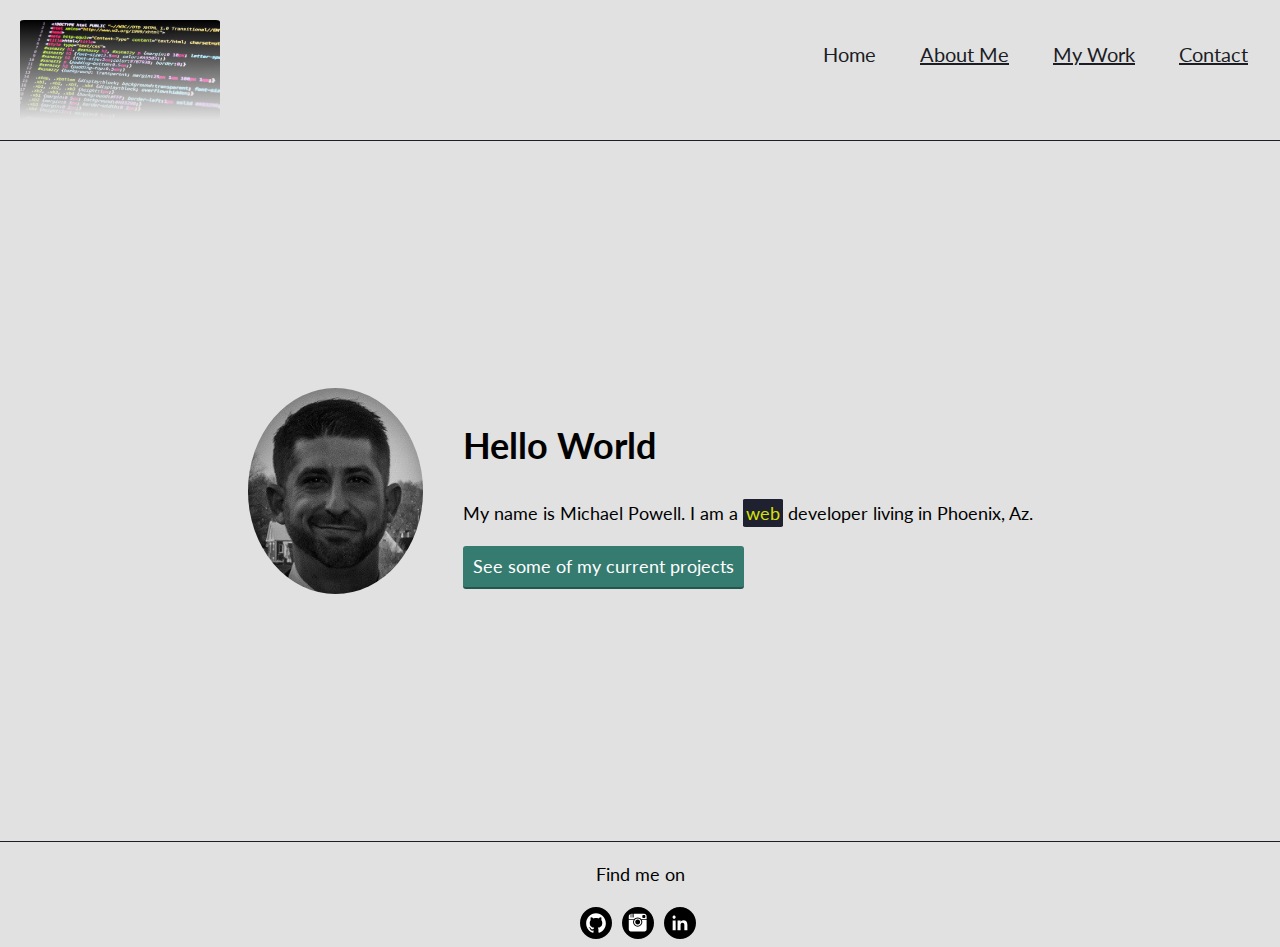
<file: index.html>
<!DOCTYPE html>
<html>

	<head>
		<meta charset="utf-8">
		<meta name="viewport" content="width=device-width, initial-scale=1">
		<title>Michael Powell Portfolio Website</title>
				<link rel="shortcut icon" href="img/favicon-32x32.png">
					<link href="https://fonts.googleapis.com/css2?family=Lato:wght@400;700&display=swap"
					rel="stylesheet">
						<link href="https://fonts.googleapis.com/css?family=Lato:400,700"
						rel="stylesheet">
		  		<link rel="stylesheet" type="text/css" href="css/style.production.css">
			<link rel="stylesheet" type="text/css" href="css/normalize.min.css">
		</head>
					<body>
							<header class="page-header">
							<img src="img/homelogo.jpg" class="page-header__item" alt="">
							<nav class="main-navigation page-header__item">
								<ul role="menubar" class="navigation-list">
									<li role="presentation">
									<a href="index.html" role="menuitem"
									class="navigation-list__item navigation-list__item--active">Home</a>
									</li>
									<li role="presentation">
										<a href="about.html" role="menuitem"	class="navigation-list__item">About Me</a>
									</li>
									<li role="presentation">
										<a href="work.html" role="menuitem" class="navigation-list__item">My Work</a>
									</li>
									<li role="presentation">
										<a href="contact.html" role="menuitem" class="navigation-list__item">Contact</a>
									</li>
								</ul>
						</nav>
					</header>
					<section class="page-body">
      <div class="profile">
        <div class="profile-image">
    					<img src="img/profile-imagebw.JPG" class="profile__portrait"
					alt="Michael Powell Portrait">
				</div>
					<div class="profile-description">
					<h1>Hello World</h1>
					<p>My name is Michael Powell.  I am a <span class="paragraph__code">web</span>
						developer living in Phoenix, Az.</p>
					<button type="button">See some of my current projects</button>
				</div>
			</div>
		</section>

					<footer class="page-footer">
						<p>Find me on</p>
						<div>
	  	  				<img src="img/Githubicon.svg" class="page-footer__item" alt="github">
	  	  				<img src="img/instagramicon.svg" class="page-footer__item" alt="instagram">
								<img src="img/linkedinicon.svg" class="page-footer__item" alt="linkedin">
						</div>
						</footer>

				<script src="js/tota11y.min.js"></script>
		</body>
</html>
</file>
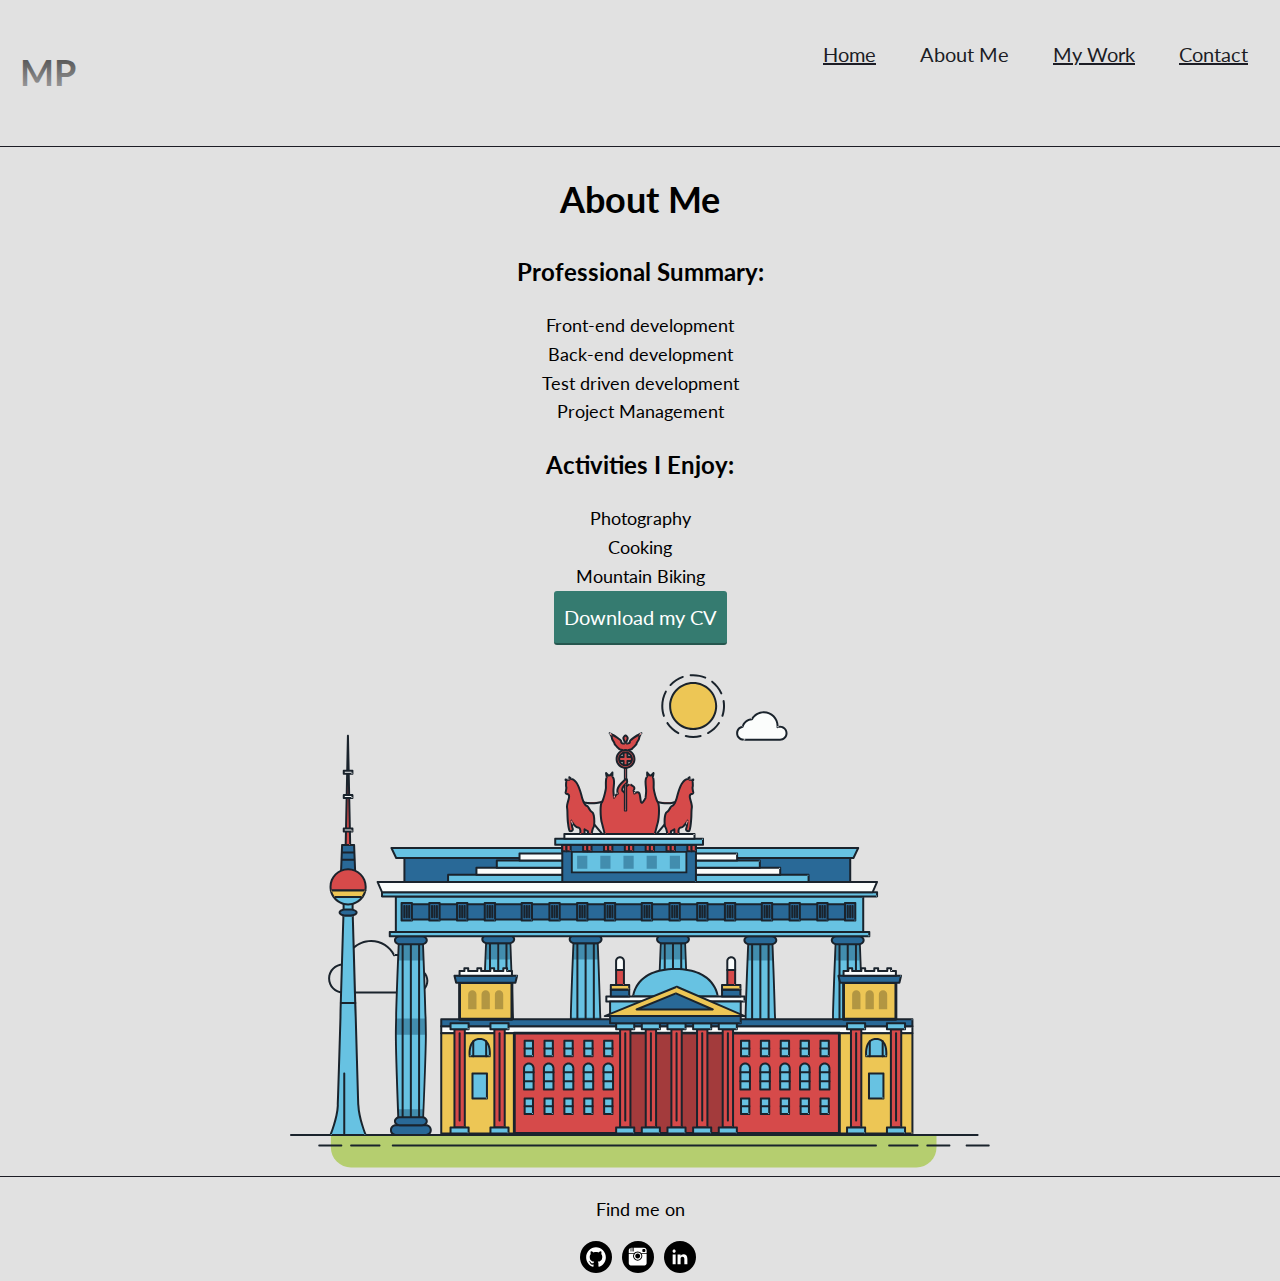
<file: about.html>
<!DOCTYPE html>
<html>

	<head>
		<meta charset="utf-8">
		<meta name="viewport" content="width=device-width, initial-scale=1">
		<title>Michael Powell Portfolio Website</title>
		<link rel="shortcut icon" href="img/favicon-32x32.png">
		<link href="https://fonts.googleapis.com/css2?family=Lato:wght@400;700&display=swap"
		rel="stylesheet">
		<link href="https://fonts.googleapis.com/css?family=Lato:400,700" rel="stylesheet">
		  <link rel="stylesheet" type="text/css" href="css/style.production.css">
		<link rel="stylesheet" type="text/css" href="css/normalize.min.css">
	</head>
	<body>
	  <header class="page-header">
      <h1 class="page-header__logo">MP</h1>
      <nav class="main-navigation page-header__item">
        <ul role="menubar" class="navigation-list">
          <li role="presentation">
            <a href="index.html" role="menuitem" class="navigation-list__item">
							Home
						</a>
        	</li>
          <li role="presentation">
            <a href="about.html" role="menuitem" class="navigation-list__item navigation-list__item--active">About Me</a>
          </li>
          <li role="presentation">
            <a href="work.html" role="menuitem" class="navigation-list__item">My Work</a>
          </li>
          <li role="presentation">
            <a href="contact.html" role="menuitem"
              	class="navigation-list__item">Contact</a>
          </li>
        </ul>
      </nav>
    </header>

						<div class="about-page-body__item">
					       <h1 id="about">About Me</h1>
				        <h2>Professional Summary:</h2>
					       <p>Front-end development<br>
					          Back-end development<br>
					          Test driven development<br>
					          Project Management</p>
  			        <h2>Activities I Enjoy:</h2>
				          <p>Photography<br>
			 		           Cooking<br>
			 	 	           Mountain Biking<br>
					             <a href="#" class="button" download>Download my CV</a>
			 	           </p>
				      </div>
            <div class="about-page-body__item">
  <svg xmlns="http://www.w3.org/2000/svg" class="berlin-illustration" height="505" viewBox="0 0 700 505" xmlns:xlink="http://www.w3.org/1999/xlink">
        <defs>
            <polygon id="a" points=".06 231.917 .06 .929 688.717 .929 688.717 231.917" />
        </defs>
        <g fill="none" fill-rule="evenodd">
          <g transform="translate(0 241)" class="cloud-front">
          <path fill="#1A232C" d="M87.602,29 L87.602,28 C87.326,28.001 87.103,28.024 86.927,28.033 L86.979,29.031 L87.947,28.78 C85.741,20.282 78.041,14.002 68.852,14 C67.858,14 66.904,14.096 65.98,14.231 L66.125,15.22 L67.019,14.772 C62.626,6.015 53.567,0.001 43.102,0 C29.041,0.002 17.524,10.848 16.443,24.632 L17.44,24.71 L17.606,23.724 C16.803,23.589 15.969,23.5 15.102,23.5 C6.817,23.501 0.102,30.215 0.102,38.5 C0.102,46.785 6.817,53.499 15.102,53.5 L87.602,53.5 C94.644,53.499 100.351,47.792 100.352,40.75 C100.351,33.708 94.644,28.001 87.602,28 L87.602,30 C90.573,30 93.254,31.202 95.203,33.149 C97.15,35.097 98.351,37.778 98.352,40.75 C98.351,43.722 97.15,46.403 95.203,48.351 C93.254,50.298 90.573,51.5 87.602,51.5 L15.102,51.5 C11.509,51.5 8.265,50.046 5.909,47.692 C3.555,45.337 2.102,42.093 2.102,38.5 C2.102,34.907 3.555,31.663 5.909,29.308 C8.265,26.954 11.509,25.5 15.102,25.5 C15.831,25.5 16.553,25.575 17.273,25.697 C17.551,25.743 17.832,25.672 18.055,25.499 C18.277,25.325 18.414,25.07 18.436,24.789 C19.436,12.04 30.094,1.998 43.102,2 C52.786,1.999 61.163,7.564 65.231,15.669 C65.425,16.055 65.842,16.272 66.27,16.21 C67.132,16.084 67.988,16 68.852,16 C77.108,15.998 84.027,21.647 86.011,29.283 C86.13,29.741 86.557,30.054 87.031,30.03 C87.27,30.017 87.457,29.999 87.602,30 L87.602,29"
              transform="translate(38 36)" />
            </g>
            <path fill="#B5CE6F" d="M646.484,484.382 C646.484,489.501 644.531,494.62 640.627,498.525 C636.722,502.43 631.603,504.382 626.484,504.382 L60.873,504.382 C55.754,504.382 50.636,502.43 46.731,498.525 C42.826,494.62 40.873,489.501 40.873,484.382 L40.873,471.917 L646.484,471.917 L646.484,484.382"
            />
            <polyline fill="#67C2E2" points="334.824 185.029 101.449 185.029 106.209 195.08 563.438 195.08 568.2 185.029 334.824 185.029" />
            <path fill="#1A232C" d="M334.824,185.029 L334.824,184.029 L101.449,184.029 C101.104,184.029 100.788,184.203 100.604,184.494 C100.42,184.785 100.398,185.146 100.545,185.457 L105.306,195.508 C105.471,195.856 105.824,196.079 106.209,196.079 L563.438,196.079 C563.824,196.079 564.177,195.856 564.342,195.508 L569.104,185.457 C569.251,185.146 569.229,184.785 569.045,184.494 C568.861,184.203 568.544,184.029 568.2,184.029 L334.824,184.029 L334.824,186.029 L566.62,186.029 L562.806,194.08 L106.842,194.08 L103.029,186.029 L334.824,186.029 L334.824,185.029"
            />
            <polygon fill="#296997" points="114.416 218.974 560.222 218.974 560.222 195.08 114.416 195.08" />
            <path fill="#1A232C" d="M560.222,218.974 L560.222,217.974 L115.416,217.974 L115.416,196.079 L559.222,196.079 L559.222,218.974 L560.222,218.974 L560.222,217.974 L560.222,218.974 L561.222,218.974 L561.222,195.08 C561.222,194.816 561.115,194.559 560.929,194.372 C560.742,194.186 560.485,194.08 560.222,194.08 L114.416,194.08 C114.152,194.08 113.895,194.186 113.708,194.372 C113.522,194.559 113.416,194.816 113.416,195.08 L113.416,218.974 C113.416,219.237 113.522,219.495 113.708,219.681 C113.895,219.867 114.152,219.974 114.416,219.974 L560.222,219.974 C560.485,219.974 560.742,219.867 560.929,219.681 C561.115,219.495 561.222,219.237 561.222,218.974 L560.222,218.974"
            />
            <polygon fill="#67C2E2" points="105.85 269.08 573.225 269.08 573.225 233.398 105.85 233.398" />
            <path fill="#1A232C" d="M573.225,233.398 L573.225,232.398 L105.85,232.398 C105.587,232.398 105.329,232.505 105.143,232.691 C104.957,232.877 104.85,233.134 104.85,233.398 L104.85,269.08 C104.85,269.344 104.957,269.601 105.143,269.788 C105.329,269.974 105.587,270.08 105.85,270.08 L573.225,270.08 C573.488,270.08 573.745,269.974 573.932,269.788 C574.118,269.601 574.225,269.344 574.225,269.08 L574.225,233.398 C574.225,233.134 574.118,232.877 573.932,232.691 C573.745,232.505 573.488,232.398 573.225,232.398 L573.225,233.398 L572.225,233.398 L572.225,268.08 L106.85,268.08 L106.85,234.398 L573.225,234.398 L573.225,233.398 L572.225,233.398 L573.225,233.398"
            />
            <polygon fill="#296997" points="116.751 256.508 562.557 256.508 562.557 241.243 116.751 241.243" />
            <path fill="#1A232C" d="M562.557,256.508 L562.557,255.508 L117.75,255.508 L117.75,242.243 L561.557,242.243 L561.557,256.508 L562.557,256.508 L562.557,255.508 L562.557,256.508 L563.557,256.508 L563.557,241.243 C563.557,240.979 563.45,240.722 563.264,240.535 C563.078,240.349 562.82,240.243 562.557,240.243 L116.75,240.243 C116.487,240.243 116.23,240.349 116.043,240.535 C115.857,240.722 115.751,240.979 115.751,241.243 L115.751,256.508 C115.751,256.771 115.857,257.029 116.043,257.215 C116.23,257.401 116.487,257.508 116.751,257.508 L562.557,257.508 C562.82,257.508 563.077,257.401 563.264,257.215 C563.45,257.029 563.557,256.771 563.557,256.508 L562.557,256.508"
            />
            <polygon fill="#67C2E2" points="158.07 218.974 518.563 218.974 518.563 211.858 158.07 211.858" />
            <path fill="#1A232C" d="M518.563,211.858 L518.563,210.858 L158.07,210.858 C157.807,210.858 157.549,210.964 157.363,211.151 C157.177,211.337 157.07,211.594 157.07,211.858 L157.07,218.974 C157.07,219.237 157.177,219.495 157.363,219.681 C157.549,219.867 157.807,219.974 158.07,219.974 L518.563,219.974 C518.826,219.974 519.083,219.867 519.27,219.681 C519.456,219.495 519.562,219.237 519.562,218.974 L519.562,211.858 C519.562,211.594 519.456,211.337 519.27,211.151 C519.083,210.964 518.826,210.858 518.563,210.858 L518.563,211.858 L517.563,211.858 L517.563,217.974 L159.07,217.974 L159.07,212.858 L518.563,212.858 L518.563,211.858 L517.563,211.858 L518.563,211.858"
            />
            <polygon fill="#FBFDFC" points="186.438 211.858 490.194 211.858 490.194 204.741 186.438 204.741" />
            <path fill="#1A232C" d="M490.194,204.741 L490.194,203.741 L186.438,203.741 C186.175,203.741 185.917,203.848 185.731,204.034 C185.545,204.221 185.438,204.478 185.438,204.741 L185.438,211.858 C185.438,212.121 185.545,212.379 185.731,212.565 C185.917,212.751 186.175,212.858 186.438,212.858 L490.194,212.858 C490.458,212.858 490.715,212.751 490.902,212.565 C491.088,212.379 491.194,212.121 491.194,211.858 L491.194,204.741 C491.194,204.478 491.088,204.221 490.902,204.034 C490.715,203.848 490.458,203.741 490.194,203.741 L490.194,204.741 L489.194,204.741 L489.194,210.858 L187.438,210.858 L187.438,205.741 L490.194,205.741 L490.194,204.741 L489.194,204.741 L490.194,204.741"
            />
            <polygon fill="#67C2E2" points="206.805 204.741 469.828 204.741 469.828 197.624 206.805 197.624" />
            <path fill="#1A232C" d="M469.828,197.624 L469.828,196.624 L206.805,196.624 C206.541,196.624 206.284,196.731 206.098,196.917 C205.911,197.103 205.805,197.361 205.805,197.624 L205.805,204.741 C205.805,205.005 205.911,205.262 206.098,205.449 C206.284,205.635 206.541,205.741 206.805,205.741 L469.828,205.741 C470.091,205.741 470.349,205.635 470.535,205.449 C470.722,205.262 470.828,205.005 470.828,204.741 L470.828,197.624 C470.828,197.361 470.722,197.103 470.535,196.917 C470.349,196.731 470.091,196.624 469.828,196.624 L469.828,197.624 L468.828,197.624 L468.828,203.741 L207.805,203.741 L207.805,198.624 L469.828,198.624 L469.828,197.624 L468.828,197.624 L469.828,197.624"
            />
            <polygon fill="#FBFDFC" points="229.521 197.624 447.111 197.624 447.111 190.509 229.521 190.509" />
            <path fill="#1A232C" d="M447.111,190.509 L447.111,189.509 L229.521,189.509 C229.258,189.509 229,189.616 228.814,189.802 C228.628,189.988 228.521,190.246 228.521,190.509 L228.521,197.624 C228.521,197.888 228.628,198.145 228.814,198.332 C229,198.518 229.258,198.624 229.521,198.624 L447.111,198.624 C447.375,198.624 447.632,198.518 447.818,198.332 C448.005,198.145 448.111,197.888 448.111,197.624 L448.111,190.509 C448.111,190.246 448.005,189.988 447.818,189.802 C447.632,189.616 447.375,189.509 447.111,189.509 L447.111,190.509 L446.111,190.509 L446.111,196.624 L230.521,196.624 L230.521,191.509 L447.111,191.509 L447.111,190.509 L446.111,190.509 L447.111,190.509"
            />
            <path fill="#67C2E2" d="M135.607,355.447 C135.163,337.766 134.264,313.326 133.648,297.387 C133.274,287.721 133.004,281.18 133.004,281.18 L108.722,281.18 C108.722,281.18 108.452,287.721 108.079,297.387 C107.462,313.326 106.563,337.766 106.119,355.447 C105.953,362.059 105.85,367.732 105.85,371.653 L105.85,371.654 C105.85,386.117 107.243,424.332 108.089,446.189 C108.457,455.706 108.722,462.126 108.722,462.126 L133.004,462.126 C133.004,462.126 133.269,455.706 133.637,446.189 C134.482,424.332 135.876,386.117 135.876,371.654 L135.876,371.653 C135.876,367.732 135.773,362.059 135.607,355.447"
            />
            <path fill="#428DAE" d="M133.648 297.387L108.079 297.387C108.452 287.721 108.722 281.18 108.722 281.18L133.004 281.18C133.004 281.18 133.274 287.721 133.648 297.387M135.876 371.654L105.85 371.654 105.85 371.653C105.85 367.732 105.953 362.059 106.119 355.447L135.607 355.447C135.773 362.059 135.876 367.732 135.876 371.653L135.876 371.654M133.004 462.126L108.722 462.126C108.722 462.126 108.457 455.706 108.089 446.189L133.637 446.189C133.269 455.706 133.004 462.126 133.004 462.126"
            />
            <path fill="#1A232C" d="M109.612,461.199 L132.114,461.199 C132.447,453.007 134.949,390.886 134.949,371.653 C134.949,352.42 132.447,290.299 132.114,282.108 L109.612,282.108 C109.279,290.299 106.778,352.42 106.778,371.653 C106.778,390.886 109.279,453.007 109.612,461.199 Z M133.895,463.054 L107.832,463.054 L107.794,462.164 C107.766,461.466 104.922,392.193 104.922,371.653 C104.922,351.114 107.766,281.839 107.794,281.142 L107.832,280.252 L133.895,280.252 L133.931,281.142 C133.96,281.839 136.804,351.114 136.804,371.653 C136.804,392.193 133.96,461.466 133.931,462.164 L133.895,463.054 L133.895,463.054 Z"
            />
            <path fill="#1A232C" d="M111.638 281.18L111.638 462.126C111.638 462.679 112.086 463.126 112.638 463.126 113.19 463.126 113.638 462.679 113.638 462.126L113.638 281.18C113.638 280.628 113.19 280.18 112.638 280.18 112.086 280.18 111.638 280.628 111.638 281.18M119.863 281.18L119.863 462.126C119.863 462.679 120.311 463.126 120.863 463.126 121.416 463.126 121.863 462.679 121.863 462.126L121.863 281.18C121.863 280.628 121.416 280.18 120.863 280.18 120.311 280.18 119.863 280.628 119.863 281.18M128.088 281.18L128.088 462.126C128.088 462.679 128.536 463.126 129.088 463.126 129.64 463.126 130.088 462.679 130.088 462.126L130.088 281.18C130.088 280.628 129.64 280.18 129.088 280.18 128.536 280.18 128.088 280.628 128.088 281.18"
            />
            <path fill="#296997" d="M136.79,277.265 C136.79,279.418 134.675,281.18 132.09,281.18 L109.636,281.18 C107.051,281.18 104.936,279.418 104.936,277.265 C104.936,275.111 107.051,273.349 109.636,273.349 L132.09,273.349 C134.675,273.349 136.79,275.111 136.79,277.265"
            />
            <path fill="#1A232C" d="M136.79,277.265 L135.79,277.265 C135.789,278.005 135.433,278.704 134.769,279.262 C134.109,279.814 133.155,280.181 132.09,280.18 L109.636,280.18 C108.571,280.181 107.617,279.814 106.956,279.262 C106.293,278.704 105.936,278.005 105.936,277.265 C105.936,276.524 106.293,275.825 106.957,275.267 C107.617,274.715 108.571,274.348 109.636,274.349 L132.09,274.349 C133.155,274.348 134.109,274.716 134.769,275.267 C135.433,275.825 135.789,276.524 135.79,277.265 L137.79,277.265 C137.791,275.851 137.09,274.593 136.049,273.731 C135.006,272.863 133.61,272.35 132.09,272.349 L109.636,272.349 C108.116,272.35 106.72,272.863 105.676,273.731 C104.636,274.593 103.935,275.851 103.936,277.265 C103.935,278.678 104.636,279.937 105.677,280.798 C106.72,281.666 108.116,282.179 109.636,282.18 L132.09,282.18 C133.61,282.179 135.006,281.666 136.049,280.798 C137.09,279.937 137.791,278.678 137.79,277.265 L136.79,277.265"
            />
            <path fill="#296997" d="M140.775,467.217 C140.775,469.803 138.661,471.917 136.076,471.917 L105.65,471.917 C103.065,471.917 100.951,469.803 100.951,467.217 L100.951,466.825 C100.951,464.241 103.065,462.126 105.65,462.126 L136.076,462.126 C138.661,462.126 140.775,464.241 140.775,466.825 L140.775,467.217"
            />
            <path fill="#1A232C" d="M140.775,467.217 L139.775,467.217 C139.775,468.235 139.361,469.155 138.688,469.83 C138.013,470.503 137.093,470.917 136.076,470.917 L105.65,470.917 C104.633,470.917 103.713,470.504 103.038,469.83 C102.365,469.155 101.951,468.235 101.951,467.217 L101.951,466.825 C101.951,465.808 102.365,464.889 103.038,464.214 C103.713,463.54 104.633,463.127 105.65,463.126 L136.076,463.126 C137.093,463.127 138.013,463.54 138.688,464.214 C139.362,464.889 139.775,465.808 139.775,466.825 L139.775,467.217 L141.775,467.217 L141.775,466.825 C141.772,463.684 139.217,461.13 136.076,461.126 L105.65,461.126 C102.509,461.13 99.955,463.684 99.951,466.825 L99.951,467.217 C99.954,470.36 102.509,472.914 105.65,472.917 L136.076,472.917 C139.217,472.914 141.772,470.36 141.775,467.217 L140.775,467.217"
            />
            <path fill="#296997" d="M136.79,458.208 C136.79,460.363 134.675,462.126 132.09,462.126 L109.636,462.126 C107.051,462.126 104.936,460.363 104.936,458.208 C104.936,456.057 107.051,454.292 109.636,454.292 L132.09,454.292 C134.675,454.292 136.79,456.057 136.79,458.208"
            />
            <path fill="#1A232C" d="M136.79,458.208 L135.79,458.208 C135.789,458.949 135.432,459.649 134.769,460.207 C134.108,460.76 133.154,461.128 132.09,461.126 L109.636,461.126 C108.572,461.128 107.617,460.76 106.957,460.207 C106.293,459.649 105.936,458.949 105.936,458.208 C105.936,457.47 106.293,456.77 106.957,456.212 C107.617,455.659 108.572,455.291 109.636,455.292 L132.09,455.292 C133.154,455.291 134.108,455.659 134.769,456.212 C135.433,456.77 135.789,457.47 135.79,458.208 L137.79,458.208 C137.791,456.796 137.09,455.538 136.05,454.675 C135.006,453.808 133.61,453.294 132.09,453.292 L109.636,453.292 C108.115,453.294 106.719,453.808 105.676,454.675 C104.636,455.538 103.935,456.796 103.936,458.208 C103.935,459.622 104.636,460.881 105.676,461.743 C106.72,462.611 108.116,463.125 109.636,463.126 L132.09,463.126 C133.61,463.125 135.006,462.611 136.05,461.743 C137.09,460.881 137.791,459.622 137.79,458.208 L136.79,458.208"
            />
            <path fill="#67C2E2" d="M572.471,355.447 C572.025,337.766 571.126,313.326 570.51,297.387 C570.137,287.721 569.867,281.18 569.867,281.18 L545.585,281.18 C545.585,281.18 545.315,287.721 544.942,297.387 C544.326,313.326 543.427,337.766 542.981,355.447 C542.815,362.059 542.713,367.732 542.713,371.653 L542.713,371.654 C542.713,386.117 544.107,424.332 544.952,446.189 C545.32,455.706 545.585,462.126 545.585,462.126 L569.867,462.126 C569.867,462.126 570.132,455.706 570.499,446.189 C571.346,424.332 572.739,386.117 572.739,371.654 L572.739,371.653 C572.739,367.732 572.637,362.059 572.471,355.447"
            />
            <path fill="#428DAE" d="M569.582 297.387L566.951 297.387 566.951 282.108 568.977 282.108C569.063 284.206 569.29 289.841 569.582 297.387M564.951 297.387L545.871 297.387C546.162 289.841 546.39 284.206 546.476 282.108L564.951 282.108 564.951 297.387M571.8 369.187L566.951 369.187 566.951 356.265 571.562 356.265C571.685 361.272 571.771 365.701 571.8 369.187M564.951 369.187L543.653 369.187C543.684 365.512 543.777 360.79 543.912 355.447L553.551 355.447 553.551 356.265 564.951 356.265 564.951 369.187"
            />
            <path fill="#1A232C" d="M546.476,461.199 L568.977,461.199 C569.31,453.007 571.812,390.886 571.812,371.653 C571.812,352.42 569.31,290.299 568.977,282.108 L546.476,282.108 C546.142,290.299 543.642,352.42 543.642,371.653 C543.642,390.886 546.142,453.007 546.476,461.199 M570.758,463.054 L544.694,463.054 L544.658,462.164 C544.629,461.466 541.785,392.193 541.785,371.653 C541.785,351.114 544.629,281.839 544.658,281.142 L544.694,280.252 L570.758,280.252 L570.795,281.142 C570.823,281.839 573.667,351.114 573.667,371.653 C573.667,392.193 570.823,461.466 570.795,462.164 L570.758,463.054"
            />
            <path fill="#1A232C" d="M548.501 281.18L548.501 462.126C548.501 462.679 548.949 463.126 549.501 463.126 550.053 463.126 550.501 462.679 550.501 462.126L550.501 281.18C550.501 280.628 550.053 280.18 549.501 280.18 548.949 280.18 548.501 280.628 548.501 281.18M556.727 281.18L556.727 462.126C556.727 462.679 557.174 463.126 557.727 463.126 558.279 463.126 558.727 462.679 558.727 462.126L558.727 281.18C558.727 280.628 558.279 280.18 557.727 280.18 557.174 280.18 556.727 280.628 556.727 281.18M564.951 281.18L564.951 462.126C564.951 462.679 565.399 463.126 565.951 463.126 566.503 463.126 566.951 462.679 566.951 462.126L566.951 281.18C566.951 280.628 566.503 280.18 565.951 280.18 565.399 280.18 564.951 280.628 564.951 281.18"
            />
            <path fill="#296997" d="M573.653,277.265 C573.653,279.418 571.537,281.18 568.953,281.18 L546.499,281.18 C543.915,281.18 541.799,279.418 541.799,277.265 C541.799,275.111 543.915,273.349 546.499,273.349 L568.953,273.349 C571.537,273.349 573.653,275.111 573.653,277.265"
            />
            <path fill="#1A232C" d="M573.653,277.265 L572.653,277.265 C572.653,278.005 572.296,278.704 571.632,279.262 C570.972,279.814 570.017,280.181 568.953,280.18 L546.499,280.18 C545.435,280.181 544.48,279.814 543.82,279.262 C543.156,278.704 542.8,278.005 542.799,277.265 C542.8,276.525 543.156,275.825 543.82,275.267 C544.481,274.715 545.435,274.348 546.499,274.349 L568.953,274.349 C570.017,274.348 570.972,274.715 571.632,275.267 C572.296,275.825 572.653,276.525 572.653,277.265 L574.653,277.265 C574.654,275.851 573.953,274.593 572.912,273.731 C571.869,272.863 570.473,272.35 568.953,272.349 L546.499,272.349 C544.979,272.35 543.583,272.863 542.54,273.731 C541.499,274.593 540.798,275.851 540.799,277.265 C540.798,278.679 541.499,279.937 542.54,280.798 C543.583,281.666 544.979,282.179 546.499,282.18 L568.953,282.18 C570.473,282.179 571.869,281.666 572.912,280.798 C573.953,279.937 574.654,278.679 574.653,277.265 L573.653,277.265"
            />
            <path fill="#296997" d="M577.639,467.217 C577.639,469.803 575.524,471.917 572.938,471.917 L542.514,471.917 C539.929,471.917 537.813,469.803 537.813,467.217 L537.813,466.825 C537.813,464.241 539.929,462.126 542.514,462.126 L572.938,462.126 C575.524,462.126 577.639,464.241 577.639,466.825 L577.639,467.217"
            />
            <path fill="#1A232C" d="M577.639,467.217 L576.639,467.217 C576.638,468.235 576.225,469.155 575.551,469.83 C574.876,470.503 573.956,470.917 572.938,470.917 L542.514,470.917 C541.497,470.917 540.576,470.503 539.901,469.83 C539.227,469.155 538.814,468.234 538.813,467.217 L538.813,466.825 C538.814,465.808 539.227,464.889 539.901,464.214 C540.576,463.54 541.497,463.127 542.514,463.126 L572.938,463.126 C573.956,463.127 574.876,463.54 575.551,464.214 C576.225,464.888 576.638,465.808 576.639,466.825 L576.639,467.217 L578.639,467.217 L578.639,466.825 C578.635,463.684 576.081,461.13 572.938,461.126 L542.514,461.126 C539.372,461.13 536.817,463.684 536.813,466.825 L536.813,467.217 C536.817,470.36 539.372,472.914 542.514,472.917 L572.938,472.917 C576.081,472.914 578.635,470.359 578.639,467.217 L577.639,467.217"
            />
            <path fill="#296997" d="M573.653,458.208 C573.653,460.363 571.537,462.126 568.953,462.126 L546.499,462.126 C543.915,462.126 541.799,460.363 541.799,458.208 C541.799,456.057 543.915,454.292 546.499,454.292 L568.953,454.292 C571.537,454.292 573.653,456.057 573.653,458.208"
            />
            <path fill="#1A232C" d="M573.653,458.208 L572.653,458.208 C572.653,458.949 572.296,459.649 571.632,460.207 C570.971,460.76 570.017,461.128 568.953,461.126 L546.499,461.126 C545.435,461.128 544.481,460.76 543.82,460.207 C543.157,459.649 542.799,458.949 542.799,458.208 C542.799,457.47 543.156,456.77 543.82,456.212 C544.481,455.659 545.435,455.291 546.499,455.292 L568.953,455.292 C570.017,455.291 570.971,455.659 571.632,456.212 C572.296,456.77 572.653,457.47 572.653,458.208 L574.653,458.208 C574.654,456.796 573.953,455.538 572.912,454.675 C571.869,453.808 570.473,453.294 568.953,453.292 L546.499,453.292 C544.979,453.294 543.583,453.808 542.54,454.675 C541.499,455.538 540.798,456.796 540.799,458.208 C540.798,459.622 541.499,460.881 542.54,461.743 C543.583,462.611 544.979,463.125 546.499,463.126 L568.953,463.126 C570.473,463.125 571.869,462.611 572.912,461.743 C573.953,460.881 574.654,459.622 574.653,458.208 L573.653,458.208"
            />
            <path fill="#67C2E2" d="M485.098,355.447 C484.654,337.766 483.753,313.326 483.137,297.387 C482.764,287.721 482.494,281.18 482.494,281.18 L458.213,281.18 C458.213,281.18 457.942,287.721 457.569,297.387 C456.953,313.326 456.055,337.766 455.608,355.447 C455.443,362.059 455.34,367.732 455.34,371.653 L455.34,371.654 C455.34,386.117 456.733,424.332 457.58,446.189 C457.948,455.706 458.213,462.126 458.213,462.126 L482.494,462.126 C482.494,462.126 482.759,455.706 483.126,446.189 C483.973,424.332 485.366,386.117 485.366,371.654 L485.366,371.653 C485.366,367.732 485.265,362.059 485.098,355.447"
            />
            <path fill="#428DAE" d="M483.137 297.387L457.569 297.387C457.942 287.721 458.213 281.18 458.213 281.18L482.494 281.18C482.494 281.18 482.764 287.721 483.137 297.387M485.355 369.187L455.351 369.187C455.382 365.502 455.475 360.78 455.608 355.447L485.098 355.447C485.232 360.78 485.325 365.502 485.355 369.187"
            />
            <path fill="#1A232C" d="M459.103,461.199 L481.605,461.199 C481.938,453.007 484.439,390.886 484.439,371.653 C484.439,352.42 481.938,290.299 481.605,282.108 L459.103,282.108 C458.769,290.299 456.268,352.42 456.268,371.653 C456.268,390.886 458.769,453.007 459.103,461.199 Z M483.386,463.054 L457.321,463.054 L457.285,462.164 C457.256,461.466 454.412,392.193 454.412,371.653 C454.412,351.114 457.256,281.839 457.285,281.142 L457.321,280.252 L483.386,280.252 L483.422,281.142 C483.45,281.839 486.294,351.114 486.294,371.653 C486.294,392.193 483.45,461.466 483.422,462.164 L483.386,463.054 L483.386,463.054 Z"
            />
            <path fill="#1A232C" d="M461.128 281.18L461.128 462.126C461.128 462.679 461.576 463.126 462.128 463.126 462.68 463.126 463.128 462.679 463.128 462.126L463.128 281.18C463.128 280.628 462.68 280.18 462.128 280.18 461.576 280.18 461.128 280.628 461.128 281.18M469.354 281.18L469.354 462.126C469.354 462.679 469.801 463.126 470.354 463.126 470.906 463.126 471.354 462.679 471.354 462.126L471.354 281.18C471.354 280.628 470.906 280.18 470.354 280.18 469.801 280.18 469.354 280.628 469.354 281.18M477.578 281.18L477.578 462.126C477.578 462.679 478.026 463.126 478.578 463.126 479.13 463.126 479.578 462.679 479.578 462.126L479.578 281.18C479.578 280.628 479.13 280.18 478.578 280.18 478.026 280.18 477.578 280.628 477.578 281.18"
            />
            <path fill="#296997" d="M486.281,277.265 C486.281,279.418 484.164,281.18 481.58,281.18 L459.126,281.18 C456.542,281.18 454.426,279.418 454.426,277.265 C454.426,275.111 456.542,273.349 459.126,273.349 L481.58,273.349 C484.164,273.349 486.281,275.111 486.281,277.265"
            />
            <path fill="#1A232C" d="M486.281,277.265 L485.281,277.265 C485.281,278.005 484.924,278.704 484.26,279.262 C483.599,279.814 482.644,280.181 481.58,280.18 L459.126,280.18 C458.062,280.181 457.107,279.814 456.447,279.262 C455.783,278.704 455.427,278.005 455.426,277.265 C455.427,276.525 455.783,275.825 456.447,275.267 C457.108,274.715 458.062,274.348 459.126,274.349 L481.58,274.349 C482.644,274.348 483.599,274.716 484.26,275.268 C484.924,275.825 485.281,276.525 485.281,277.265 L487.281,277.265 C487.282,275.851 486.58,274.593 485.54,273.731 C484.496,272.863 483.1,272.35 481.58,272.349 L459.126,272.349 C457.606,272.35 456.21,272.863 455.167,273.731 C454.126,274.593 453.425,275.851 453.426,277.265 C453.425,278.679 454.126,279.937 455.167,280.798 C456.21,281.666 457.606,282.179 459.126,282.18 L481.58,282.18 C483.1,282.179 484.496,281.666 485.54,280.799 C486.58,279.937 487.282,278.679 487.281,277.265 L486.281,277.265"
            />
            <path fill="#296997" d="M490.266,467.217 C490.266,469.803 488.151,471.917 485.565,471.917 L455.141,471.917 C452.556,471.917 450.44,469.803 450.44,467.217 L450.44,466.825 C450.44,464.241 452.556,462.126 455.141,462.126 L485.565,462.126 C488.151,462.126 490.266,464.241 490.266,466.825 L490.266,467.217"
            />
            <path fill="#1A232C" d="M490.266,467.217 L489.266,467.217 C489.265,468.235 488.852,469.155 488.178,469.83 C487.503,470.503 486.583,470.917 485.565,470.917 L455.141,470.917 C454.124,470.917 453.203,470.503 452.528,469.83 C451.854,469.155 451.441,468.234 451.44,467.217 L451.44,466.825 C451.441,465.808 451.854,464.889 452.528,464.214 C453.203,463.54 454.124,463.127 455.141,463.126 L485.565,463.126 C486.583,463.127 487.503,463.54 488.178,464.214 C488.852,464.888 489.265,465.808 489.266,466.825 L489.266,467.217 L491.266,467.217 L491.266,466.825 C491.262,463.684 488.708,461.13 485.565,461.126 L455.141,461.126 C451.999,461.13 449.444,463.684 449.44,466.825 L449.44,467.217 C449.444,470.36 451.999,472.914 455.141,472.917 L485.565,472.917 C488.708,472.914 491.262,470.359 491.266,467.217 L490.266,467.217"
            />
            <path fill="#296997" d="M486.281,458.208 C486.281,460.363 484.164,462.126 481.58,462.126 L459.126,462.126 C456.542,462.126 454.426,460.363 454.426,458.208 C454.426,456.057 456.542,454.292 459.126,454.292 L481.58,454.292 C484.164,454.292 486.281,456.057 486.281,458.208"
            />
            <path fill="#1A232C" d="M486.281,458.208 L485.281,458.208 C485.281,458.949 484.923,459.649 484.26,460.207 C483.599,460.76 482.644,461.128 481.58,461.126 L459.126,461.126 C458.062,461.128 457.108,460.76 456.447,460.207 C455.784,459.649 455.427,458.949 455.426,458.208 C455.426,457.47 455.783,456.77 456.447,456.212 C457.108,455.659 458.062,455.291 459.126,455.292 L481.58,455.292 C482.644,455.291 483.598,455.659 484.26,456.212 C484.924,456.77 485.281,457.47 485.281,458.208 L487.281,458.208 C487.282,456.795 486.58,455.538 485.54,454.675 C484.496,453.808 483.1,453.294 481.58,453.292 L459.126,453.292 C457.606,453.294 456.21,453.808 455.167,454.675 C454.126,455.538 453.425,456.796 453.426,458.208 C453.425,459.622 454.126,460.881 455.167,461.743 C456.21,462.611 457.606,463.125 459.126,463.126 L481.58,463.126 C483.1,463.125 484.496,462.611 485.54,461.743 C486.581,460.881 487.282,459.622 487.281,458.208 L486.281,458.208"
            />
            <path fill="#67C2E2" d="M397.726,354.466 C397.28,336.787 396.381,312.346 395.765,296.407 C395.392,286.742 395.122,280.2 395.122,280.2 L370.84,280.2 C370.84,280.2 370.57,286.742 370.197,296.407 C369.581,312.346 368.682,336.787 368.236,354.466 C368.07,361.078 367.968,366.751 367.968,370.672 L367.968,370.673 C367.968,385.136 369.361,423.352 370.207,445.208 C370.575,454.726 370.84,461.146 370.84,461.146 L395.122,461.146 C395.122,461.146 395.386,454.726 395.754,445.208 C396.601,423.352 397.994,385.136 397.994,370.673 L397.994,370.672 C397.994,366.751 397.892,361.078 397.726,354.466"
            />
            <path fill="#428DAE" d="M394.837 296.407L392.206 296.407 392.206 281.127 394.233 281.127C394.318 283.225 394.545 288.861 394.837 296.407L394.837 296.407zM383.981 296.407L390.206 296.407 390.206 281.127 383.981 281.127 383.981 296.407zM375.756 296.407L381.98 296.407 381.98 281.127 375.756 281.127 375.756 296.407zM373.756 296.407L371.126 296.407C371.417 288.861 371.645 283.225 371.73 281.127L373.756 281.127 373.756 296.407 373.756 296.407zM397.062 369.187L392.206 369.187 392.206 354.466 396.796 354.466C396.943 360.298 397.041 365.389 397.062 369.187L397.062 369.187zM383.981 369.187L390.206 369.187 390.206 354.466 383.981 354.466 383.981 369.187zM375.756 369.187L381.98 369.187 381.98 354.466 375.756 354.466 375.756 369.187zM373.756 369.187L368.9 369.187C368.921 365.389 369.019 360.298 369.166 354.466L373.756 354.466 373.756 369.187 373.756 369.187z"
            />
            <path fill="#1A232C" d="M371.73,460.218 L394.233,460.218 C394.565,452.027 397.066,389.906 397.066,370.672 C397.066,351.44 394.565,289.319 394.233,281.127 L371.73,281.127 C371.397,289.319 368.895,351.44 368.895,370.672 C368.895,389.906 371.397,452.027 371.73,460.218 M396.013,462.074 L369.949,462.074 L369.912,461.184 C369.884,460.486 367.04,391.212 367.04,370.672 C367.04,350.133 369.884,280.859 369.912,280.162 L369.949,279.272 L396.013,279.272 L396.05,280.162 C396.078,280.859 398.922,350.133 398.922,370.672 C398.922,391.212 396.078,460.486 396.05,461.184 L396.013,462.074"
            />
            <path fill="#1A232C" d="M373.756 280.2L373.756 461.146C373.756 461.698 374.203 462.146 374.756 462.146 375.308 462.146 375.756 461.698 375.756 461.146L375.756 280.2C375.756 279.647 375.308 279.2 374.756 279.2 374.203 279.2 373.756 279.647 373.756 280.2M381.98 280.2L381.98 461.146C381.98 461.698 382.428 462.146 382.98 462.146 383.533 462.146 383.981 461.698 383.981 461.146L383.981 280.2C383.981 279.647 383.533 279.2 382.98 279.2 382.428 279.2 381.98 279.647 381.98 280.2M390.206 280.2L390.206 461.146C390.206 461.698 390.654 462.146 391.206 462.146 391.758 462.146 392.206 461.698 392.206 461.146L392.206 280.2C392.206 279.647 391.758 279.2 391.206 279.2 390.654 279.2 390.206 279.647 390.206 280.2"
            />
            <path fill="#296997" d="M398.908,276.285 C398.908,278.439 396.792,280.2 394.208,280.2 L371.754,280.2 C369.17,280.2 367.053,278.439 367.053,276.285 C367.053,274.13 369.17,272.369 371.754,272.369 L394.208,272.369 C396.792,272.369 398.908,274.13 398.908,276.285"
            />
            <path fill="#1A232C" d="M398.908,276.285 L397.908,276.285 C397.907,277.025 397.551,277.724 396.887,278.281 C396.227,278.833 395.272,279.201 394.208,279.2 L371.754,279.2 C370.69,279.201 369.735,278.833 369.074,278.281 C368.41,277.724 368.053,277.025 368.053,276.285 C368.053,275.544 368.41,274.845 369.074,274.287 C369.735,273.735 370.69,273.367 371.754,273.369 L394.208,273.369 C395.272,273.367 396.227,273.735 396.887,274.287 C397.551,274.844 397.907,275.544 397.908,276.285 L399.908,276.285 C399.909,274.871 399.208,273.612 398.167,272.75 C397.124,271.883 395.728,271.37 394.208,271.369 L371.754,271.369 C370.234,271.37 368.838,271.883 367.794,272.75 C366.754,273.612 366.052,274.871 366.053,276.285 C366.052,277.699 366.754,278.957 367.795,279.818 C368.838,280.686 370.234,281.198 371.754,281.2 L394.208,281.2 C395.728,281.198 397.123,280.686 398.167,279.818 C399.208,278.957 399.909,277.698 399.908,276.285 L398.908,276.285"
            />
            <path fill="#296997" d="M402.894,466.237 C402.894,468.823 400.779,470.937 398.193,470.937 L367.768,470.937 C365.183,470.937 363.068,468.823 363.068,466.237 L363.068,465.844 C363.068,463.26 365.183,461.146 367.768,461.146 L398.193,461.146 C400.779,461.146 402.894,463.26 402.894,465.844 L402.894,466.237"
            />
            <path fill="#1A232C" d="M402.894,466.237 L401.894,466.237 C401.893,467.254 401.48,468.174 400.806,468.849 C400.131,469.523 399.211,469.937 398.193,469.937 L367.768,469.937 C366.751,469.937 365.831,469.523 365.156,468.849 C364.482,468.174 364.069,467.254 364.068,466.237 L364.068,465.844 C364.069,464.828 364.482,463.908 365.156,463.233 C365.831,462.56 366.751,462.146 367.768,462.146 L398.193,462.146 C399.211,462.146 400.131,462.56 400.806,463.233 C401.48,463.908 401.893,464.828 401.894,465.844 L401.894,466.237 L403.894,466.237 L403.894,465.844 C403.89,462.703 401.336,460.15 398.193,460.146 L367.768,460.146 C364.626,460.15 362.072,462.703 362.068,465.844 L362.068,466.237 C362.072,469.379 364.626,471.933 367.768,471.937 L398.193,471.937 C401.336,471.933 403.89,469.379 403.894,466.237 L402.894,466.237"
            />
            <path fill="#296997" d="M398.908,457.228 C398.908,459.382 396.792,461.146 394.208,461.146 L371.754,461.146 C369.17,461.146 367.053,459.382 367.053,457.228 C367.053,455.077 369.17,453.312 371.754,453.312 L394.208,453.312 C396.792,453.312 398.908,455.077 398.908,457.228"
            />
            <path fill="#1A232C" d="M398.908,457.228 L397.908,457.228 C397.908,457.968 397.55,458.669 396.887,459.226 C396.226,459.779 395.272,460.147 394.208,460.146 L371.754,460.146 C370.69,460.147 369.736,459.779 369.074,459.226 C368.411,458.668 368.053,457.968 368.053,457.228 C368.053,456.489 368.41,455.789 369.074,455.231 C369.736,454.679 370.69,454.311 371.754,454.312 L394.208,454.312 C395.272,454.311 396.226,454.679 396.887,455.231 C397.551,455.789 397.908,456.489 397.908,457.228 L399.908,457.228 C399.909,455.815 399.208,454.557 398.167,453.695 C397.124,452.827 395.728,452.313 394.208,452.312 L371.754,452.312 C370.234,452.313 368.838,452.827 367.794,453.695 C366.754,454.557 366.052,455.815 366.053,457.228 C366.052,458.642 366.753,459.901 367.794,460.763 C368.838,461.631 370.234,462.145 371.754,462.146 L394.208,462.146 C395.728,462.145 397.124,461.631 398.167,460.763 C399.208,459.9 399.909,458.642 399.908,457.228 L398.908,457.228"
            />
            <path fill="#67C2E2" d="M310.353,354.466 C309.908,336.787 309.009,312.346 308.393,296.407 C308.019,286.742 307.75,280.2 307.75,280.2 L283.467,280.2 C283.467,280.2 283.198,286.742 282.824,296.407 C282.208,312.346 281.309,336.787 280.864,354.466 C280.698,361.078 280.596,366.751 280.596,370.672 L280.596,370.673 C280.596,385.136 281.989,423.352 282.834,445.208 C283.202,454.726 283.467,461.146 283.467,461.146 L307.75,461.146 C307.75,461.146 308.014,454.726 308.382,445.208 C309.228,423.352 310.622,385.136 310.622,370.673 L310.622,370.672 C310.622,366.751 310.518,361.078 310.353,354.466"
            />
            <path fill="#428DAE" d="M308.393 296.407L282.824 296.407C283.198 286.742 283.467 280.2 283.467 280.2L307.75 280.2C307.75 280.2 308.019 286.742 308.393 296.407M310.617 369.187L280.6 369.187C280.621 365.377 280.718 360.285 280.864 354.466L310.353 354.466C310.498 360.285 310.596 365.377 310.617 369.187"
            />
            <path fill="#1A232C" d="M284.357,460.218 L306.86,460.218 C307.193,452.027 309.694,389.906 309.694,370.672 C309.694,351.44 307.193,289.319 306.86,281.127 L284.357,281.127 C284.024,289.319 281.523,351.44 281.523,370.672 C281.523,389.906 284.024,452.027 284.357,460.218 Z M308.639,462.074 L282.576,462.074 L282.54,461.184 C282.511,460.486 279.668,391.212 279.668,370.672 C279.668,350.133 282.511,280.859 282.54,280.162 L282.576,279.272 L308.639,279.272 L308.677,280.162 C308.706,280.859 311.549,350.133 311.549,370.672 C311.549,391.212 308.706,460.486 308.677,461.184 L308.639,462.074 L308.639,462.074 Z"
            />
            <path fill="#1A232C" d="M286.383 280.2L286.383 461.146C286.383 461.698 286.831 462.146 287.383 462.146 287.936 462.146 288.383 461.698 288.383 461.146L288.383 280.2C288.383 279.647 287.936 279.2 287.383 279.2 286.831 279.2 286.383 279.647 286.383 280.2M294.608 280.2L294.608 461.146C294.608 461.698 295.056 462.146 295.608 462.146 296.161 462.146 296.608 461.698 296.608 461.146L296.608 280.2C296.608 279.647 296.161 279.2 295.608 279.2 295.056 279.2 294.608 279.647 294.608 280.2M302.834 280.2L302.834 461.146C302.834 461.698 303.281 462.146 303.834 462.146 304.386 462.146 304.834 461.698 304.834 461.146L304.834 280.2C304.834 279.647 304.386 279.2 303.834 279.2 303.281 279.2 302.834 279.647 302.834 280.2"
            />
            <path fill="#296997" d="M311.535,276.285 C311.535,278.439 309.42,280.2 306.836,280.2 L284.381,280.2 C281.797,280.2 279.681,278.439 279.681,276.285 C279.681,274.13 281.797,272.369 284.381,272.369 L306.836,272.369 C309.42,272.369 311.535,274.13 311.535,276.285"
            />
            <path fill="#1A232C" d="M311.535,276.285 L310.535,276.285 C310.534,277.025 310.177,277.724 309.514,278.282 C308.854,278.833 307.901,279.201 306.836,279.2 L284.381,279.2 C283.316,279.201 282.362,278.833 281.702,278.281 C281.038,277.724 280.681,277.025 280.681,276.285 C280.681,275.544 281.038,274.844 281.702,274.287 C282.362,273.735 283.317,273.367 284.381,273.369 L306.836,273.369 C307.9,273.367 308.854,273.735 309.514,274.287 C310.177,274.844 310.534,275.544 310.535,276.285 L312.535,276.285 C312.535,274.871 311.835,273.613 310.795,272.75 C309.751,271.883 308.356,271.37 306.836,271.369 L284.381,271.369 C282.861,271.37 281.465,271.883 280.422,272.75 C279.381,273.612 278.68,274.871 278.681,276.285 C278.68,277.698 279.381,278.957 280.422,279.818 C281.465,280.686 282.861,281.198 284.381,281.2 L306.836,281.2 C308.356,281.198 309.751,280.685 310.794,279.818 C311.835,278.956 312.535,277.698 312.535,276.285 L311.535,276.285"
            />
            <path fill="#296997" d="M315.522,466.237 C315.522,468.823 313.407,470.937 310.821,470.937 L280.396,470.937 C277.811,470.937 275.696,468.823 275.696,466.237 L275.696,465.844 C275.696,463.26 277.811,461.146 280.396,461.146 L310.821,461.146 C313.407,461.146 315.522,463.26 315.522,465.844 L315.522,466.237"
            />
            <path fill="#1A232C" d="M315.522,466.237 L314.522,466.237 C314.521,467.254 314.108,468.174 313.434,468.849 C312.759,469.523 311.838,469.937 310.821,469.937 L280.396,469.937 C279.379,469.937 278.458,469.523 277.783,468.849 C277.11,468.174 276.696,467.254 276.696,466.237 L276.696,465.844 C276.696,464.828 277.11,463.908 277.783,463.233 C278.458,462.56 279.379,462.146 280.396,462.146 L310.821,462.146 C311.838,462.146 312.759,462.56 313.434,463.233 C314.108,463.908 314.521,464.828 314.522,465.844 L314.522,466.237 L316.521,466.237 L316.521,465.844 C316.518,462.703 313.963,460.15 310.821,460.146 L280.396,460.146 C277.254,460.15 274.7,462.703 274.696,465.844 L274.696,466.237 C274.699,469.379 277.254,471.933 280.396,471.937 L310.821,471.937 C313.963,471.933 316.518,469.379 316.521,466.237 L315.522,466.237"
            />
            <path fill="#296997" d="M311.535,457.228 C311.535,459.382 309.42,461.146 306.836,461.146 L284.381,461.146 C281.797,461.146 279.681,459.382 279.681,457.228 C279.681,455.077 281.797,453.312 284.381,453.312 L306.836,453.312 C309.42,453.312 311.535,455.077 311.535,457.228"
            />
            <path fill="#1A232C" d="M311.535,457.228 L310.535,457.228 C310.534,457.969 310.177,458.669 309.514,459.227 C308.854,459.779 307.9,460.147 306.836,460.146 L284.381,460.146 C283.317,460.147 282.363,459.779 281.702,459.227 C281.038,458.669 280.681,457.968 280.681,457.228 C280.681,456.489 281.038,455.789 281.702,455.231 C282.363,454.679 283.317,454.311 284.381,454.312 L306.836,454.312 C307.9,454.311 308.854,454.679 309.514,455.231 C310.177,455.789 310.534,456.489 310.535,457.228 L312.535,457.228 C312.535,455.815 311.835,454.558 310.795,453.695 C309.752,452.827 308.356,452.313 306.836,452.312 L284.381,452.312 C282.861,452.313 281.465,452.827 280.422,453.695 C279.381,454.557 278.68,455.815 278.681,457.228 C278.68,458.642 279.381,459.9 280.422,460.763 C281.465,461.631 282.861,462.145 284.381,462.146 L306.836,462.146 C308.356,462.145 309.752,461.631 310.795,460.763 C311.835,459.9 312.535,458.641 312.535,457.228 L311.535,457.228"
            />
            <path fill="#67C2E2" d="M222.981,354.466 C222.535,336.787 221.636,312.346 221.02,296.407 C220.647,286.742 220.377,280.2 220.377,280.2 L196.094,280.2 C196.094,280.2 195.825,286.742 195.452,296.407 C194.835,312.346 193.936,336.787 193.491,354.466 C193.325,361.078 193.223,366.751 193.223,370.672 L193.223,370.673 C193.223,385.136 194.616,423.352 195.462,445.208 C195.83,454.726 196.094,461.146 196.094,461.146 L220.377,461.146 C220.377,461.146 220.642,454.726 221.009,445.208 C221.855,423.352 223.249,385.136 223.249,370.673 L223.249,370.672 C223.249,366.751 223.146,361.078 222.981,354.466"
            />
            <path fill="#428DAE" d="M220.091 296.407L209.236 296.407 209.236 281.127 219.487 281.127C219.573 283.225 219.8 288.861 220.091 296.407L220.091 296.407zM201.011 296.407L207.236 296.407 207.236 281.127 201.011 281.127 201.011 296.407zM199.011 296.407L196.381 296.407C196.672 288.861 196.899 283.225 196.985 281.127L199.011 281.127 199.011 296.407 199.011 296.407zM222.317 369.187L209.236 369.187 209.236 356.265 221.923 356.265 221.923 354.466 222.051 354.466C222.198 360.298 222.296 365.389 222.317 369.187L222.317 369.187zM201.011 369.187L207.236 369.187 207.236 356.265 201.011 356.265 201.011 369.187zM199.011 369.187L194.155 369.187C194.174 365.784 194.255 361.345 194.377 356.265L199.011 356.265 199.011 369.187 199.011 369.187z"
            />
            <path fill="#1A232C" d="M196.985,460.218 L219.487,460.218 C219.82,452.027 222.321,389.906 222.321,370.672 C222.321,351.44 219.82,289.319 219.487,281.127 L196.985,281.127 C196.651,289.319 194.151,351.44 194.151,370.672 C194.151,389.906 196.651,452.027 196.985,460.218 M221.267,462.074 L195.204,462.074 L195.167,461.184 C195.138,460.486 192.295,391.212 192.295,370.672 C192.295,350.133 195.138,280.859 195.167,280.162 L195.204,279.272 L221.267,279.272 L221.305,280.162 C221.334,280.859 224.177,350.133 224.177,370.672 C224.177,391.212 221.334,460.486 221.305,461.184 L221.267,462.074"
            />
            <path fill="#1A232C" d="M199.011 280.2L199.011 461.146C199.011 461.698 199.458 462.146 200.011 462.146 200.563 462.146 201.011 461.698 201.011 461.146L201.011 280.2C201.011 279.647 200.563 279.2 200.011 279.2 199.458 279.2 199.011 279.647 199.011 280.2M207.236 280.2L207.236 461.146C207.236 461.698 207.684 462.146 208.236 462.146 208.788 462.146 209.236 461.698 209.236 461.146L209.236 280.2C209.236 279.647 208.788 279.2 208.236 279.2 207.684 279.2 207.236 279.647 207.236 280.2M215.461 280.2L215.461 461.146C215.461 461.698 215.909 462.146 216.461 462.146 217.013 462.146 217.461 461.698 217.461 461.146L217.461 280.2C217.461 279.647 217.013 279.2 216.461 279.2 215.909 279.2 215.461 279.647 215.461 280.2"
            />
            <path fill="#296997" d="M224.162,276.285 C224.162,278.439 222.047,280.2 219.463,280.2 L197.008,280.2 C194.424,280.2 192.308,278.439 192.308,276.285 C192.308,274.13 194.424,272.369 197.008,272.369 L219.463,272.369 C222.047,272.369 224.162,274.13 224.162,276.285"
            />
            <path fill="#1A232C" d="M224.162,276.285 L223.162,276.285 C223.161,277.025 222.805,277.724 222.142,278.282 C221.482,278.833 220.528,279.201 219.463,279.2 L197.008,279.2 C195.944,279.201 194.99,278.833 194.329,278.281 C193.665,277.724 193.308,277.025 193.308,276.285 C193.308,275.544 193.665,274.845 194.329,274.287 C194.99,273.735 195.944,273.367 197.008,273.369 L219.463,273.369 C220.528,273.367 221.481,273.735 222.142,274.287 C222.805,274.844 223.161,275.544 223.162,276.285 L225.162,276.285 C225.163,274.871 224.462,273.613 223.422,272.75 C222.379,271.883 220.983,271.37 219.463,271.369 L197.008,271.369 C195.489,271.37 194.093,271.883 193.049,272.75 C192.008,273.612 191.307,274.871 191.308,276.285 C191.307,277.698 192.008,278.957 193.049,279.818 C194.093,280.686 195.489,281.198 197.008,281.2 L219.463,281.2 C220.983,281.198 222.379,280.686 223.422,279.818 C224.462,278.956 225.163,277.698 225.162,276.285 L224.162,276.285"
            />
            <path fill="#296997" d="M228.149,466.237 C228.149,468.823 226.034,470.937 223.448,470.937 L193.022,470.937 C190.438,470.937 188.323,468.823 188.323,466.237 L188.323,465.844 C188.323,463.26 190.438,461.146 193.022,461.146 L223.448,461.146 C226.034,461.146 228.149,463.26 228.149,465.844 L228.149,466.237"
            />
            <path fill="#1A232C" d="M228.149,466.237 L227.149,466.237 C227.149,467.254 226.735,468.174 226.061,468.849 C225.386,469.523 224.466,469.937 223.448,469.937 L193.022,469.937 C192.006,469.937 191.086,469.523 190.411,468.849 C189.737,468.174 189.324,467.254 189.323,466.237 L189.323,465.844 C189.324,464.828 189.737,463.908 190.411,463.233 C191.086,462.56 192.006,462.146 193.022,462.146 L223.448,462.146 C224.466,462.146 225.386,462.56 226.061,463.233 C226.735,463.908 227.149,464.828 227.149,465.844 L227.149,466.237 L229.149,466.237 L229.149,465.844 C229.145,462.703 226.59,460.15 223.448,460.146 L193.022,460.146 C189.881,460.15 187.327,462.703 187.323,465.844 L187.323,466.237 C187.327,469.379 189.881,471.933 193.022,471.937 L223.448,471.937 C226.59,471.933 229.145,469.379 229.149,466.237 L228.149,466.237"
            />
            <path fill="#296997" d="M224.162,457.228 C224.162,459.382 222.047,461.146 219.463,461.146 L197.008,461.146 C194.424,461.146 192.308,459.382 192.308,457.228 C192.308,455.077 194.424,453.312 197.008,453.312 L219.463,453.312 C222.047,453.312 224.162,455.077 224.162,457.228"
            />
            <path fill="#1A232C" d="M224.162,457.228 L223.162,457.228 C223.161,457.969 222.805,458.669 222.141,459.227 C221.481,459.779 220.527,460.147 219.463,460.146 L197.008,460.146 C195.944,460.147 194.99,459.779 194.329,459.227 C193.665,458.669 193.308,457.968 193.308,457.228 C193.308,456.489 193.665,455.789 194.329,455.231 C194.99,454.679 195.945,454.311 197.008,454.312 L219.463,454.312 C220.527,454.311 221.481,454.679 222.141,455.231 C222.805,455.789 223.161,456.489 223.162,457.228 L225.162,457.228 C225.163,455.815 224.462,454.557 223.422,453.695 C222.379,452.827 220.984,452.313 219.463,452.312 L197.008,452.312 C195.488,452.313 194.092,452.827 193.049,453.695 C192.008,454.557 191.307,455.815 191.308,457.228 C191.307,458.642 192.008,459.9 193.049,460.763 C194.092,461.631 195.488,462.145 197.008,462.146 L219.463,462.146 C220.983,462.145 222.379,461.631 223.422,460.763 C224.462,459.9 225.163,458.641 225.162,457.228 L224.162,457.228"
            />
            <polygon fill="#67C2E2" points="99.774 273.349 579.301 273.349 579.301 269.08 99.774 269.08" />
            <path fill="#1A232C" d="M579.301,273.349 L579.301,272.349 L100.774,272.349 L100.774,270.08 L578.301,270.08 L578.301,273.349 L579.301,273.349 L579.301,272.349 L579.301,273.349 L580.301,273.349 L580.301,269.08 C580.301,268.817 580.194,268.56 580.008,268.373 C579.822,268.187 579.564,268.08 579.301,268.08 L99.774,268.08 C99.511,268.08 99.254,268.187 99.067,268.373 C98.881,268.56 98.774,268.817 98.774,269.08 L98.774,273.349 C98.774,273.612 98.881,273.87 99.067,274.056 C99.254,274.242 99.511,274.349 99.774,274.349 L579.301,274.349 C579.564,274.349 579.822,274.242 580.008,274.056 C580.194,273.87 580.301,273.612 580.301,273.349 L579.301,273.349"
            />
            <polygon fill="#67C2E2" points="92.01 233.398 587.064 233.398 587.064 229.131 92.01 229.131" />
            <path fill="#1A232C" d="M587.064,233.398 L587.064,232.398 L93.01,232.398 L93.01,230.131 L586.064,230.131 L586.064,233.398 L587.064,233.398 L587.064,232.398 L587.064,233.398 L588.064,233.398 L588.064,229.131 C588.064,228.868 587.958,228.61 587.772,228.424 C587.585,228.238 587.328,228.131 587.064,228.131 L92.01,228.131 C91.746,228.131 91.489,228.238 91.303,228.424 C91.116,228.61 91.01,228.868 91.01,229.131 L91.01,233.398 C91.01,233.661 91.117,233.919 91.303,234.105 C91.489,234.291 91.746,234.398 92.01,234.398 L587.064,234.398 C587.328,234.398 587.585,234.291 587.771,234.105 C587.958,233.919 588.064,233.661 588.064,233.398 L587.064,233.398"
            />
            <polyline fill="#FBFDFC" points="337.318 218.974 87.572 218.974 92.01 229.131 582.626 229.131 587.064 218.974 337.318 218.974" />
            <path fill="#1A232C" d="M337.318,218.974 L337.318,217.974 L87.572,217.974 C87.235,217.974 86.92,218.144 86.736,218.426 C86.551,218.709 86.521,219.065 86.656,219.374 L91.093,229.532 C91.253,229.896 91.612,230.131 92.01,230.131 L582.626,230.131 C583.024,230.131 583.383,229.897 583.542,229.532 L587.981,219.374 C588.116,219.065 588.086,218.709 587.901,218.426 C587.716,218.144 587.402,217.974 587.064,217.974 L337.318,217.974 L337.318,219.974 L585.536,219.974 L581.972,228.131 L92.664,228.131 L89.1,219.974 L337.318,219.974 L337.318,218.974"
            />
            <polygon fill="#296997" points="272.283 218.974 405.943 218.974 405.943 181.701 272.283 181.701" />
            <path fill="#1A232C" d="M405.943,218.974 L405.943,217.974 L273.283,217.974 L273.283,182.701 L404.943,182.701 L404.943,218.974 L405.943,218.974 L405.943,217.974 L405.943,218.974 L406.943,218.974 L406.943,181.701 C406.943,181.437 406.837,181.18 406.65,180.993 C406.464,180.807 406.207,180.701 405.943,180.701 L272.283,180.701 C272.02,180.701 271.762,180.807 271.576,180.993 C271.39,181.18 271.283,181.437 271.283,181.701 L271.283,218.974 C271.283,219.237 271.39,219.495 271.576,219.681 C271.762,219.867 272.02,219.974 272.283,219.974 L405.943,219.974 C406.207,219.974 406.464,219.867 406.65,219.681 C406.837,219.495 406.943,219.237 406.943,218.974 L405.943,218.974"
            />
            <polygon fill="#67C2E2" points="281.833 209.312 396.393 209.312 396.393 188.946 281.833 188.946" />
            <polygon fill="#428DAE" points="287.111 205.753 297.328 205.753 297.328 192.749 287.111 192.749" />
            <polygon fill="#428DAE" points="310.284 205.753 320.501 205.753 320.501 192.749 310.284 192.749" />
            <polygon fill="#428DAE" points="333.457 205.753 343.673 205.753 343.673 192.749 333.457 192.749" />
            <polygon fill="#428DAE" points="356.63 205.753 366.847 205.753 366.847 192.749 356.63 192.749" />
            <polygon fill="#428DAE" points="379.804 205.753 390.02 205.753 390.02 192.749 379.804 192.749" />
            <path fill="#1A232C" d="M282.761,208.384 L395.465,208.384 L395.465,189.873 L282.761,189.873 L282.761,208.384 Z M280.905,210.24 L397.32,210.24 L397.32,188.018 L280.905,188.018 L280.905,210.24 Z" />
            <polygon fill="#D64A4A" points="272.283 188.359 276.48 188.359 276.48 181.701 272.283 181.701" />
            <path fill="#1A232C" d="M276.48,188.359 L276.48,187.359 L273.283,187.359 L273.283,182.701 L275.48,182.701 L275.48,188.359 L276.48,188.359 L276.48,187.359 L276.48,188.359 L277.48,188.359 L277.48,181.701 C277.48,181.437 277.374,181.18 277.188,180.993 C277.001,180.807 276.744,180.701 276.48,180.701 L272.283,180.701 C272.02,180.701 271.762,180.807 271.576,180.993 C271.39,181.18 271.283,181.437 271.283,181.701 L271.283,188.359 C271.283,188.622 271.39,188.88 271.576,189.066 C271.762,189.252 272.02,189.359 272.283,189.359 L276.48,189.359 C276.744,189.359 277.001,189.252 277.188,189.066 C277.374,188.88 277.48,188.622 277.48,188.359 L276.48,188.359"
            />
            <polygon fill="#D64A4A" points="276.48 188.359 280.678 188.359 280.678 181.701 276.48 181.701" />
            <path fill="#1A232C" d="M280.678,188.359 L280.678,187.359 L277.48,187.359 L277.48,182.701 L279.678,182.701 L279.678,188.359 L280.678,188.359 L280.678,187.359 L280.678,188.359 L281.678,188.359 L281.678,181.701 C281.678,181.437 281.571,181.18 281.385,180.993 C281.199,180.807 280.941,180.701 280.678,180.701 L276.48,180.701 C276.217,180.701 275.96,180.807 275.773,180.993 C275.587,181.18 275.48,181.437 275.48,181.701 L275.48,188.359 C275.48,188.622 275.587,188.88 275.773,189.066 C275.96,189.252 276.217,189.359 276.48,189.359 L280.678,189.359 C280.941,189.359 281.199,189.252 281.385,189.066 C281.571,188.88 281.678,188.622 281.678,188.359 L280.678,188.359"
            />
            <polygon fill="#D64A4A" points="293.13 188.359 297.328 188.359 297.328 181.701 293.13 181.701" />
            <path fill="#1A232C" d="M297.328,188.359 L297.328,187.359 L294.13,187.359 L294.13,182.701 L296.328,182.701 L296.328,188.359 L297.328,188.359 L297.328,187.359 L297.328,188.359 L298.328,188.359 L298.328,181.701 C298.328,181.437 298.221,181.18 298.035,180.993 C297.849,180.807 297.591,180.701 297.328,180.701 L293.13,180.701 C292.867,180.701 292.609,180.807 292.423,180.993 C292.237,181.18 292.13,181.437 292.13,181.701 L292.13,188.359 C292.13,188.622 292.237,188.88 292.423,189.066 C292.609,189.252 292.867,189.359 293.13,189.359 L297.328,189.359 C297.591,189.359 297.849,189.252 298.035,189.066 C298.221,188.88 298.328,188.622 298.328,188.359 L297.328,188.359"
            />
            <polygon fill="#D64A4A" points="297.328 188.359 301.524 188.359 301.524 181.701 297.328 181.701" />
            <path fill="#1A232C" d="M301.524,188.359 L301.524,187.359 L298.328,187.359 L298.328,182.701 L300.524,182.701 L300.524,188.359 L301.524,188.359 L301.524,187.359 L301.524,188.359 L302.524,188.359 L302.524,181.701 C302.524,181.437 302.418,181.18 302.232,180.993 C302.045,180.807 301.788,180.701 301.524,180.701 L297.328,180.701 C297.064,180.701 296.807,180.807 296.621,180.993 C296.434,181.18 296.328,181.437 296.328,181.701 L296.328,188.359 C296.328,188.622 296.434,188.88 296.621,189.066 C296.807,189.252 297.064,189.359 297.328,189.359 L301.524,189.359 C301.788,189.359 302.045,189.252 302.232,189.066 C302.418,188.88 302.524,188.622 302.524,188.359 L301.524,188.359"
            />
            <polygon fill="#D64A4A" points="313.977 188.359 318.175 188.359 318.175 181.701 313.977 181.701" />
            <path fill="#1A232C" d="M318.175,188.359 L318.175,187.359 L314.977,187.359 L314.977,182.701 L317.175,182.701 L317.175,188.359 L318.175,188.359 L318.175,187.359 L318.175,188.359 L319.175,188.359 L319.175,181.701 C319.175,181.437 319.068,181.18 318.882,180.993 C318.696,180.807 318.438,180.701 318.175,180.701 L313.977,180.701 C313.714,180.701 313.456,180.807 313.27,180.993 C313.084,181.18 312.977,181.437 312.977,181.701 L312.977,188.359 C312.977,188.622 313.084,188.88 313.27,189.066 C313.456,189.252 313.714,189.359 313.977,189.359 L318.175,189.359 C318.438,189.359 318.696,189.252 318.882,189.066 C319.068,188.88 319.175,188.622 319.175,188.359 L318.175,188.359"
            />
            <polygon fill="#D64A4A" points="318.175 188.359 322.372 188.359 322.372 181.701 318.175 181.701" />
            <path fill="#1A232C" d="M322.372,188.359 L322.372,187.359 L319.175,187.359 L319.175,182.701 L321.372,182.701 L321.372,188.359 L322.372,188.359 L322.372,187.359 L322.372,188.359 L323.372,188.359 L323.372,181.701 C323.372,181.437 323.265,181.18 323.079,180.993 C322.893,180.807 322.635,180.701 322.372,180.701 L318.175,180.701 C317.911,180.701 317.654,180.807 317.468,180.993 C317.281,181.18 317.175,181.437 317.175,181.701 L317.175,188.359 C317.175,188.622 317.282,188.88 317.468,189.066 C317.654,189.252 317.911,189.359 318.175,189.359 L322.372,189.359 C322.635,189.359 322.892,189.252 323.079,189.066 C323.265,188.88 323.372,188.622 323.372,188.359 L322.372,188.359"
            />
            <polygon fill="#D64A4A" points="334.824 188.359 339.022 188.359 339.022 181.701 334.824 181.701" />
            <path fill="#1A232C" d="M339.022,188.359 L339.022,187.359 L335.824,187.359 L335.824,182.701 L338.021,182.701 L338.022,188.359 L339.022,188.359 L339.022,187.359 L339.022,188.359 L340.021,188.359 L340.021,181.701 C340.021,181.437 339.915,181.18 339.729,180.993 C339.542,180.807 339.285,180.701 339.022,180.701 L334.824,180.701 C334.561,180.701 334.303,180.807 334.117,180.993 C333.931,181.18 333.824,181.437 333.824,181.701 L333.824,188.359 C333.824,188.622 333.931,188.88 334.117,189.066 C334.303,189.252 334.561,189.359 334.824,189.359 L339.022,189.359 C339.285,189.359 339.542,189.252 339.729,189.066 C339.915,188.88 340.021,188.622 340.021,188.359 L339.022,188.359"
            />
            <polygon fill="#D64A4A" points="339.022 188.359 343.219 188.359 343.219 181.701 339.022 181.701" />
            <path fill="#1A232C" d="M343.219,188.359 L343.219,187.359 L340.021,187.359 L340.021,182.701 L342.219,182.701 L342.219,188.359 L343.219,188.359 L343.219,187.359 L343.219,188.359 L344.219,188.359 L344.219,181.701 C344.219,181.437 344.112,181.18 343.926,180.993 C343.74,180.807 343.482,180.701 343.219,180.701 L339.022,180.701 C338.758,180.701 338.501,180.807 338.314,180.993 C338.128,181.18 338.022,181.437 338.022,181.701 L338.022,188.359 C338.022,188.622 338.128,188.88 338.314,189.066 C338.501,189.252 338.758,189.359 339.022,189.359 L343.219,189.359 C343.482,189.359 343.74,189.252 343.926,189.066 C344.112,188.88 344.219,188.622 344.219,188.359 L343.219,188.359"
            />
            <polygon fill="#D64A4A" points="355.671 188.359 359.868 188.359 359.868 181.701 355.671 181.701" />
            <path fill="#1A232C" d="M359.868,188.359 L359.868,187.359 L356.671,187.359 L356.671,182.701 L358.868,182.701 L358.868,188.359 L359.868,188.359 L359.868,187.359 L359.868,188.359 L360.868,188.359 L360.868,181.701 C360.868,181.437 360.762,181.18 360.575,180.993 C360.389,180.807 360.132,180.701 359.868,180.701 L355.671,180.701 C355.408,180.701 355.15,180.807 354.964,180.993 C354.778,181.18 354.671,181.437 354.671,181.701 L354.671,188.359 C354.671,188.622 354.778,188.88 354.964,189.066 C355.15,189.252 355.408,189.359 355.671,189.359 L359.868,189.359 C360.132,189.359 360.389,189.252 360.575,189.066 C360.762,188.88 360.868,188.622 360.868,188.359 L359.868,188.359"
            />
            <polygon fill="#D64A4A" points="359.868 188.359 364.065 188.359 364.065 181.701 359.868 181.701" />
            <path fill="#1A232C" d="M364.065,188.359 L364.065,187.359 L360.868,187.359 L360.868,182.701 L363.065,182.701 L363.065,188.359 L364.065,188.359 L364.065,187.359 L364.065,188.359 L365.065,188.359 L365.065,181.701 C365.065,181.437 364.959,181.18 364.773,180.993 C364.586,180.807 364.329,180.701 364.065,180.701 L359.868,180.701 C359.605,180.701 359.347,180.807 359.161,180.993 C358.975,181.18 358.868,181.437 358.868,181.701 L358.868,188.359 C358.868,188.622 358.975,188.88 359.161,189.066 C359.347,189.252 359.605,189.359 359.868,189.359 L364.065,189.359 C364.329,189.359 364.586,189.252 364.773,189.066 C364.959,188.88 365.065,188.622 365.065,188.359 L364.065,188.359"
            />
            <polygon fill="#D64A4A" points="376.518 188.359 380.715 188.359 380.715 181.701 376.518 181.701" />
            <path fill="#1A232C" d="M380.715,188.359 L380.715,187.359 L377.518,187.359 L377.518,182.701 L379.715,182.701 L379.715,188.359 L380.715,188.359 L380.715,187.359 L380.715,188.359 L381.715,188.359 L381.715,181.701 C381.715,181.437 381.608,181.18 381.422,180.993 C381.236,180.807 380.978,180.701 380.715,180.701 L376.518,180.701 C376.254,180.701 375.997,180.807 375.81,180.993 C375.624,181.18 375.518,181.437 375.518,181.701 L375.518,188.359 C375.518,188.622 375.624,188.88 375.81,189.066 C375.997,189.252 376.254,189.359 376.518,189.359 L380.715,189.359 C380.978,189.359 381.236,189.252 381.422,189.066 C381.608,188.88 381.715,188.622 381.715,188.359 L380.715,188.359"
            />
            <polygon fill="#D64A4A" points="380.715 188.359 384.912 188.359 384.912 181.701 380.715 181.701" />
            <path fill="#1A232C" d="M384.912,188.359 L384.912,187.359 L381.715,187.359 L381.715,182.701 L383.912,182.701 L383.912,188.359 L384.912,188.359 L384.912,187.359 L384.912,188.359 L385.912,188.359 L385.912,181.701 C385.912,181.437 385.805,181.18 385.619,180.993 C385.433,180.807 385.175,180.701 384.912,180.701 L380.715,180.701 C380.452,180.701 380.194,180.807 380.008,180.993 C379.822,181.18 379.715,181.437 379.715,181.701 L379.715,188.359 C379.715,188.622 379.822,188.88 380.008,189.066 C380.194,189.252 380.452,189.359 380.715,189.359 L384.912,189.359 C385.175,189.359 385.433,189.252 385.619,189.066 C385.805,188.88 385.912,188.622 385.912,188.359 L384.912,188.359"
            />
            <polygon fill="#D64A4A" points="397.364 188.359 401.561 188.359 401.561 181.701 397.364 181.701" />
            <path fill="#1A232C" d="M401.561,188.359 L401.561,187.359 L398.364,187.359 L398.364,182.701 L400.561,182.701 L400.561,188.359 L401.561,188.359 L401.561,187.359 L401.561,188.359 L402.561,188.359 L402.561,181.701 C402.561,181.437 402.454,181.18 402.268,180.993 C402.081,180.807 401.824,180.701 401.561,180.701 L397.364,180.701 C397.101,180.701 396.843,180.807 396.657,180.993 C396.471,181.18 396.364,181.437 396.364,181.701 L396.364,188.359 C396.364,188.622 396.471,188.88 396.657,189.066 C396.843,189.252 397.101,189.359 397.364,189.359 L401.561,189.359 C401.824,189.359 402.081,189.252 402.268,189.066 C402.454,188.88 402.561,188.622 402.561,188.359 L401.561,188.359"
            />
            <polygon fill="#D64A4A" points="401.561 188.359 405.759 188.359 405.759 181.701 401.561 181.701" />
            <path fill="#1A232C" d="M405.759,188.359 L405.759,187.359 L402.561,187.359 L402.561,182.701 L404.759,182.701 L404.759,188.359 L405.759,188.359 L405.759,187.359 L405.759,188.359 L406.759,188.359 L406.759,181.701 C406.759,181.437 406.652,181.18 406.466,180.993 C406.28,180.807 406.022,180.701 405.759,180.701 L401.561,180.701 C401.297,180.701 401.04,180.807 400.853,180.993 C400.667,181.18 400.561,181.437 400.561,181.701 L400.561,188.359 C400.561,188.622 400.667,188.88 400.853,189.066 C401.04,189.252 401.297,189.359 401.561,189.359 L405.759,189.359 C406.022,189.359 406.28,189.252 406.466,189.066 C406.652,188.88 406.759,188.622 406.759,188.359 L405.759,188.359"
            />
            <polygon fill="#67C2E2" points="265.221 181.701 413.006 181.701 413.006 175.695 265.221 175.695" />
            <path fill="#1A232C" d="M413.006,175.695 L413.006,174.695 L265.221,174.695 C264.957,174.695 264.7,174.801 264.514,174.988 C264.327,175.174 264.221,175.431 264.221,175.695 L264.221,181.701 C264.221,181.964 264.327,182.221 264.514,182.408 C264.7,182.594 264.957,182.701 265.221,182.701 L413.006,182.701 C413.269,182.701 413.527,182.594 413.713,182.408 C413.899,182.221 414.006,181.964 414.006,181.701 L414.006,175.695 C414.006,175.431 413.899,175.174 413.713,174.988 C413.527,174.801 413.269,174.695 413.006,174.695 L413.006,175.695 L412.006,175.695 L412.006,180.701 L266.221,180.701 L266.221,176.695 L413.006,176.695 L413.006,175.695 L412.006,175.695 L413.006,175.695"
            />
            <polygon fill="#FBFDFC" points="274.382 175.695 404.506 175.695 404.506 170.979 274.382 170.979" />
            <path fill="#1A232C" d="M404.506,170.979 L404.506,169.979 L274.382,169.979 C274.119,169.979 273.861,170.086 273.675,170.272 C273.489,170.458 273.382,170.716 273.382,170.979 L273.382,175.695 C273.382,175.958 273.489,176.216 273.675,176.402 C273.861,176.588 274.119,176.695 274.382,176.695 L404.506,176.695 C404.769,176.695 405.027,176.588 405.213,176.402 C405.399,176.216 405.506,175.958 405.506,175.695 L405.506,170.979 C405.506,170.716 405.399,170.458 405.213,170.272 C405.027,170.086 404.769,169.979 404.506,169.979 L404.506,170.979 L403.506,170.979 L403.506,174.695 L275.382,174.695 L275.382,171.979 L404.506,171.979 L404.506,170.979 L403.506,170.979 L404.506,170.979"
            />
            <path fill="#D64A4A" d="M375.91,159.845 L366.735,170.979" />
            <path fill="#1A232C" d="M375.138,159.209 L365.964,170.343 C365.612,170.769 365.673,171.399 366.099,171.751 C366.526,172.102 367.156,172.041 367.507,171.615 L376.682,160.481 C377.033,160.055 376.972,159.425 376.546,159.073 C376.12,158.722 375.49,158.783 375.138,159.209"
            />
            <path fill="#D64A4A" d="M401.361,153.429 C401.361,153.429 400.742,167.964 398.733,168.119 C396.723,168.273 395.486,167.037 396.259,165.335 C397.031,163.634 397.495,157.604 397.495,157.604 C397.495,157.604 394.402,164.098 390.847,164.562 C387.29,165.026 388.837,170.979 388.837,170.979 L384.353,170.979 L384.353,166.263 L380.95,168.273 L380.95,170.979 L377.239,170.979 C377.239,170.979 376.621,165.953 375.384,164.252 C374.147,162.552 374.147,150.336 376.775,149.099 C379.404,147.862 380.485,143.068 382.033,142.914 C383.579,142.759 385.435,139.049 386.672,135.183 C387.909,131.317 390.46,117.285 397.418,116.009 L399.506,114.269 L399.506,116.704 C399.506,116.704 400.55,116.473 401.361,116.936 L403.333,116.588 L402.637,118.676 C402.637,118.676 403.101,122.851 402.637,124.011 C402.173,125.17 403.333,129.693 403.333,129.693 C403.333,129.693 402.985,130.737 401.478,131.085 C399.97,131.433 399.622,132.593 399.854,134.448 C400.086,136.304 402.289,141.986 401.825,144.653 C401.361,147.321 401.519,150.726 401.361,153.429"
            />
            <path fill="#1A232C" d="M401.361,153.429 L400.362,153.387 C400.362,153.387 400.353,153.608 400.332,154.002 C400.26,155.379 400.05,158.847 399.645,161.95 C399.444,163.499 399.189,164.962 398.898,165.982 C398.756,166.49 398.597,166.888 398.479,167.088 L398.408,167.196 L398.387,167.221 L398.569,167.406 L398.449,167.179 L398.387,167.221 L398.569,167.406 L398.449,167.179 L398.697,167.651 L398.657,167.121 L398.449,167.179 L398.697,167.651 L398.657,167.121 L398.4,167.132 C397.86,167.133 397.483,166.988 397.289,166.836 C397.096,166.675 397.036,166.56 397.026,166.316 C397.026,166.178 397.06,165.99 397.169,165.749 C397.429,165.165 397.598,164.439 397.76,163.595 C398.232,161.093 398.49,157.699 398.492,157.681 C398.529,157.199 398.219,156.762 397.753,156.638 C397.286,156.513 396.8,156.738 396.592,157.174 L396.563,157.235 C396.404,157.559 395.603,159.129 394.473,160.622 C393.91,161.368 393.264,162.092 392.605,162.628 C391.945,163.168 391.285,163.5 390.717,163.57 C390.092,163.65 389.529,163.876 389.079,164.214 C388.399,164.723 388.006,165.437 387.788,166.143 C387.568,166.854 387.503,167.584 387.502,168.266 C387.505,169.843 387.859,171.184 387.869,171.23 L388.837,170.979 L388.837,169.979 L385.353,169.979 L385.353,166.263 C385.353,165.903 385.161,165.573 384.848,165.395 C384.535,165.216 384.154,165.219 383.844,165.402 L380.442,167.412 C380.137,167.592 379.95,167.919 379.95,168.273 L379.95,169.979 L377.239,169.979 L377.239,170.979 L378.232,170.857 C378.229,170.84 378.073,169.562 377.754,168.047 C377.594,167.289 377.395,166.472 377.146,165.71 C376.893,164.947 376.61,164.245 376.192,163.664 L376.176,163.636 C376.129,163.552 376.04,163.311 375.966,162.986 C375.733,162 375.58,160.263 375.582,158.403 C375.581,156.47 375.74,154.375 376.074,152.735 C376.24,151.917 376.452,151.213 376.681,150.727 C376.904,150.231 377.156,150.009 377.201,150.004 C378.062,149.596 378.721,148.948 379.272,148.253 C380.096,147.208 380.706,146.017 381.241,145.125 C381.505,144.681 381.752,144.314 381.942,144.105 C382.036,144 382.113,143.937 382.15,143.914 L382.173,143.901 L382.117,143.754 L382.132,143.909 L382.173,143.901 L382.117,143.754 L382.132,143.909 C382.515,143.87 382.854,143.729 383.15,143.547 C383.668,143.224 384.09,142.773 384.499,142.232 C385.107,141.42 385.67,140.39 386.198,139.232 C386.723,138.074 387.208,136.789 387.624,135.488 C387.953,134.457 388.339,132.869 388.858,131.003 C389.632,128.212 390.698,124.826 392.168,122.09 C392.9,120.722 393.733,119.522 394.645,118.638 C395.56,117.752 396.531,117.189 397.598,116.992 C397.765,116.962 397.928,116.885 398.058,116.777 L398.506,116.404 L398.506,116.704 C398.506,117.008 398.643,117.294 398.88,117.484 C399.117,117.674 399.426,117.747 399.723,117.681 L399.644,117.325 L399.716,117.682 L399.723,117.681 L399.644,117.325 L399.716,117.682 C399.725,117.68 399.905,117.646 400.129,117.646 C400.388,117.644 400.688,117.698 400.865,117.805 C401.069,117.921 401.303,117.962 401.535,117.921 L401.853,117.865 L401.688,118.36 C401.642,118.498 401.627,118.641 401.643,118.787 C401.643,118.787 401.655,118.894 401.674,119.088 C401.73,119.666 401.843,120.989 401.843,122.112 C401.843,122.485 401.83,122.836 401.803,123.115 C401.778,123.391 401.725,123.606 401.708,123.639 C401.549,124.057 401.533,124.424 401.527,124.834 C401.531,125.838 401.744,127.072 401.95,128.105 C402.157,129.132 402.362,129.931 402.364,129.942 L403.333,129.693 L402.384,129.377 L402.762,129.503 L402.395,129.347 L402.384,129.377 L402.762,129.503 L402.395,129.347 C402.392,129.356 402.329,129.497 402.165,129.654 C401.999,129.81 401.739,129.996 401.253,130.11 C400.462,130.284 399.756,130.712 399.337,131.358 C398.916,131.999 398.789,132.737 398.788,133.5 C398.788,133.844 398.815,134.201 398.861,134.572 C398.93,135.103 399.092,135.731 399.296,136.481 C399.602,137.597 400.005,138.947 400.329,140.271 C400.655,141.591 400.892,142.895 400.889,143.819 C400.889,144.076 400.872,144.301 400.84,144.482 C400.353,147.317 400.521,150.743 400.363,153.371 L400.362,153.387 L401.361,153.429 L402.36,153.487 C402.516,150.709 402.37,147.325 402.81,144.825 C402.867,144.499 402.889,144.165 402.889,143.819 C402.883,142.181 402.401,140.226 401.915,138.423 C401.671,137.525 401.422,136.673 401.225,135.952 C401.027,135.236 400.882,134.633 400.846,134.324 C400.807,134.016 400.788,133.74 400.788,133.5 C400.787,132.958 400.889,132.631 401.005,132.462 C401.122,132.297 401.261,132.17 401.703,132.059 C402.656,131.843 403.32,131.368 403.712,130.929 C404.108,130.49 404.25,130.103 404.282,130.009 C404.342,129.829 404.349,129.629 404.302,129.445 L404.269,129.315 C404.195,129.014 404.006,128.224 403.837,127.337 C403.668,126.455 403.525,125.457 403.527,124.834 C403.527,124.694 403.534,124.575 403.545,124.493 L403.561,124.4 L403.566,124.381 L403.547,124.375 L403.565,124.382 L403.566,124.381 L403.547,124.375 L403.565,124.382 C403.703,124.028 403.753,123.689 403.793,123.311 C403.83,122.935 403.843,122.529 403.843,122.112 C403.842,120.451 403.632,118.585 403.631,118.566 L402.637,118.676 L403.585,118.993 L404.282,116.905 C404.394,116.569 404.321,116.203 404.09,115.935 C403.859,115.667 403.508,115.542 403.159,115.603 L401.187,115.952 L401.361,116.936 L401.858,116.068 C401.224,115.711 400.595,115.649 400.129,115.646 C399.661,115.647 399.337,115.718 399.289,115.728 L399.506,116.704 L400.506,116.704 L400.506,114.269 C400.506,113.88 400.282,113.528 399.93,113.363 C399.578,113.198 399.165,113.252 398.866,113.501 L396.778,115.24 L397.418,116.009 L397.238,115.025 C395.176,115.405 393.519,116.71 392.195,118.377 C390.205,120.888 388.847,124.295 387.829,127.447 C387.323,129.023 386.907,130.535 386.561,131.829 C386.215,133.121 385.936,134.204 385.719,134.878 C385.118,136.76 384.36,138.607 383.599,139.946 C383.22,140.615 382.838,141.155 382.513,141.494 C382.352,141.663 382.206,141.78 382.101,141.844 C381.995,141.91 381.938,141.919 381.934,141.919 C381.485,141.964 381.12,142.169 380.841,142.397 C380.351,142.803 380.016,143.307 379.669,143.86 C379.161,144.688 378.665,145.643 378.108,146.459 C377.555,147.28 376.945,147.922 376.35,148.194 C375.615,148.556 375.203,149.184 374.869,149.88 C374.379,150.938 374.079,152.284 373.874,153.772 C373.673,155.257 373.583,156.873 373.582,158.403 C373.583,159.803 373.658,161.127 373.803,162.222 C373.876,162.77 373.966,163.261 374.081,163.689 C374.201,164.12 374.322,164.481 374.575,164.84 C374.777,165.11 375.034,165.674 375.245,166.331 C375.569,167.321 375.826,168.528 375.994,169.475 C376.079,169.949 376.142,170.358 376.185,170.648 C376.206,170.793 376.221,170.908 376.232,170.985 L376.247,171.101 C376.308,171.601 376.735,171.979 377.239,171.979 L380.95,171.979 C381.214,171.979 381.471,171.872 381.657,171.686 C381.844,171.5 381.95,171.242 381.95,170.979 L381.95,168.844 L383.353,168.015 L383.353,170.979 C383.353,171.242 383.459,171.5 383.645,171.686 C383.832,171.872 384.089,171.979 384.353,171.979 L388.837,171.979 C389.148,171.979 389.438,171.836 389.628,171.591 C389.818,171.345 389.883,171.028 389.805,170.727 L389.803,170.721 C389.776,170.62 389.5,169.458 389.502,168.266 C389.498,167.536 389.614,166.806 389.854,166.343 C389.973,166.109 390.11,165.941 390.277,165.816 C390.445,165.692 390.65,165.598 390.976,165.553 C392.149,165.395 393.157,164.785 394.035,164.04 C395.349,162.913 396.412,161.428 397.176,160.214 C397.937,159.001 398.386,158.058 398.398,158.034 L397.495,157.604 L396.498,157.527 C396.498,157.528 396.47,157.894 396.415,158.479 C396.333,159.356 396.191,160.715 396,161.994 C395.905,162.634 395.798,163.254 395.683,163.775 C395.571,164.294 395.44,164.725 395.348,164.922 C395.14,165.379 395.026,165.85 395.026,166.316 C395.016,167.158 395.435,167.95 396.075,168.426 C396.713,168.91 397.523,169.13 398.4,169.131 C398.535,169.131 398.671,169.126 398.81,169.116 C399.245,169.082 399.583,168.857 399.801,168.635 C400.213,168.207 400.418,167.722 400.63,167.14 C400.982,166.128 401.245,164.807 401.468,163.351 C402.127,158.999 402.359,153.49 402.36,153.472 L401.361,153.429 L402.36,153.487 L401.361,153.429"
            />
            <path fill="#D64A4A" d="M385.085,139.252 C385.085,139.252 376.873,142.052 366.735,138.714" />
            <path fill="#1A232C" d="M384.762,138.305 L384.739,138.313 C384.438,138.411 381.414,139.352 376.96,139.351 C374.127,139.351 370.717,138.973 367.048,137.764 C366.523,137.592 365.958,137.877 365.786,138.402 C365.613,138.926 365.898,139.491 366.423,139.664 C370.325,140.949 373.949,141.351 376.96,141.351 C382.011,141.35 385.335,140.222 385.408,140.198 C385.93,140.02 386.21,139.452 386.031,138.929 C385.853,138.406 385.285,138.127 384.762,138.305"
            />
            <polyline fill="#CA6A6F" points="334.873 122.735 336.209 121.807 336.209 103.793 334.873 103.793 334.873 122.735" />
            <path fill="#1A232C" d="M334.873,122.735 L335.443,123.556 L336.779,122.628 C337.049,122.441 337.209,122.135 337.209,121.807 L337.209,103.793 C337.209,103.53 337.102,103.272 336.916,103.086 C336.73,102.9 336.472,102.793 336.209,102.793 L334.873,102.793 C334.61,102.793 334.352,102.9 334.166,103.086 C333.98,103.272 333.873,103.53 333.873,103.793 L333.873,122.735 C333.873,123.108 334.079,123.448 334.41,123.621 C334.74,123.794 335.137,123.769 335.443,123.556 L334.873,122.735 L335.873,122.735 L335.873,104.793 L336.209,104.793 L336.209,103.793 L335.209,103.793 L335.209,121.284 L334.303,121.913 L334.873,122.735 L335.873,122.735 L334.873,122.735"
            />
            <path fill="#D64A4A" d="M367.891,139.512 C366.035,136.729 363.603,126.832 363.659,124.359 C363.715,121.885 363.909,115.777 362.865,114.269 L363.562,110.094 L361.01,112.53 L359.387,112.298 L357.183,109.514 L357.183,113.457 C357.183,113.457 355.676,114.849 355.56,118.212 C355.443,121.575 356.255,125.75 356.139,128.302 C356.023,130.853 355.549,134.796 355.549,134.796 C355.549,134.796 352.987,140.117 351.563,139.742 C350.139,139.367 350.663,130.296 348.414,129.396 C346.166,128.497 344.426,130.621 344.426,130.621 L343.614,127.606 C343.614,127.606 344.774,125.634 344.194,124.359 C343.628,123.113 339.976,121.209 339.804,121.12 L339.804,121.111 L339.796,121.116 L339.787,121.111 L339.787,121.12 C339.614,121.21 335.963,123.113 335.397,124.359 C334.816,125.634 335.977,127.606 335.977,127.606 L335.165,130.621 C335.165,130.621 334.469,129.345 332.846,128.185 C331.222,127.026 332.961,123.895 333.657,123.083 C334.353,122.271 337.601,120.415 337.137,118.096 C336.673,115.777 337.368,114.153 331.338,120.3 C325.307,126.446 327.858,130.505 327.858,130.505 C326.351,130.853 324.043,134.796 324.043,134.796 C324.043,134.796 323.568,130.853 323.452,128.302 C323.336,125.75 324.147,121.575 324.032,118.212 C323.916,114.849 322.408,113.457 322.408,113.457 L322.408,109.514 L320.205,112.298 L318.581,112.53 L316.03,110.094 L316.726,114.269 C315.682,115.777 315.875,121.885 315.931,124.359 C315.987,126.832 313.555,136.729 311.7,139.512 C309.844,142.295 310.617,155.285 311.7,159.15 C312.782,163.015 314.792,170.979 314.792,170.979 L364.799,170.979 C364.799,170.979 366.809,163.015 367.891,159.15 C368.974,155.285 369.746,142.295 367.891,139.512"
            />
            <path fill="#1A232C" d="M367.891,139.512 L368.723,138.957 C368.35,138.406 367.861,137.322 367.396,136.025 C366.691,134.073 365.998,131.609 365.488,129.41 C365.233,128.31 365.022,127.275 364.878,126.407 C364.733,125.542 364.656,124.828 364.658,124.447 L364.659,124.386 L364.659,124.381 C364.677,123.58 364.71,122.379 364.71,121.071 C364.71,119.714 364.675,118.244 364.547,116.949 C364.482,116.3 364.395,115.696 364.268,115.155 C364.136,114.613 363.984,114.138 363.687,113.7 L362.865,114.269 L363.852,114.433 L364.548,110.259 C364.619,109.833 364.411,109.412 364.029,109.21 C363.648,109.008 363.184,109.073 362.871,109.371 L360.671,111.471 L359.923,111.364 L357.967,108.893 C357.702,108.559 357.256,108.43 356.854,108.57 C356.452,108.71 356.183,109.088 356.183,109.514 L356.183,113.457 L357.183,113.457 L356.504,112.723 C356.362,112.843 354.68,114.514 354.56,118.178 C354.552,118.416 354.548,118.657 354.548,118.9 C354.549,120.464 354.703,122.111 354.854,123.658 C355.005,125.203 355.151,126.654 355.15,127.767 C355.15,127.939 355.147,128.102 355.14,128.257 C355.084,129.495 354.938,131.11 354.806,132.404 C354.74,133.052 354.677,133.621 354.631,134.028 C354.585,134.434 354.556,134.676 354.556,134.676 L355.549,134.796 L354.648,134.362 L354.624,134.411 C354.5,134.664 353.897,135.868 353.185,136.968 C352.832,137.516 352.447,138.038 352.119,138.379 C351.958,138.549 351.81,138.671 351.719,138.727 L351.641,138.769 L351.712,138.968 L351.712,138.76 L351.641,138.769 L351.712,138.968 L351.712,138.76 L351.712,139.173 L351.816,138.774 L351.712,138.76 L351.712,139.173 L351.816,138.774 L351.691,139.252 L352.076,138.922 C352.063,138.906 351.978,138.817 351.817,138.775 L351.691,139.252 L352.076,138.922 L352.021,138.969 L352.08,138.927 L352.076,138.922 L352.021,138.969 L352.08,138.927 C352.066,138.917 351.966,138.714 351.888,138.414 C351.741,137.884 351.611,137.06 351.488,136.142 C351.301,134.758 351.122,133.155 350.799,131.766 C350.636,131.07 350.44,130.425 350.153,129.856 C350.008,129.571 349.838,129.303 349.619,129.061 C349.401,128.821 349.124,128.603 348.786,128.468 C348.276,128.263 347.766,128.174 347.289,128.174 C346.154,128.178 345.255,128.651 344.647,129.084 C344.035,129.522 343.69,129.943 343.652,129.987 L344.426,130.621 L345.391,130.361 L344.58,127.346 L343.614,127.606 L344.476,128.113 C344.493,128.084 344.7,127.731 344.913,127.204 C345.123,126.675 345.352,125.977 345.357,125.186 C345.356,124.791 345.295,124.364 345.105,123.945 C344.969,123.65 344.791,123.418 344.593,123.196 C344.247,122.814 343.826,122.468 343.375,122.135 C342.031,121.149 340.398,120.304 340.265,120.233 L339.804,121.12 L340.804,121.12 L340.804,121.111 C340.804,120.757 340.614,120.427 340.309,120.248 C340.003,120.069 339.622,120.066 339.313,120.24 L339.306,120.244 L339.796,121.116 L340.243,120.221 L340.234,120.217 C339.923,120.061 339.557,120.078 339.261,120.261 C338.966,120.443 338.787,120.764 338.787,121.111 L338.787,121.12 L339.787,121.12 L339.326,120.233 C339.226,120.285 338.249,120.793 337.201,121.463 C336.675,121.8 336.132,122.175 335.656,122.573 C335.418,122.772 335.196,122.977 334.998,123.196 C334.8,123.418 334.622,123.65 334.486,123.945 C334.296,124.364 334.234,124.791 334.234,125.186 C334.239,125.977 334.468,126.675 334.678,127.204 C334.891,127.731 335.098,128.084 335.115,128.113 L335.977,127.606 L335.011,127.346 L334.199,130.361 L335.165,130.621 L336.043,130.142 C335.995,130.057 335.223,128.658 333.427,127.372 C333.33,127.3 333.288,127.243 333.245,127.148 C333.204,127.054 333.173,126.912 333.173,126.722 C333.167,126.278 333.363,125.608 333.639,125.023 C333.907,124.44 334.262,123.909 334.416,123.734 C334.465,123.669 334.758,123.413 335.116,123.124 C335.66,122.677 336.383,122.09 337.003,121.354 C337.313,120.984 337.6,120.574 337.818,120.109 C338.035,119.645 338.182,119.118 338.182,118.55 C338.182,118.336 338.161,118.118 338.117,117.9 C338.016,117.403 337.978,116.908 337.867,116.413 C337.805,116.163 337.736,115.896 337.518,115.592 C337.409,115.442 337.248,115.287 337.042,115.178 C336.837,115.068 336.599,115.018 336.389,115.019 C335.932,115.029 335.609,115.188 335.271,115.38 C334.77,115.679 334.219,116.129 333.471,116.81 C332.727,117.49 331.801,118.4 330.624,119.599 C327.22,123.058 326.316,126.058 326.322,128.137 C326.323,129.893 326.943,130.927 327.012,131.037 L327.858,130.505 L327.633,129.53 C327.271,129.616 326.974,129.777 326.699,129.962 C326.221,130.29 325.799,130.714 325.394,131.173 C324.197,132.543 323.198,134.264 323.18,134.291 L324.043,134.796 L325.035,134.676 C325.035,134.676 325.006,134.434 324.96,134.027 C324.822,132.81 324.535,130.118 324.451,128.256 C324.444,128.103 324.44,127.94 324.44,127.769 C324.439,126.656 324.585,125.204 324.737,123.658 C324.888,122.11 325.043,120.462 325.043,118.897 C325.043,118.655 325.039,118.416 325.031,118.178 C324.911,114.514 323.229,112.843 323.087,112.723 L322.408,113.457 L323.408,113.457 L323.408,109.514 C323.408,109.088 323.139,108.709 322.737,108.57 C322.335,108.43 321.888,108.559 321.624,108.893 L319.668,111.364 L318.92,111.471 L316.72,109.371 C316.408,109.073 315.944,109.008 315.562,109.21 C315.18,109.412 314.972,109.832 315.043,110.259 L315.739,114.433 L316.726,114.269 L315.903,113.7 C315.607,114.138 315.455,114.614 315.323,115.157 C315.133,115.967 315.028,116.928 314.963,117.954 C314.9,118.978 314.88,120.061 314.88,121.079 C314.88,122.384 314.913,123.581 314.931,124.382 L314.931,124.38 L314.932,124.446 C314.935,124.96 314.795,126.042 314.546,127.326 C314.175,129.263 313.567,131.723 312.889,133.931 C312.55,135.034 312.193,136.076 311.843,136.953 C311.495,137.828 311.144,138.546 310.868,138.957 C310.573,139.404 310.38,139.916 310.218,140.502 C309.746,142.248 309.583,144.724 309.579,147.403 C309.58,149.695 309.709,152.114 309.916,154.248 C310.125,156.387 310.402,158.218 310.737,159.42 C311.274,161.337 312.047,164.293 312.683,166.763 C313.002,167.999 313.287,169.114 313.492,169.921 C313.697,170.727 313.822,171.222 313.822,171.224 C313.935,171.669 314.333,171.979 314.792,171.979 L364.799,171.979 C365.258,171.979 365.656,171.669 365.768,171.224 C365.769,171.222 365.894,170.727 366.099,169.921 C366.714,167.504 368.048,162.297 368.854,159.419 C369.188,158.218 369.465,156.387 369.675,154.249 C369.882,152.115 370.011,149.696 370.011,147.404 C370.011,145.621 369.933,143.919 369.747,142.472 C369.653,141.748 369.532,141.088 369.373,140.502 C369.21,139.916 369.018,139.404 368.723,138.957 L367.059,140.067 C367.169,140.228 367.32,140.569 367.443,141.03 C367.83,142.422 368.015,144.825 368.011,147.404 C368.011,149.62 367.885,151.987 367.684,154.055 C367.485,156.119 367.203,157.907 366.928,158.88 C365.839,162.771 363.831,170.73 363.829,170.734 L364.799,170.979 L364.799,169.979 L314.792,169.979 L314.792,170.979 L315.762,170.734 C315.76,170.73 313.752,162.771 312.663,158.88 C312.388,157.907 312.105,156.119 311.906,154.055 C311.706,151.986 311.579,149.619 311.579,147.403 C311.579,145.681 311.656,144.046 311.827,142.728 C311.912,142.069 312.021,141.49 312.147,141.03 C312.271,140.569 312.421,140.228 312.532,140.067 C313.077,139.242 313.575,138.082 314.075,136.704 C314.819,134.644 315.524,132.128 316.05,129.861 C316.313,128.727 316.531,127.657 316.685,126.734 C316.838,125.807 316.93,125.043 316.932,124.446 L316.93,124.337 L316.93,124.336 C316.912,123.529 316.88,122.351 316.88,121.079 C316.879,119.758 316.915,118.335 317.033,117.15 C317.092,116.559 317.172,116.028 317.269,115.615 C317.362,115.204 317.492,114.909 317.548,114.838 C317.695,114.625 317.755,114.36 317.712,114.105 L317.509,112.889 L317.891,113.253 C318.113,113.465 318.418,113.563 318.723,113.52 L320.346,113.288 C320.599,113.252 320.83,113.119 320.989,112.918 L321.408,112.388 L321.408,113.457 C321.408,113.736 321.525,114.003 321.73,114.192 L321.98,113.921 L321.72,114.183 L321.73,114.192 L321.98,113.921 L321.72,114.183 C321.749,114.222 322.927,115.373 323.032,118.247 C323.04,118.459 323.043,118.676 323.043,118.897 C323.043,120.33 322.897,121.924 322.746,123.464 C322.597,125.007 322.441,126.493 322.44,127.769 C322.44,127.966 322.444,128.159 322.453,128.347 C322.573,130.964 323.049,134.903 323.05,134.915 C323.101,135.341 323.419,135.688 323.839,135.775 C324.259,135.862 324.689,135.671 324.905,135.301 L324.928,135.264 C325.045,135.066 325.627,134.109 326.326,133.195 C326.673,132.738 327.053,132.293 327.394,131.971 C327.563,131.811 327.723,131.682 327.85,131.599 C327.977,131.514 328.07,131.48 328.083,131.479 C328.399,131.406 328.659,131.186 328.783,130.886 C328.907,130.586 328.878,130.247 328.705,129.973 L328.242,130.263 L328.712,129.984 L328.705,129.973 L328.242,130.263 L328.712,129.984 L328.654,129.869 C328.545,129.629 328.323,129.035 328.322,128.137 C328.329,126.634 328.923,124.201 332.052,121 C333.601,119.42 334.701,118.363 335.449,117.731 C335.822,117.416 336.108,117.208 336.289,117.102 L336.463,117.014 L336.461,117.009 L336.462,117.013 L336.463,117.014 L336.461,117.009 L336.462,117.013 L336.389,116.646 L336.389,117.019 L336.462,117.013 L336.389,116.646 L336.389,117.019 L336.389,116.416 L336.109,116.947 C336.206,117 336.321,117.021 336.389,117.019 L336.389,116.416 L336.109,116.947 L336.385,116.423 L335.924,116.799 L336.109,116.947 L336.385,116.423 L335.924,116.799 L336.176,116.593 L335.881,116.734 L335.924,116.799 L336.176,116.593 L335.881,116.734 L335.891,116.762 C335.918,116.84 335.959,117.051 335.998,117.32 C336.038,117.591 336.083,117.925 336.156,118.292 L336.182,118.55 C336.182,118.845 336.081,119.166 335.866,119.524 C335.547,120.06 334.976,120.627 334.407,121.112 C334.122,121.356 333.839,121.583 333.585,121.794 C333.328,122.009 333.107,122.192 332.898,122.432 C332.566,122.825 332.178,123.429 331.826,124.181 C331.482,124.931 331.18,125.796 331.173,126.722 C331.173,127.119 331.235,127.535 331.408,127.939 C331.579,128.342 331.873,128.722 332.265,128.999 C332.99,129.517 333.507,130.062 333.838,130.469 C334.003,130.672 334.122,130.841 334.196,130.953 L334.274,131.077 L334.288,131.102 L334.29,131.105 L334.771,130.836 L334.287,131.1 L334.29,131.105 L334.771,130.836 L334.287,131.1 C334.482,131.458 334.878,131.662 335.283,131.614 C335.688,131.566 336.025,131.274 336.131,130.881 L336.942,127.866 C337.012,127.608 336.974,127.329 336.838,127.099 L336.547,127.27 L336.84,127.101 L336.838,127.099 L336.547,127.27 L336.84,127.101 C336.835,127.093 336.671,126.807 336.518,126.419 C336.362,126.034 336.23,125.541 336.234,125.186 C336.234,125.002 336.265,124.864 336.307,124.773 C336.312,124.756 336.372,124.656 336.484,124.535 C336.678,124.318 337.014,124.029 337.4,123.747 C338.565,122.888 340.156,122.054 340.248,122.007 C340.579,121.835 340.787,121.493 340.787,121.12 L340.787,121.111 L339.787,121.111 L339.34,122.006 L339.349,122.01 C339.645,122.158 339.998,122.149 340.286,121.987 L340.294,121.983 L339.804,121.111 L338.804,121.111 L338.804,121.12 C338.804,121.493 339.011,121.835 339.342,122.007 C339.415,122.045 340.35,122.533 341.312,123.148 C341.792,123.455 342.279,123.794 342.652,124.107 C342.839,124.262 342.996,124.411 343.107,124.535 C343.218,124.656 343.279,124.756 343.284,124.773 C343.326,124.864 343.357,125.002 343.357,125.186 C343.361,125.553 343.219,126.065 343.058,126.456 C342.979,126.653 342.898,126.821 342.84,126.936 L342.771,127.066 L342.754,127.096 L342.751,127.101 L343.045,127.271 L342.752,127.099 L342.751,127.101 L343.045,127.271 L342.752,127.099 C342.617,127.329 342.579,127.608 342.649,127.866 L343.46,130.881 C343.558,131.244 343.848,131.52 344.216,131.599 C344.584,131.678 344.961,131.546 345.199,131.255 L345.151,131.215 L345.198,131.256 L345.199,131.255 L345.151,131.215 L345.198,131.256 C345.227,131.221 345.494,130.922 345.886,130.658 C346.281,130.389 346.779,130.172 347.289,130.174 C347.522,130.175 347.767,130.215 348.043,130.325 L348.11,130.376 C348.192,130.452 348.335,130.656 348.465,130.968 C348.7,131.511 348.903,132.349 349.062,133.274 C349.305,134.668 349.464,136.261 349.677,137.579 C349.786,138.241 349.904,138.831 350.084,139.346 C350.176,139.604 350.282,139.848 350.453,140.09 C350.62,140.324 350.887,140.595 351.308,140.709 C351.443,140.744 351.58,140.761 351.712,140.76 C352.185,140.755 352.546,140.576 352.846,140.379 C353.37,140.025 353.788,139.544 354.199,139.009 C355.406,137.413 356.433,135.258 356.45,135.23 C356.498,135.13 356.528,135.025 356.542,134.915 C356.543,134.903 357.019,130.964 357.138,128.347 C357.146,128.158 357.15,127.965 357.15,127.767 C357.149,126.491 356.994,125.007 356.844,123.464 C356.694,121.925 356.548,120.332 356.548,118.9 C356.548,118.678 356.552,118.46 356.559,118.247 C356.613,116.71 356.978,115.674 357.306,115.027 C357.47,114.705 357.627,114.48 357.733,114.343 L357.85,114.204 L357.871,114.183 L357.611,113.922 L357.861,114.192 L357.871,114.183 L357.611,113.922 L357.861,114.192 C358.066,114.003 358.183,113.736 358.183,113.457 L358.183,112.388 L358.603,112.918 C358.761,113.119 358.992,113.252 359.245,113.288 L360.868,113.52 C361.172,113.563 361.478,113.465 361.7,113.253 L362.082,112.889 L361.879,114.104 C361.836,114.36 361.895,114.625 362.043,114.838 C362.099,114.909 362.228,115.203 362.321,115.614 C362.468,116.233 362.571,117.114 362.63,118.073 C362.69,119.034 362.71,120.081 362.71,121.071 C362.71,122.346 362.678,123.527 362.659,124.336 L362.66,124.332 L362.658,124.447 C362.661,125.238 362.822,126.348 363.079,127.704 C363.468,129.726 364.088,132.233 364.79,134.519 C365.141,135.661 365.512,136.748 365.89,137.695 C366.271,138.644 366.647,139.447 367.059,140.067 L367.891,139.512"
            />
            <polyline fill="#CA6A6F" points="334.873 122.028 334.873 147.553 336.209 147.553 336.209 120.741 334.873 122.028" />
            <path fill="#1A232C" d="M334.873,122.028 L333.873,122.028 L333.873,147.553 C333.873,147.816 333.98,148.074 334.166,148.26 C334.352,148.446 334.61,148.553 334.873,148.553 L336.209,148.553 C336.472,148.553 336.73,148.446 336.916,148.26 C337.102,148.074 337.209,147.816 337.209,147.553 L337.209,120.741 C337.209,120.339 336.97,119.977 336.6,119.82 C336.231,119.663 335.804,119.742 335.515,120.02 L334.179,121.308 C333.984,121.496 333.873,121.757 333.873,122.028 L334.873,122.028 L335.567,122.748 L336.903,121.461 L336.209,120.741 L335.209,120.741 L335.209,146.553 L334.873,146.553 L334.873,147.553 L335.873,147.553 L335.873,122.028 L334.873,122.028 L335.567,122.748 L334.873,122.028"
            />
            <polyline fill="#D64A4A" points="342.586 93.971 337.516 93.971 337.516 88.9 333.565 88.9 333.565 93.971 328.495 93.971 328.495 97.921 333.565 97.921 333.565 102.991 337.516 102.991 337.516 97.921 342.586 97.921 342.586 93.971" />
            <path fill="#1A232C" d="M342.586,93.971 L342.586,92.971 L338.516,92.971 L338.516,88.9 C338.516,88.637 338.409,88.379 338.223,88.193 C338.037,88.007 337.779,87.9 337.516,87.9 L333.565,87.9 C333.302,87.9 333.045,88.007 332.858,88.193 C332.672,88.379 332.565,88.637 332.565,88.9 L332.565,92.971 L328.495,92.971 C328.232,92.971 327.974,93.077 327.788,93.263 C327.602,93.45 327.495,93.707 327.495,93.971 L327.495,97.921 C327.495,98.184 327.602,98.442 327.788,98.628 C327.974,98.814 328.232,98.921 328.495,98.921 L332.565,98.921 L332.565,102.991 C332.565,103.254 332.672,103.512 332.858,103.698 C333.045,103.884 333.302,103.991 333.565,103.991 L337.516,103.991 C337.779,103.991 338.037,103.884 338.223,103.698 C338.409,103.512 338.516,103.254 338.516,102.991 L338.516,98.921 L342.586,98.921 C342.849,98.921 343.107,98.814 343.293,98.628 C343.479,98.442 343.586,98.184 343.586,97.921 L343.586,93.971 C343.586,93.707 343.479,93.45 343.293,93.263 C343.107,93.077 342.849,92.971 342.586,92.971 L342.586,93.971 L341.586,93.971 L341.586,96.921 L337.516,96.921 C337.252,96.921 336.995,97.027 336.809,97.214 C336.622,97.4 336.516,97.657 336.516,97.921 L336.516,101.991 L334.565,101.991 L334.565,97.921 C334.565,97.657 334.459,97.4 334.273,97.214 C334.086,97.027 333.829,96.921 333.565,96.921 L329.495,96.921 L329.495,94.971 L333.565,94.971 C333.829,94.971 334.086,94.864 334.273,94.678 C334.459,94.491 334.565,94.234 334.565,93.971 L334.565,89.9 L336.516,89.9 L336.516,93.971 C336.516,94.234 336.622,94.491 336.809,94.678 C336.995,94.864 337.252,94.971 337.516,94.971 L342.586,94.971 L342.586,93.971 L341.586,93.971 L342.586,93.971"
            />
            <path fill="#D64A4A" d="M335.541,102.324 C332.019,102.324 329.162,99.468 329.162,95.946 C329.162,92.423 332.019,89.567 335.541,89.567 C339.064,89.567 341.919,92.423 341.919,95.946 C341.919,99.468 339.064,102.324 335.541,102.324 Z M335.541,87.016 C330.609,87.016 326.611,91.014 326.611,95.946 C326.611,100.878 330.609,104.875 335.541,104.875 C340.473,104.875 344.471,100.878 344.471,95.946 C344.471,91.014 340.473,87.016 335.541,87.016 L335.541,87.016 Z"
            />
            <path fill="#1A232C" d="M335.541,102.324 L335.541,101.324 C334.053,101.324 332.714,100.724 331.738,99.749 C330.763,98.772 330.163,97.434 330.162,95.946 C330.163,94.458 330.763,93.119 331.738,92.143 C332.714,91.168 334.053,90.568 335.541,90.567 C337.029,90.568 338.367,91.168 339.344,92.143 C340.319,93.119 340.918,94.457 340.919,95.946 C340.918,97.434 340.319,98.772 339.344,99.749 C338.367,100.724 337.029,101.324 335.541,101.324 L335.541,103.324 C339.616,103.323 342.918,100.021 342.919,95.946 C342.918,91.871 339.616,88.568 335.541,88.567 C331.466,88.568 328.163,91.87 328.162,95.946 C328.163,100.021 331.466,103.323 335.541,103.324 L335.541,102.324 Z M335.541,87.016 L335.541,86.016 C330.057,86.017 325.612,90.461 325.611,95.946 C325.612,101.431 330.057,105.875 335.541,105.875 C341.025,105.875 345.47,101.43 345.471,95.946 C345.47,90.461 341.025,86.017 335.541,86.016 L335.541,88.016 C337.734,88.016 339.71,88.902 341.148,90.339 C342.585,91.777 343.47,93.753 343.471,95.946 C343.47,98.139 342.585,100.115 341.148,101.553 C339.71,102.989 337.734,103.875 335.541,103.875 C333.348,103.875 331.372,102.989 329.934,101.553 C328.497,100.115 327.611,98.139 327.611,95.946 C327.611,93.753 328.497,91.777 329.934,90.339 C331.372,88.902 333.348,88.016 335.541,88.016 L335.541,87.016 L335.541,87.016 Z"
            />
            <path fill="#D64A4A" d="M339.82,78.756 C340.028,80.465 338.022,80.532 336.685,80.394 C336.639,80.248 336.308,79.108 336.693,77.97 C337.106,76.752 338.44,75.129 337.223,73.853 C336.005,72.578 335.541,72.531 335.541,72.531 C335.541,72.531 335.077,72.578 333.859,73.853 C332.642,75.129 333.976,76.752 334.389,77.97 C334.774,79.108 334.442,80.248 334.397,80.394 C333.061,80.532 331.054,80.465 331.261,78.756 C331.569,76.217 319.664,70.239 319.664,70.239 C319.664,70.239 321.751,72.868 321.905,74.955 C322.06,77.042 324.303,78.975 324.457,80.367 C324.611,81.759 327.858,84.62 328.941,85.702 C330.024,86.784 333.432,87.272 333.432,87.272 L335.541,87.016 L337.65,87.272 C337.65,87.272 341.058,86.784 342.141,85.702 C343.223,84.62 346.47,81.759 346.624,80.367 C346.779,78.975 349.022,77.042 349.176,74.955 C349.33,72.868 351.418,70.239 351.418,70.239 C351.418,70.239 339.512,76.217 339.82,78.756"
            />
            <path fill="#1A232C" d="M339.82,78.756 L338.828,78.876 L338.835,78.993 C338.832,79.12 338.813,79.136 338.803,79.155 C338.793,79.177 338.711,79.261 338.471,79.333 C338.239,79.403 337.894,79.442 337.536,79.441 C337.284,79.441 337.025,79.424 336.787,79.4 L336.685,80.394 L337.639,80.094 C337.629,80.067 337.507,79.648 337.509,79.151 C337.508,78.872 337.545,78.571 337.64,78.291 C337.74,77.987 337.987,77.518 338.229,76.983 C338.466,76.445 338.718,75.822 338.723,75.074 C338.734,74.437 338.483,73.711 337.946,73.163 C337.297,72.484 336.824,72.102 336.463,71.871 C336.103,71.642 335.847,71.558 335.641,71.536 L335.442,71.536 C335.235,71.558 334.979,71.642 334.619,71.871 C334.258,72.102 333.785,72.484 333.136,73.163 C332.599,73.711 332.348,74.437 332.359,75.074 C332.364,75.822 332.616,76.445 332.853,76.983 C333.095,77.518 333.342,77.987 333.442,78.291 C333.537,78.57 333.573,78.871 333.573,79.15 C333.574,79.649 333.454,80.062 333.441,80.102 L334.397,80.394 L334.295,79.4 C334.057,79.424 333.798,79.441 333.546,79.441 C333.068,79.446 332.614,79.365 332.42,79.26 C332.319,79.209 332.29,79.172 332.278,79.155 C332.268,79.136 332.249,79.119 332.246,78.992 L332.253,78.877 L332.254,78.876 L332.267,78.657 C332.266,78.306 332.172,77.996 332.045,77.718 C331.802,77.197 331.435,76.752 330.989,76.296 C330.206,75.506 329.155,74.707 327.998,73.918 C324.537,71.564 320.132,69.357 320.112,69.345 C319.694,69.135 319.183,69.245 318.888,69.608 C318.592,69.972 318.589,70.495 318.88,70.861 L318.897,70.882 C318.993,71.006 319.488,71.658 319.96,72.485 C320.436,73.306 320.866,74.325 320.908,75.029 C321.023,76.411 321.738,77.524 322.344,78.468 C322.651,78.939 322.943,79.366 323.147,79.724 C323.355,80.08 323.457,80.368 323.463,80.477 L323.463,80.478 C323.503,80.824 323.616,81.114 323.753,81.395 C323.997,81.883 324.336,82.35 324.727,82.826 C325.311,83.537 326.014,84.255 326.662,84.891 C327.308,85.524 327.904,86.078 328.235,86.409 C328.666,86.833 329.176,87.096 329.713,87.326 C330.517,87.662 331.392,87.886 332.084,88.038 C332.773,88.188 333.273,88.26 333.29,88.262 L333.552,88.265 L335.541,88.023 L337.53,88.265 L337.792,88.262 C337.815,88.259 338.694,88.133 339.742,87.861 C340.266,87.723 340.833,87.551 341.369,87.326 C341.906,87.096 342.416,86.833 342.848,86.409 C343.356,85.899 344.46,84.894 345.458,83.837 C345.959,83.304 346.438,82.757 346.825,82.216 C347.018,81.945 347.189,81.675 347.328,81.395 C347.465,81.114 347.577,80.823 347.618,80.477 L347.618,80.478 C347.624,80.369 347.726,80.08 347.934,79.725 C348.241,79.185 348.743,78.5 349.202,77.727 C349.657,76.95 350.092,76.065 350.173,75.029 C350.217,74.277 350.706,73.171 351.216,72.322 C351.468,71.894 351.719,71.522 351.905,71.261 C351.997,71.131 352.074,71.028 352.126,70.959 L352.185,70.882 L352.201,70.861 C352.492,70.495 352.489,69.972 352.194,69.608 C351.899,69.245 351.388,69.135 350.969,69.345 C350.955,69.353 348.039,70.816 345.093,72.624 C343.619,73.529 342.139,74.516 340.986,75.481 C340.408,75.966 339.911,76.442 339.524,76.936 C339.331,77.185 339.165,77.439 339.036,77.718 C338.909,77.996 338.815,78.306 338.814,78.657 L338.828,78.879 L338.828,78.876 L339.82,78.756 L340.813,78.633 L340.62,78.657 L340.814,78.657 L340.813,78.633 L340.62,78.657 L340.814,78.657 L340.756,78.657 L340.814,78.664 L340.814,78.657 L340.756,78.657 L340.814,78.664 C340.804,78.655 340.903,78.387 341.189,78.057 C341.677,77.468 342.617,76.685 343.724,75.907 C345.387,74.733 347.433,73.531 349.054,72.631 C349.865,72.181 350.57,71.805 351.072,71.543 C351.322,71.411 351.522,71.308 351.659,71.238 C351.795,71.169 351.866,71.133 351.867,71.133 L351.418,70.239 L350.635,69.617 C350.617,69.641 350.071,70.327 349.493,71.306 C348.921,72.294 348.289,73.545 348.179,74.881 C348.139,75.587 347.655,76.484 347.063,77.375 C346.771,77.823 346.463,78.27 346.199,78.731 C345.938,79.194 345.702,79.669 345.63,80.256 L345.63,80.257 C345.632,80.259 345.609,80.362 345.535,80.508 C345.409,80.767 345.146,81.15 344.81,81.556 C344.306,82.17 343.643,82.852 343.019,83.463 C342.394,84.076 341.813,84.615 341.434,84.994 C341.324,85.112 341.002,85.315 340.595,85.482 C339.984,85.74 339.194,85.949 338.573,86.084 C338.262,86.151 337.991,86.202 337.801,86.235 C337.706,86.251 337.631,86.264 337.58,86.272 L337.509,86.282 L337.65,87.272 L337.771,86.28 L335.662,86.023 L335.42,86.023 L333.311,86.28 L333.432,87.272 L333.574,86.282 L333.443,86.262 C333.134,86.212 332.316,86.067 331.495,85.829 C331.085,85.711 330.675,85.57 330.339,85.417 C330.003,85.268 329.745,85.096 329.648,84.994 C329.074,84.422 328.013,83.455 327.078,82.464 C326.613,81.972 326.184,81.475 325.884,81.055 C325.735,80.845 325.618,80.655 325.545,80.508 C325.471,80.362 325.448,80.258 325.45,80.257 L325.451,80.257 C325.38,79.67 325.143,79.195 324.883,78.731 C324.486,78.042 323.992,77.373 323.601,76.709 C323.206,76.047 322.937,75.41 322.903,74.881 C322.792,73.545 322.161,72.294 321.588,71.306 C321.01,70.327 320.465,69.641 320.447,69.617 L319.664,70.239 L319.215,71.133 C319.215,71.133 319.389,71.22 319.702,71.382 C320.797,71.949 323.555,73.414 326.005,74.997 C327.228,75.786 328.376,76.608 329.174,77.329 C329.573,77.687 329.883,78.022 330.065,78.28 C330.156,78.408 330.214,78.515 330.241,78.584 L330.265,78.655 L330.267,78.665 L330.335,78.657 L330.267,78.657 L330.267,78.665 L330.335,78.657 L330.267,78.657 L330.443,78.657 L330.268,78.635 L330.267,78.657 L330.443,78.657 L330.268,78.635 L330.268,78.634 C330.254,78.754 330.246,78.873 330.246,78.992 C330.243,79.45 330.371,79.907 330.617,80.269 C330.99,80.82 331.537,81.1 332.04,81.25 C332.551,81.4 333.063,81.44 333.546,81.441 C333.885,81.441 334.208,81.419 334.5,81.389 C334.899,81.348 335.236,81.071 335.354,80.687 C335.398,80.539 335.572,79.948 335.573,79.15 C335.573,78.703 335.517,78.187 335.336,77.649 C335.146,77.1 334.878,76.617 334.678,76.165 C334.472,75.717 334.353,75.318 334.359,75.074 C334.369,74.861 334.39,74.761 334.583,74.544 C335.152,73.947 335.519,73.668 335.695,73.557 L335.79,73.501 L335.813,73.49 L335.582,72.942 L335.641,73.526 C335.756,73.515 335.813,73.49 335.813,73.49 L335.582,72.942 L335.641,73.526 L335.541,72.531 L335.442,73.526 L335.506,72.885 L335.27,73.49 C335.28,73.494 335.339,73.516 335.442,73.526 L335.506,72.885 L335.27,73.49 L335.28,73.495 C335.352,73.527 335.753,73.76 336.499,74.544 C336.692,74.761 336.713,74.861 336.723,75.074 C336.729,75.318 336.61,75.717 336.404,76.165 C336.204,76.617 335.936,77.1 335.746,77.649 C335.564,78.187 335.509,78.704 335.509,79.151 C335.51,79.95 335.682,80.535 335.731,80.694 C335.85,81.074 336.186,81.348 336.582,81.389 C336.874,81.419 337.197,81.441 337.536,81.441 C338.179,81.436 338.876,81.378 339.551,81.051 C339.885,80.886 340.22,80.634 340.464,80.27 C340.71,79.908 340.838,79.451 340.835,78.993 C340.835,78.875 340.828,78.755 340.813,78.635 L340.813,78.633 L339.82,78.756"
            />
            <path fill="#D64A4A" d="M302.979,159.845 L312.154,170.979" />
            <path fill="#1A232C" d="M302.207,160.481 L311.382,171.615 C311.733,172.041 312.364,172.102 312.79,171.751 C313.216,171.399 313.277,170.769 312.926,170.343 L303.75,159.209 C303.399,158.783 302.769,158.722 302.343,159.073 C301.916,159.425 301.856,160.055 302.207,160.481"
            />
            <path fill="#D64A4A" d="M277.527,153.429 C277.527,153.429 278.146,167.964 280.156,168.119 C282.166,168.273 283.403,167.037 282.63,165.335 C281.856,163.634 281.393,157.604 281.393,157.604 C281.393,157.604 284.485,164.098 288.042,164.562 C291.598,165.026 290.052,170.979 290.052,170.979 L294.536,170.979 L294.536,166.263 L297.938,168.273 L297.938,170.979 L301.649,170.979 C301.649,170.979 302.267,165.953 303.505,164.252 C304.742,162.552 304.742,150.336 302.113,149.099 C299.484,147.862 298.402,143.068 296.855,142.914 C295.309,142.759 293.454,139.049 292.217,135.183 C290.98,131.317 288.429,117.285 281.47,116.009 L279.383,114.269 L279.383,116.704 C279.383,116.704 278.339,116.473 277.527,116.936 L275.556,116.588 L276.251,118.676 C276.251,118.676 275.788,122.851 276.251,124.011 C276.715,125.17 275.556,129.693 275.556,129.693 C275.556,129.693 275.904,130.737 277.411,131.085 C278.919,131.433 279.267,132.593 279.035,134.448 C278.803,136.304 276.6,141.986 277.064,144.653 C277.527,147.321 277.37,150.726 277.527,153.429"
            />
            <path fill="#1A232C" d="M277.527,153.429 L276.528,153.472 C276.529,153.484 276.684,157.131 277.094,160.826 C277.3,162.677 277.567,164.534 277.926,165.997 C278.109,166.732 278.307,167.364 278.574,167.896 C278.711,168.162 278.863,168.408 279.088,168.635 C279.307,168.857 279.644,169.082 280.079,169.116 C280.218,169.126 280.354,169.131 280.489,169.131 C281.366,169.13 282.176,168.91 282.814,168.426 C283.454,167.95 283.873,167.158 283.862,166.316 C283.862,165.85 283.748,165.379 283.54,164.922 C283.414,164.655 283.234,163.989 283.093,163.224 C282.873,162.065 282.695,160.63 282.575,159.496 C282.514,158.928 282.468,158.434 282.437,158.083 C282.405,157.732 282.39,157.528 282.39,157.527 L281.393,157.604 L280.49,158.034 C280.506,158.066 281.297,159.73 282.574,161.495 C283.214,162.379 283.975,163.289 284.853,164.04 C285.731,164.785 286.739,165.395 287.912,165.553 C288.238,165.598 288.444,165.692 288.612,165.816 C288.858,166 289.054,166.298 289.191,166.737 C289.328,167.172 289.387,167.721 289.386,168.268 C289.387,168.902 289.31,169.531 289.233,169.992 C289.194,170.223 289.156,170.413 289.128,170.541 L289.094,170.687 L289.086,170.721 L289.084,170.728 C289.006,171.028 289.071,171.345 289.261,171.591 C289.451,171.836 289.742,171.979 290.052,171.979 L294.536,171.979 C294.799,171.979 295.057,171.872 295.243,171.686 C295.429,171.5 295.536,171.242 295.536,170.979 L295.536,168.015 L296.938,168.844 L296.938,170.979 C296.938,171.242 297.045,171.5 297.231,171.686 C297.417,171.872 297.675,171.979 297.938,171.979 L301.649,171.979 C302.153,171.979 302.581,171.601 302.642,171.101 C302.642,171.101 302.651,171.031 302.669,170.895 C302.734,170.421 302.917,169.189 303.211,167.919 C303.357,167.285 303.531,166.641 303.725,166.089 C303.916,165.538 304.139,165.076 304.313,164.841 C304.567,164.481 304.688,164.12 304.808,163.689 C304.979,163.048 305.098,162.261 305.181,161.36 C305.264,160.46 305.306,159.452 305.307,158.402 C305.306,156.361 305.147,154.172 304.774,152.337 C304.586,151.417 304.348,150.586 304.02,149.88 C303.686,149.184 303.273,148.556 302.539,148.194 C302.085,147.983 301.623,147.569 301.184,147.012 C300.522,146.179 299.939,145.069 299.364,144.1 C299.072,143.614 298.784,143.161 298.433,142.768 C298.257,142.572 298.062,142.388 297.822,142.232 C297.584,142.078 297.289,141.952 296.955,141.919 C296.951,141.919 296.893,141.91 296.787,141.844 C296.601,141.734 296.301,141.453 295.989,141.032 C295.514,140.402 294.997,139.475 294.512,138.405 C294.025,137.333 293.565,136.114 293.169,134.878 C292.88,133.976 292.483,132.36 291.958,130.468 C291.166,127.622 290.079,124.123 288.484,121.144 C287.683,119.654 286.755,118.29 285.636,117.203 C284.521,116.119 283.192,115.307 281.651,115.025 L281.47,116.009 L282.11,115.24 L280.023,113.501 C279.724,113.252 279.311,113.198 278.959,113.363 C278.606,113.528 278.383,113.88 278.383,114.269 L278.383,116.704 L279.383,116.704 L279.6,115.728 C279.551,115.718 279.228,115.647 278.759,115.646 C278.293,115.649 277.665,115.711 277.031,116.068 L277.527,116.936 L277.701,115.952 L275.73,115.603 C275.384,115.543 275.028,115.669 274.799,115.935 C274.569,116.201 274.496,116.572 274.607,116.904 L275.303,118.992 L276.251,118.676 L275.258,118.566 C275.256,118.585 275.046,120.451 275.045,122.112 C275.045,122.529 275.058,122.935 275.095,123.311 C275.135,123.689 275.185,124.028 275.323,124.382 L275.342,124.374 L275.322,124.38 L275.323,124.382 L275.342,124.374 L275.322,124.38 C275.333,124.405 275.363,124.59 275.361,124.834 C275.364,125.549 275.175,126.744 274.978,127.711 C274.88,128.197 274.782,128.634 274.708,128.947 C274.671,129.104 274.641,129.229 274.619,129.315 L274.587,129.445 C274.54,129.629 274.547,129.829 274.607,130.01 C274.639,130.103 274.781,130.49 275.177,130.929 C275.569,131.368 276.233,131.843 277.186,132.059 C277.628,132.17 277.766,132.297 277.884,132.462 C278,132.631 278.102,132.958 278.101,133.499 C278.101,133.739 278.081,134.016 278.043,134.324 C278.006,134.633 277.862,135.237 277.664,135.952 C277.368,137.034 276.957,138.407 276.617,139.796 C276.278,141.189 276.003,142.587 275.999,143.82 C276,144.165 276.022,144.5 276.078,144.825 C276.296,146.07 276.373,147.548 276.411,149.053 C276.449,150.56 276.448,152.093 276.529,153.487 L277.527,153.429 L276.528,153.472 L277.527,153.429 L278.526,153.371 C278.449,152.062 278.448,150.541 278.41,149.003 C278.371,147.462 278.295,145.904 278.049,144.482 C278.017,144.301 277.999,144.076 277.999,143.82 C277.993,142.582 278.424,140.691 278.903,138.948 C279.142,138.072 279.389,137.225 279.593,136.481 C279.797,135.731 279.959,135.103 280.027,134.572 C280.074,134.201 280.101,133.844 280.101,133.499 C280.099,132.737 279.973,131.998 279.551,131.357 C279.132,130.712 278.426,130.284 277.636,130.11 C277.082,129.979 276.818,129.757 276.66,129.587 L276.512,129.384 L276.493,129.346 L276.127,129.503 L276.504,129.377 L276.493,129.346 L276.127,129.503 L276.504,129.377 L275.556,129.693 L276.524,129.942 C276.527,129.931 276.732,129.132 276.939,128.105 C277.144,127.072 277.357,125.838 277.361,124.834 C277.355,124.425 277.339,124.057 277.18,123.639 C277.163,123.606 277.11,123.391 277.086,123.115 C277.058,122.836 277.045,122.485 277.045,122.112 C277.045,121.364 277.095,120.525 277.145,119.879 C277.171,119.556 277.196,119.281 277.215,119.088 C277.233,118.894 277.245,118.787 277.245,118.787 C277.261,118.641 277.246,118.499 277.2,118.36 L277.035,117.865 L277.353,117.921 C277.585,117.962 277.819,117.921 278.024,117.805 C278.201,117.698 278.501,117.644 278.759,117.646 C278.887,117.646 279.001,117.657 279.077,117.667 L279.159,117.68 L279.173,117.682 L279.245,117.324 L279.166,117.681 L279.173,117.682 L279.245,117.324 L279.166,117.681 C279.462,117.747 279.772,117.674 280.009,117.484 C280.245,117.294 280.383,117.008 280.383,116.704 L280.383,116.404 L280.83,116.777 C280.964,116.889 281.118,116.961 281.29,116.992 C282.707,117.25 283.978,118.178 285.128,119.622 C286.85,121.776 288.181,125.012 289.156,128.06 C289.646,129.584 290.053,131.062 290.396,132.346 C290.74,133.631 291.017,134.712 291.264,135.488 C291.9,137.471 292.689,139.412 293.551,140.934 C293.984,141.695 294.433,142.353 294.929,142.875 C295.179,143.136 295.441,143.364 295.739,143.547 C296.035,143.729 296.373,143.87 296.756,143.909 L296.775,143.724 L296.723,143.903 L296.756,143.909 L296.775,143.724 L296.723,143.903 L296.738,143.852 L296.715,143.9 L296.723,143.903 L296.738,143.852 L296.715,143.9 C296.723,143.902 296.807,143.953 296.92,144.076 C297.122,144.289 297.395,144.696 297.686,145.191 C298.128,145.935 298.626,146.875 299.248,147.76 C299.873,148.641 300.627,149.499 301.688,150.004 C301.733,150.009 301.984,150.231 302.208,150.727 C302.554,151.458 302.85,152.671 303.033,154.04 C303.219,155.413 303.307,156.952 303.307,158.402 C303.307,159.728 303.233,160.983 303.103,161.958 C303.039,162.445 302.959,162.863 302.877,163.171 C302.836,163.324 302.794,163.449 302.758,163.536 L302.713,163.636 L302.696,163.664 C302.279,164.245 301.995,164.947 301.742,165.71 C301.004,167.983 300.663,170.825 300.657,170.857 L301.649,170.979 L301.649,169.979 L298.938,169.979 L298.938,168.273 C298.938,167.919 298.751,167.592 298.447,167.412 L295.045,165.402 C294.734,165.219 294.354,165.216 294.04,165.395 C293.727,165.573 293.536,165.903 293.536,166.263 L293.536,169.979 L290.052,169.979 L290.052,170.979 L291.02,171.23 C291.03,171.184 291.384,169.844 291.386,168.268 C291.382,167.36 291.277,166.361 290.82,165.443 C290.591,164.987 290.261,164.552 289.809,164.214 C289.359,163.876 288.796,163.65 288.171,163.57 C287.565,163.496 286.854,163.121 286.151,162.518 C285.096,161.622 284.104,160.27 283.406,159.152 C283.055,158.593 282.775,158.092 282.583,157.735 C282.488,157.556 282.414,157.413 282.365,157.316 L282.311,157.206 L282.295,157.174 C282.088,156.738 281.602,156.513 281.135,156.638 C280.668,156.762 280.358,157.199 280.396,157.681 C280.396,157.69 280.513,159.208 280.729,160.954 C280.837,161.828 280.969,162.758 281.128,163.596 C281.291,164.439 281.459,165.165 281.72,165.749 C281.829,165.99 281.862,166.178 281.862,166.316 C281.852,166.56 281.792,166.676 281.6,166.837 C281.405,166.988 281.028,167.133 280.489,167.132 L280.232,167.121 L280.192,167.649 L280.442,167.18 L280.232,167.121 L280.192,167.649 L280.442,167.18 L280.323,167.403 L280.502,167.221 L280.442,167.18 L280.323,167.403 L280.502,167.221 C280.487,167.222 280.298,166.935 280.15,166.49 C279.872,165.706 279.61,164.454 279.4,163.063 C279.082,160.972 278.862,158.544 278.723,156.647 C278.654,155.698 278.605,154.881 278.573,154.302 C278.541,153.724 278.527,153.387 278.526,153.387 L278.526,153.371 L277.527,153.429"
            />
            <path fill="#D64A4A" d="M293.804,139.252 C293.804,139.252 302.015,142.052 312.154,138.714" />
            <path fill="#1A232C" d="M293.481,140.198 C293.555,140.222 296.878,141.35 301.929,141.351 C304.939,141.351 308.564,140.949 312.467,139.664 C312.991,139.491 313.276,138.926 313.104,138.402 C312.931,137.877 312.366,137.592 311.841,137.764 C308.171,138.973 304.762,139.351 301.929,139.351 C299.553,139.351 297.585,139.084 296.219,138.82 C295.536,138.687 295.004,138.556 294.647,138.459 C294.469,138.41 294.334,138.37 294.246,138.343 L294.15,138.313 L294.127,138.305 C293.604,138.127 293.036,138.406 292.858,138.929 C292.679,139.452 292.959,140.02 293.481,140.198"
            />
            <polygon fill="#296997" points="111.594 257.55 121.907 257.55 121.907 239.925 111.594 239.925" />
            <path fill="#1A232C" d="M121.907,257.55 L121.907,256.55 L112.594,256.55 L112.594,240.925 L120.907,240.925 L120.907,257.55 L121.907,257.55 L121.907,256.55 L121.907,257.55 L122.907,257.55 L122.907,239.925 C122.907,239.662 122.801,239.404 122.614,239.218 C122.428,239.032 122.171,238.925 121.907,238.925 L111.594,238.925 C111.331,238.925 111.073,239.032 110.887,239.218 C110.701,239.404 110.594,239.662 110.594,239.925 L110.594,257.55 C110.594,257.813 110.701,258.071 110.887,258.257 C111.073,258.443 111.331,258.55 111.594,258.55 L121.907,258.55 C122.171,258.55 122.428,258.443 122.614,258.257 C122.801,258.071 122.907,257.813 122.907,257.55 L121.907,257.55"
            />
            <path fill="#296997" d="M114.335,242.929 L114.335,254.287" />
            <path fill="#1A232C" d="M113.335,242.929 L113.335,254.287 C113.335,254.839 113.783,255.287 114.335,255.287 C114.888,255.287 115.335,254.839 115.335,254.287 L115.335,242.929 C115.335,242.377 114.888,241.929 114.335,241.929 C113.783,241.929 113.335,242.377 113.335,242.929"
            />
            <path fill="#296997" d="M116.751,242.929 L116.751,254.287" />
            <path fill="#1A232C" d="M115.751,242.929 L115.751,254.287 C115.751,254.839 116.198,255.287 116.751,255.287 C117.303,255.287 117.751,254.839 117.751,254.287 L117.751,242.929 C117.751,242.377 117.303,241.929 116.751,241.929 C116.198,241.929 115.751,242.377 115.751,242.929"
            />
            <path fill="#296997" d="M119.166,242.929 L119.166,254.287" />
            <path fill="#1A232C" d="M118.166,242.929 L118.166,254.287 C118.166,254.839 118.614,255.287 119.166,255.287 C119.718,255.287 120.166,254.839 120.166,254.287 L120.166,242.929 C120.166,242.377 119.718,241.929 119.166,241.929 C118.614,241.929 118.166,242.377 118.166,242.929"
            />
            <polygon fill="#296997" points="139.314 257.55 149.627 257.55 149.627 239.925 139.314 239.925" />
            <path fill="#1A232C" d="M149.627,257.55 L149.627,256.55 L140.314,256.55 L140.314,240.925 L148.627,240.925 L148.627,257.55 L149.627,257.55 L149.627,256.55 L149.627,257.55 L150.627,257.55 L150.627,239.925 C150.627,239.662 150.521,239.404 150.335,239.218 C150.148,239.032 149.891,238.925 149.627,238.925 L139.314,238.925 C139.051,238.925 138.794,239.032 138.607,239.218 C138.421,239.404 138.314,239.662 138.314,239.925 L138.314,257.55 C138.314,257.813 138.421,258.071 138.607,258.257 C138.794,258.443 139.051,258.55 139.314,258.55 L149.627,258.55 C149.891,258.55 150.148,258.443 150.335,258.257 C150.521,258.071 150.627,257.813 150.627,257.55 L149.627,257.55"
            />
            <path fill="#296997" d="M142.055,242.929 L142.055,254.287" />
            <path fill="#1A232C" d="M141.055,242.929 L141.055,254.287 C141.055,254.839 141.503,255.287 142.055,255.287 C142.607,255.287 143.055,254.839 143.055,254.287 L143.055,242.929 C143.055,242.377 142.607,241.929 142.055,241.929 C141.503,241.929 141.055,242.377 141.055,242.929"
            />
            <path fill="#296997" d="M144.47,242.929 L144.47,254.287" />
            <path fill="#1A232C" d="M143.47,242.929 L143.47,254.287 C143.47,254.839 143.918,255.287 144.47,255.287 C145.023,255.287 145.47,254.839 145.47,254.287 L145.47,242.929 C145.47,242.377 145.023,241.929 144.47,241.929 C143.918,241.929 143.47,242.377 143.47,242.929"
            />
            <path fill="#296997" d="M146.886,242.929 L146.886,254.287" />
            <path fill="#1A232C" d="M145.886,242.929 L145.886,254.287 C145.886,254.839 146.333,255.287 146.886,255.287 C147.438,255.287 147.886,254.839 147.886,254.287 L147.886,242.929 C147.886,242.377 147.438,241.929 146.886,241.929 C146.333,241.929 145.886,242.377 145.886,242.929"
            />
            <polygon fill="#296997" points="167.034 257.55 177.347 257.55 177.347 239.925 167.034 239.925" />
            <path fill="#1A232C" d="M177.347,257.55 L177.347,256.55 L168.034,256.55 L168.034,240.925 L176.347,240.925 L176.347,257.55 L177.347,257.55 L177.347,256.55 L177.347,257.55 L178.347,257.55 L178.347,239.925 C178.347,239.662 178.241,239.404 178.054,239.218 C177.868,239.032 177.611,238.925 177.347,238.925 L167.034,238.925 C166.771,238.925 166.513,239.032 166.327,239.218 C166.141,239.404 166.034,239.662 166.034,239.925 L166.034,257.55 C166.034,257.813 166.141,258.071 166.327,258.257 C166.513,258.443 166.771,258.55 167.034,258.55 L177.347,258.55 C177.611,258.55 177.868,258.443 178.054,258.257 C178.24,258.071 178.347,257.813 178.347,257.55 L177.347,257.55"
            />
            <path fill="#296997" d="M169.775,242.929 L169.775,254.287" />
            <path fill="#1A232C" d="M168.775,242.929 L168.775,254.287 C168.775,254.839 169.223,255.287 169.775,255.287 C170.327,255.287 170.775,254.839 170.775,254.287 L170.775,242.929 C170.775,242.377 170.327,241.929 169.775,241.929 C169.223,241.929 168.775,242.377 168.775,242.929"
            />
            <path fill="#296997" d="M172.19,242.929 L172.19,254.287" />
            <path fill="#1A232C" d="M171.19,242.929 L171.19,254.287 C171.19,254.839 171.638,255.287 172.19,255.287 C172.743,255.287 173.19,254.839 173.19,254.287 L173.19,242.929 C173.19,242.377 172.743,241.929 172.19,241.929 C171.638,241.929 171.19,242.377 171.19,242.929"
            />
            <path fill="#296997" d="M174.606,242.929 L174.606,254.287" />
            <path fill="#1A232C" d="M173.606,242.929 L173.606,254.287 C173.606,254.839 174.054,255.287 174.606,255.287 C175.158,255.287 175.606,254.839 175.606,254.287 L175.606,242.929 C175.606,242.377 175.158,241.929 174.606,241.929 C174.054,241.929 173.606,242.377 173.606,242.929"
            />
            <polygon fill="#296997" points="194.754 257.55 205.067 257.55 205.067 239.925 194.754 239.925" />
            <path fill="#1A232C" d="M205.067,257.55 L205.067,256.55 L195.754,256.55 L195.754,240.925 L204.067,240.925 L204.067,257.55 L205.067,257.55 L205.067,256.55 L205.067,257.55 L206.067,257.55 L206.067,239.925 C206.067,239.662 205.961,239.404 205.775,239.218 C205.588,239.032 205.331,238.925 205.067,238.925 L194.754,238.925 C194.491,238.925 194.233,239.032 194.047,239.218 C193.861,239.404 193.754,239.662 193.754,239.925 L193.754,257.55 C193.754,257.813 193.861,258.071 194.047,258.257 C194.233,258.443 194.491,258.55 194.754,258.55 L205.067,258.55 C205.331,258.55 205.588,258.443 205.775,258.257 C205.961,258.071 206.067,257.813 206.067,257.55 L205.067,257.55"
            />
            <path fill="#296997" d="M197.495,242.929 L197.495,254.287" />
            <path fill="#1A232C" d="M196.495,242.929 L196.495,254.287 C196.495,254.839 196.942,255.287 197.495,255.287 C198.047,255.287 198.495,254.839 198.495,254.287 L198.495,242.929 C198.495,242.377 198.047,241.929 197.495,241.929 C196.942,241.929 196.495,242.377 196.495,242.929"
            />
            <path fill="#296997" d="M199.91,242.929 L199.91,254.287" />
            <path fill="#1A232C" d="M198.91,242.929 L198.91,254.287 C198.91,254.839 199.358,255.287 199.91,255.287 C200.462,255.287 200.91,254.839 200.91,254.287 L200.91,242.929 C200.91,242.377 200.462,241.929 199.91,241.929 C199.358,241.929 198.91,242.377 198.91,242.929"
            />
            <path fill="#296997" d="M202.326,242.929 L202.326,254.287" />
            <path fill="#1A232C" d="M201.326,242.929 L201.326,254.287 C201.326,254.839 201.773,255.287 202.326,255.287 C202.878,255.287 203.326,254.839 203.326,254.287 L203.326,242.929 C203.326,242.377 202.878,241.929 202.326,241.929 C201.773,241.929 201.326,242.377 201.326,242.929"
            />
            <polygon fill="#296997" points="231.671 257.55 241.985 257.55 241.985 239.925 231.671 239.925" />
            <path fill="#1A232C" d="M241.985,257.55 L241.985,256.55 L232.671,256.55 L232.671,240.925 L240.985,240.925 L240.985,257.55 L241.985,257.55 L241.985,256.55 L241.985,257.55 L242.985,257.55 L242.985,239.925 C242.985,239.662 242.878,239.404 242.692,239.218 C242.506,239.032 242.248,238.925 241.985,238.925 L231.671,238.925 C231.408,238.925 231.15,239.032 230.964,239.218 C230.778,239.404 230.671,239.662 230.671,239.925 L230.671,257.55 C230.671,257.813 230.778,258.071 230.964,258.257 C231.15,258.443 231.408,258.55 231.671,258.55 L241.985,258.55 C242.248,258.55 242.506,258.443 242.692,258.257 C242.878,258.071 242.985,257.813 242.985,257.55 L241.985,257.55"
            />
            <path fill="#296997" d="M234.413,242.929 L234.413,254.287" />
            <path fill="#1A232C" d="M233.413,242.929 L233.413,254.287 C233.413,254.839 233.86,255.287 234.413,255.287 C234.965,255.287 235.413,254.839 235.413,254.287 L235.413,242.929 C235.413,242.377 234.965,241.929 234.413,241.929 C233.86,241.929 233.413,242.377 233.413,242.929"
            />
            <path fill="#296997" d="M236.828,242.929 L236.828,254.287" />
            <path fill="#1A232C" d="M235.828,242.929 L235.828,254.287 C235.828,254.839 236.276,255.287 236.828,255.287 C237.38,255.287 237.828,254.839 237.828,254.287 L237.828,242.929 C237.828,242.377 237.38,241.929 236.828,241.929 C236.276,241.929 235.828,242.377 235.828,242.929"
            />
            <path fill="#296997" d="M239.243,242.929 L239.243,254.287" />
            <path fill="#1A232C" d="M238.243,242.929 L238.243,254.287 C238.243,254.839 238.691,255.287 239.243,255.287 C239.795,255.287 240.243,254.839 240.243,254.287 L240.243,242.929 C240.243,242.377 239.795,241.929 239.243,241.929 C238.691,241.929 238.243,242.377 238.243,242.929"
            />
            <polygon fill="#296997" points="259.391 257.55 269.705 257.55 269.705 239.925 259.391 239.925" />
            <path fill="#1A232C" d="M269.705,257.55 L269.705,256.55 L260.391,256.55 L260.391,240.925 L268.705,240.925 L268.705,257.55 L269.705,257.55 L269.705,256.55 L269.705,257.55 L270.705,257.55 L270.705,239.925 C270.705,239.662 270.598,239.404 270.412,239.218 C270.226,239.032 269.968,238.925 269.705,238.925 L259.391,238.925 C259.128,238.925 258.87,239.032 258.684,239.218 C258.498,239.404 258.391,239.662 258.391,239.925 L258.391,257.55 C258.391,257.813 258.498,258.071 258.684,258.257 C258.87,258.443 259.128,258.55 259.391,258.55 L269.705,258.55 C269.968,258.55 270.225,258.443 270.412,258.257 C270.598,258.071 270.705,257.813 270.705,257.55 L269.705,257.55"
            />
            <path fill="#296997" d="M262.133,242.929 L262.133,254.287" />
            <path fill="#1A232C" d="M261.133,242.929 L261.133,254.287 C261.133,254.839 261.581,255.287 262.133,255.287 C262.685,255.287 263.133,254.839 263.133,254.287 L263.133,242.929 C263.133,242.377 262.685,241.929 262.133,241.929 C261.581,241.929 261.133,242.377 261.133,242.929"
            />
            <path fill="#296997" d="M264.548,242.929 L264.548,254.287" />
            <path fill="#1A232C" d="M263.548,242.929 L263.548,254.287 C263.548,254.839 263.996,255.287 264.548,255.287 C265.1,255.287 265.548,254.839 265.548,254.287 L265.548,242.929 C265.548,242.377 265.1,241.929 264.548,241.929 C263.996,241.929 263.548,242.377 263.548,242.929"
            />
            <path fill="#296997" d="M266.963,242.929 L266.963,254.287" />
            <path fill="#1A232C" d="M265.963,242.929 L265.963,254.287 C265.963,254.839 266.411,255.287 266.963,255.287 C267.515,255.287 267.963,254.839 267.963,254.287 L267.963,242.929 C267.963,242.377 267.515,241.929 266.963,241.929 C266.411,241.929 265.963,242.377 265.963,242.929"
            />
            <polygon fill="#296997" points="287.111 257.55 297.425 257.55 297.425 239.925 287.111 239.925" />
            <path fill="#1A232C" d="M297.425,257.55 L297.425,256.55 L288.111,256.55 L288.111,240.925 L296.425,240.925 L296.425,257.55 L297.425,257.55 L297.425,256.55 L297.425,257.55 L298.425,257.55 L298.425,239.925 C298.425,239.662 298.318,239.404 298.132,239.218 C297.946,239.032 297.688,238.925 297.425,238.925 L287.111,238.925 C286.848,238.925 286.59,239.032 286.404,239.218 C286.218,239.404 286.111,239.662 286.111,239.925 L286.111,257.55 C286.111,257.813 286.218,258.071 286.404,258.257 C286.59,258.443 286.848,258.55 287.111,258.55 L297.425,258.55 C297.688,258.55 297.946,258.443 298.132,258.257 C298.318,258.071 298.425,257.813 298.425,257.55 L297.425,257.55"
            />
            <path fill="#296997" d="M289.853,242.929 L289.853,254.287" />
            <path fill="#1A232C" d="M288.853,242.929 L288.853,254.287 C288.853,254.839 289.3,255.287 289.853,255.287 C290.405,255.287 290.853,254.839 290.853,254.287 L290.853,242.929 C290.853,242.377 290.405,241.929 289.853,241.929 C289.3,241.929 288.853,242.377 288.853,242.929"
            />
            <path fill="#296997" d="M292.268,242.929 L292.268,254.287" />
            <path fill="#1A232C" d="M291.268,242.929 L291.268,254.287 C291.268,254.839 291.715,255.287 292.268,255.287 C292.82,255.287 293.268,254.839 293.268,254.287 L293.268,242.929 C293.268,242.377 292.82,241.929 292.268,241.929 C291.715,241.929 291.268,242.377 291.268,242.929"
            />
            <path fill="#296997" d="M294.683,242.929 L294.683,254.287" />
            <path fill="#1A232C" d="M293.683,242.929 L293.683,254.287 C293.683,254.839 294.13,255.287 294.683,255.287 C295.235,255.287 295.683,254.839 295.683,254.287 L295.683,242.929 C295.683,242.377 295.235,241.929 294.683,241.929 C294.13,241.929 293.683,242.377 293.683,242.929"
            />
            <polygon fill="#296997" points="314.831 257.55 325.145 257.55 325.145 239.925 314.831 239.925" />
            <path fill="#1A232C" d="M325.145,257.55 L325.145,256.55 L315.831,256.55 L315.831,240.925 L324.145,240.925 L324.145,257.55 L325.145,257.55 L325.145,256.55 L325.145,257.55 L326.145,257.55 L326.145,239.925 C326.145,239.662 326.038,239.404 325.852,239.218 C325.665,239.032 325.408,238.925 325.145,238.925 L314.831,238.925 C314.568,238.925 314.31,239.032 314.124,239.218 C313.938,239.404 313.831,239.662 313.831,239.925 L313.831,257.55 C313.831,257.813 313.938,258.071 314.124,258.257 C314.31,258.443 314.568,258.55 314.831,258.55 L325.145,258.55 C325.408,258.55 325.665,258.443 325.852,258.257 C326.038,258.071 326.145,257.813 326.145,257.55 L325.145,257.55"
            />
            <path fill="#296997" d="M317.573,242.929 L317.573,254.287" />
            <path fill="#1A232C" d="M316.573,242.929 L316.573,254.287 C316.573,254.839 317.02,255.287 317.573,255.287 C318.125,255.287 318.573,254.839 318.573,254.287 L318.573,242.929 C318.573,242.377 318.125,241.929 317.573,241.929 C317.02,241.929 316.573,242.377 316.573,242.929"
            />
            <path fill="#296997" d="M319.987,242.929 L319.987,254.287" />
            <path fill="#1A232C" d="M318.987,242.929 L318.987,254.287 C318.987,254.839 319.435,255.287 319.987,255.287 C320.54,255.287 320.987,254.839 320.987,254.287 L320.987,242.929 C320.987,242.377 320.54,241.929 319.987,241.929 C319.435,241.929 318.987,242.377 318.987,242.929"
            />
            <path fill="#296997" d="M322.403,242.929 L322.403,254.287" />
            <path fill="#1A232C" d="M321.403,242.929 L321.403,254.287 C321.403,254.839 321.851,255.287 322.403,255.287 C322.955,255.287 323.403,254.839 323.403,254.287 L323.403,242.929 C323.403,242.377 322.955,241.929 322.403,241.929 C321.851,241.929 321.403,242.377 321.403,242.929"
            />
            <polygon fill="#296997" points="351.749 257.55 362.063 257.55 362.063 239.925 351.749 239.925" />
            <path fill="#1A232C" d="M362.063,257.55 L362.063,256.55 L352.749,256.55 L352.749,240.925 L361.063,240.925 L361.063,257.55 L362.063,257.55 L362.063,256.55 L362.063,257.55 L363.063,257.55 L363.063,239.925 C363.063,239.662 362.956,239.404 362.77,239.218 C362.583,239.032 362.326,238.925 362.063,238.925 L351.749,238.925 C351.486,238.925 351.228,239.032 351.042,239.218 C350.856,239.404 350.749,239.662 350.749,239.925 L350.749,257.55 C350.749,257.813 350.856,258.071 351.042,258.257 C351.228,258.443 351.486,258.55 351.749,258.55 L362.063,258.55 C362.326,258.55 362.583,258.443 362.77,258.257 C362.956,258.071 363.063,257.813 363.063,257.55 L362.063,257.55"
            />
            <path fill="#296997" d="M354.49,242.929 L354.49,254.287" />
            <path fill="#1A232C" d="M353.49,242.929 L353.49,254.287 C353.49,254.839 353.938,255.287 354.49,255.287 C355.043,255.287 355.49,254.839 355.49,254.287 L355.49,242.929 C355.49,242.377 355.043,241.929 354.49,241.929 C353.938,241.929 353.49,242.377 353.49,242.929"
            />
            <path fill="#296997" d="M356.904,242.929 L356.904,254.287" />
            <path fill="#1A232C" d="M355.904,242.929 L355.904,254.287 C355.904,254.839 356.352,255.287 356.904,255.287 C357.457,255.287 357.904,254.839 357.904,254.287 L357.904,242.929 C357.904,242.377 357.457,241.929 356.904,241.929 C356.352,241.929 355.904,242.377 355.904,242.929"
            />
            <path fill="#296997" d="M359.321,242.929 L359.321,254.287" />
            <path fill="#1A232C" d="M358.321,242.929 L358.321,254.287 C358.321,254.839 358.769,255.287 359.321,255.287 C359.874,255.287 360.321,254.839 360.321,254.287 L360.321,242.929 C360.321,242.377 359.874,241.929 359.321,241.929 C358.769,241.929 358.321,242.377 358.321,242.929"
            />
            <polygon fill="#296997" points="379.469 257.55 389.781 257.55 389.781 239.925 379.469 239.925" />
            <path fill="#1A232C" d="M389.781,257.55 L389.781,256.55 L380.469,256.55 L380.469,240.925 L388.781,240.925 L388.781,257.55 L389.781,257.55 L389.781,256.55 L389.781,257.55 L390.781,257.55 L390.781,239.925 C390.781,239.662 390.675,239.404 390.488,239.218 C390.302,239.032 390.045,238.925 389.781,238.925 L379.469,238.925 C379.205,238.925 378.948,239.032 378.762,239.218 C378.575,239.404 378.469,239.662 378.469,239.925 L378.469,257.55 C378.469,257.813 378.575,258.071 378.762,258.257 C378.948,258.443 379.205,258.55 379.469,258.55 L389.781,258.55 C390.045,258.55 390.302,258.443 390.488,258.257 C390.675,258.071 390.781,257.813 390.781,257.55 L389.781,257.55"
            />
            <path fill="#296997" d="M382.21,242.929 L382.21,254.287" />
            <path fill="#1A232C" d="M381.21,242.929 L381.21,254.287 C381.21,254.839 381.658,255.287 382.21,255.287 C382.762,255.287 383.21,254.839 383.21,254.287 L383.21,242.929 C383.21,242.377 382.762,241.929 382.21,241.929 C381.658,241.929 381.21,242.377 381.21,242.929"
            />
            <path fill="#296997" d="M384.625,242.929 L384.625,254.287" />
            <path fill="#1A232C" d="M383.625,242.929 L383.625,254.287 C383.625,254.839 384.073,255.287 384.625,255.287 C385.177,255.287 385.625,254.839 385.625,254.287 L385.625,242.929 C385.625,242.377 385.177,241.929 384.625,241.929 C384.073,241.929 383.625,242.377 383.625,242.929"
            />
            <path fill="#296997" d="M387.041,242.929 L387.041,254.287" />
            <path fill="#1A232C" d="M386.041,242.929 L386.041,254.287 C386.041,254.839 386.489,255.287 387.041,255.287 C387.593,255.287 388.041,254.839 388.041,254.287 L388.041,242.929 C388.041,242.377 387.593,241.929 387.041,241.929 C386.489,241.929 386.041,242.377 386.041,242.929"
            />
            <polygon fill="#296997" points="407.189 257.55 417.502 257.55 417.502 239.925 407.189 239.925" />
            <path fill="#1A232C" d="M417.502,257.55 L417.502,256.55 L408.188,256.55 L408.188,240.925 L416.502,240.925 L416.502,257.55 L417.502,257.55 L417.502,256.55 L417.502,257.55 L418.502,257.55 L418.502,239.925 C418.502,239.662 418.395,239.404 418.209,239.218 C418.023,239.032 417.765,238.925 417.502,238.925 L407.189,238.925 C406.925,238.925 406.668,239.032 406.481,239.218 C406.295,239.404 406.189,239.662 406.189,239.925 L406.189,257.55 C406.189,257.813 406.295,258.071 406.481,258.257 C406.668,258.443 406.925,258.55 407.189,258.55 L417.502,258.55 C417.765,258.55 418.023,258.443 418.209,258.257 C418.395,258.071 418.502,257.813 418.502,257.55 L417.502,257.55"
            />
            <path fill="#296997" d="M409.93,242.929 L409.93,254.287" />
            <path fill="#1A232C" d="M408.93,242.929 L408.93,254.287 C408.93,254.839 409.377,255.287 409.93,255.287 C410.482,255.287 410.93,254.839 410.93,254.287 L410.93,242.929 C410.93,242.377 410.482,241.929 409.93,241.929 C409.377,241.929 408.93,242.377 408.93,242.929"
            />
            <path fill="#296997" d="M412.345,242.929 L412.345,254.287" />
            <path fill="#1A232C" d="M411.345,242.929 L411.345,254.287 C411.345,254.839 411.792,255.287 412.345,255.287 C412.897,255.287 413.345,254.839 413.345,254.287 L413.345,242.929 C413.345,242.377 412.897,241.929 412.345,241.929 C411.792,241.929 411.345,242.377 411.345,242.929"
            />
            <path fill="#296997" d="M414.761,242.929 L414.761,254.287" />
            <path fill="#1A232C" d="M413.761,242.929 L413.761,254.287 C413.761,254.839 414.208,255.287 414.761,255.287 C415.313,255.287 415.761,254.839 415.761,254.287 L415.761,242.929 C415.761,242.377 415.313,241.929 414.761,241.929 C414.208,241.929 413.761,242.377 413.761,242.929"
            />
            <polygon fill="#296997" points="434.908 257.55 445.222 257.55 445.222 239.925 434.908 239.925" />
            <path fill="#1A232C" d="M445.222,257.55 L445.222,256.55 L435.908,256.55 L435.908,240.925 L444.222,240.925 L444.222,257.55 L445.222,257.55 L445.222,256.55 L445.222,257.55 L446.222,257.55 L446.222,239.925 C446.222,239.662 446.115,239.404 445.929,239.218 C445.743,239.032 445.485,238.925 445.222,238.925 L434.908,238.925 C434.645,238.925 434.387,239.032 434.201,239.218 C434.015,239.404 433.908,239.662 433.908,239.925 L433.908,257.55 C433.908,257.813 434.015,258.071 434.201,258.257 C434.387,258.443 434.645,258.55 434.908,258.55 L445.222,258.55 C445.485,258.55 445.743,258.443 445.929,258.257 C446.115,258.071 446.222,257.813 446.222,257.55 L445.222,257.55"
            />
            <path fill="#296997" d="M437.649,242.929 L437.649,254.287" />
            <path fill="#1A232C" d="M436.649,242.929 L436.649,254.287 C436.649,254.839 437.097,255.287 437.649,255.287 C438.202,255.287 438.649,254.839 438.649,254.287 L438.649,242.929 C438.649,242.377 438.202,241.929 437.649,241.929 C437.097,241.929 436.649,242.377 436.649,242.929"
            />
            <path fill="#296997" d="M440.065,242.929 L440.065,254.287" />
            <path fill="#1A232C" d="M439.065,242.929 L439.065,254.287 C439.065,254.839 439.513,255.287 440.065,255.287 C440.618,255.287 441.065,254.839 441.065,254.287 L441.065,242.929 C441.065,242.377 440.618,241.929 440.065,241.929 C439.513,241.929 439.065,242.377 439.065,242.929"
            />
            <path fill="#296997" d="M442.48,242.929 L442.48,254.287" />
            <path fill="#1A232C" d="M441.48,242.929 L441.48,254.287 C441.48,254.839 441.928,255.287 442.48,255.287 C443.033,255.287 443.48,254.839 443.48,254.287 L443.48,242.929 C443.48,242.377 443.033,241.929 442.48,241.929 C441.928,241.929 441.48,242.377 441.48,242.929"
            />
            <polygon fill="#296997" points="471.825 257.55 482.139 257.55 482.139 239.925 471.825 239.925" />
            <path fill="#1A232C" d="M482.139,257.55 L482.139,256.55 L472.825,256.55 L472.825,240.925 L481.139,240.925 L481.139,257.55 L482.139,257.55 L482.139,256.55 L482.139,257.55 L483.139,257.55 L483.139,239.925 C483.139,239.662 483.032,239.404 482.846,239.218 C482.66,239.032 482.402,238.925 482.139,238.925 L471.825,238.925 C471.562,238.925 471.304,239.032 471.118,239.218 C470.932,239.404 470.825,239.662 470.825,239.925 L470.825,257.55 C470.825,257.813 470.932,258.071 471.118,258.257 C471.304,258.443 471.562,258.55 471.825,258.55 L482.139,258.55 C482.402,258.55 482.66,258.443 482.846,258.257 C483.032,258.071 483.139,257.813 483.139,257.55 L482.139,257.55"
            />
            <path fill="#296997" d="M474.566,242.929 L474.566,254.287" />
            <path fill="#1A232C" d="M473.566,242.929 L473.566,254.287 C473.566,254.839 474.014,255.287 474.566,255.287 C475.119,255.287 475.566,254.839 475.566,254.287 L475.566,242.929 C475.566,242.377 475.119,241.929 474.566,241.929 C474.014,241.929 473.566,242.377 473.566,242.929"
            />
            <path fill="#296997" d="M476.981,242.929 L476.981,254.287" />
            <path fill="#1A232C" d="M475.981,242.929 L475.981,254.287 C475.981,254.839 476.429,255.287 476.981,255.287 C477.534,255.287 477.981,254.839 477.981,254.287 L477.981,242.929 C477.981,242.377 477.534,241.929 476.981,241.929 C476.429,241.929 475.981,242.377 475.981,242.929"
            />
            <path fill="#296997" d="M479.397,242.929 L479.397,254.287" />
            <path fill="#1A232C" d="M478.397,242.929 L478.397,254.287 C478.397,254.839 478.844,255.287 479.397,255.287 C479.949,255.287 480.397,254.839 480.397,254.287 L480.397,242.929 C480.397,242.377 479.949,241.929 479.397,241.929 C478.844,241.929 478.397,242.377 478.397,242.929"
            />
            <polygon fill="#296997" points="499.545 257.55 509.858 257.55 509.858 239.925 499.545 239.925" />
            <path fill="#1A232C" d="M509.858,257.55 L509.858,256.55 L500.545,256.55 L500.545,240.925 L508.858,240.925 L508.858,257.55 L509.858,257.55 L509.858,256.55 L509.858,257.55 L510.858,257.55 L510.858,239.925 C510.858,239.662 510.752,239.404 510.566,239.218 C510.379,239.032 510.122,238.925 509.858,238.925 L499.545,238.925 C499.282,238.925 499.024,239.032 498.838,239.218 C498.652,239.404 498.545,239.662 498.545,239.925 L498.545,257.55 C498.545,257.813 498.652,258.071 498.838,258.257 C499.024,258.443 499.282,258.55 499.545,258.55 L509.858,258.55 C510.122,258.55 510.379,258.443 510.566,258.257 C510.752,258.071 510.858,257.813 510.858,257.55 L509.858,257.55"
            />
            <path fill="#296997" d="M502.286,242.929 L502.286,254.287" />
            <path fill="#1A232C" d="M501.286,242.929 L501.286,254.287 C501.286,254.839 501.734,255.287 502.286,255.287 C502.838,255.287 503.286,254.839 503.286,254.287 L503.286,242.929 C503.286,242.377 502.838,241.929 502.286,241.929 C501.734,241.929 501.286,242.377 501.286,242.929"
            />
            <path fill="#296997" d="M504.702,242.929 L504.702,254.287" />
            <path fill="#1A232C" d="M503.702,242.929 L503.702,254.287 C503.702,254.839 504.15,255.287 504.702,255.287 C505.254,255.287 505.702,254.839 505.702,254.287 L505.702,242.929 C505.702,242.377 505.254,241.929 504.702,241.929 C504.15,241.929 503.702,242.377 503.702,242.929"
            />
            <path fill="#296997" d="M507.117,242.929 L507.117,254.287" />
            <path fill="#1A232C" d="M506.117,242.929 L506.117,254.287 C506.117,254.839 506.565,255.287 507.117,255.287 C507.669,255.287 508.117,254.839 508.117,254.287 L508.117,242.929 C508.117,242.377 507.669,241.929 507.117,241.929 C506.565,241.929 506.117,242.377 506.117,242.929"
            />
            <polygon fill="#296997" points="527.265 257.55 537.579 257.55 537.579 239.925 527.265 239.925" />
            <path fill="#1A232C" d="M537.579,257.55 L537.579,256.55 L528.265,256.55 L528.265,240.925 L536.579,240.925 L536.579,257.55 L537.579,257.55 L537.579,256.55 L537.579,257.55 L538.579,257.55 L538.579,239.925 C538.579,239.662 538.472,239.404 538.286,239.218 C538.1,239.032 537.842,238.925 537.579,238.925 L527.265,238.925 C527.001,238.925 526.744,239.032 526.557,239.218 C526.371,239.404 526.265,239.662 526.265,239.925 L526.265,257.55 C526.265,257.813 526.371,258.071 526.557,258.257 C526.744,258.443 527.001,258.55 527.265,258.55 L537.579,258.55 C537.842,258.55 538.1,258.443 538.286,258.257 C538.472,258.071 538.579,257.813 538.579,257.55 L537.579,257.55"
            />
            <path fill="#296997" d="M530.007,242.929 L530.007,254.287" />
            <path fill="#1A232C" d="M529.007,242.929 L529.007,254.287 C529.007,254.839 529.455,255.287 530.007,255.287 C530.559,255.287 531.007,254.839 531.007,254.287 L531.007,242.929 C531.007,242.377 530.559,241.929 530.007,241.929 C529.455,241.929 529.007,242.377 529.007,242.929"
            />
            <path fill="#296997" d="M532.422,242.929 L532.422,254.287" />
            <path fill="#1A232C" d="M531.422,242.929 L531.422,254.287 C531.422,254.839 531.87,255.287 532.422,255.287 C532.974,255.287 533.422,254.839 533.422,254.287 L533.422,242.929 C533.422,242.377 532.974,241.929 532.422,241.929 C531.87,241.929 531.422,242.377 531.422,242.929"
            />
            <path fill="#296997" d="M534.838,242.929 L534.838,254.287" />
            <path fill="#1A232C" d="M533.838,242.929 L533.838,254.287 C533.838,254.839 534.286,255.287 534.838,255.287 C535.39,255.287 535.838,254.839 535.838,254.287 L535.838,242.929 C535.838,242.377 535.39,241.929 534.838,241.929 C534.286,241.929 533.838,242.377 533.838,242.929"
            />
            <polygon fill="#296997" points="554.985 257.55 565.299 257.55 565.299 239.925 554.985 239.925" />
            <path fill="#1A232C" d="M565.299,257.55 L565.299,256.55 L555.985,256.55 L555.985,240.925 L564.299,240.925 L564.299,257.55 L565.299,257.55 L565.299,256.55 L565.299,257.55 L566.299,257.55 L566.299,239.925 C566.299,239.662 566.192,239.404 566.006,239.218 C565.82,239.032 565.562,238.925 565.299,238.925 L554.985,238.925 C554.722,238.925 554.464,239.032 554.278,239.218 C554.092,239.404 553.985,239.662 553.985,239.925 L553.985,257.55 C553.985,257.813 554.092,258.071 554.278,258.257 C554.464,258.443 554.722,258.55 554.985,258.55 L565.299,258.55 C565.562,258.55 565.82,258.443 566.006,258.257 C566.192,258.071 566.299,257.813 566.299,257.55 L565.299,257.55"
            />
            <path fill="#296997" d="M557.727,242.929 L557.727,254.287" />
            <path fill="#1A232C" d="M556.727,242.929 L556.727,254.287 C556.727,254.839 557.174,255.287 557.727,255.287 C558.279,255.287 558.727,254.839 558.727,254.287 L558.727,242.929 C558.727,242.377 558.279,241.929 557.727,241.929 C557.174,241.929 556.727,242.377 556.727,242.929"
            />
            <path fill="#296997" d="M560.142,242.929 L560.142,254.287" />
            <path fill="#1A232C" d="M559.142,242.929 L559.142,254.287 C559.142,254.839 559.589,255.287 560.142,255.287 C560.694,255.287 561.142,254.839 561.142,254.287 L561.142,242.929 C561.142,242.377 560.694,241.929 560.142,241.929 C559.589,241.929 559.142,242.377 559.142,242.929"
            />
            <path fill="#296997" d="M562.557,242.929 L562.557,254.287" />
            <g transform="translate(0 241)">
                <mask id="b" fill="white">
                    <use xlink:href="#a" />
                </mask>
                <path fill="#1A232C" d="M561.557 1.929L561.557 13.287C561.557 13.839 562.004 14.287 562.557 14.287 563.109 14.287 563.557 13.839 563.557 13.287L563.557 1.929C563.557 1.377 563.109.929 562.557.929 562.004.929 561.557 1.377 561.557 1.929M1 231.917L687.717 231.917C688.269 231.917 688.717 231.47 688.717 230.917 688.717 230.365 688.269 229.917 687.717 229.917L1 229.917C.448 229.917 0 230.365 0 230.917 0 231.47.448 231.917 1 231.917"
                    mask="url(#b)" />
            </g>

            <path fill="#FBFDFC" d="M102.808,482.615 L585.908,482.615" />
            <path fill="#1A232C" d="M102.808,483.615 L585.908,483.615 C586.46,483.615 586.908,483.167 586.908,482.615 C586.908,482.062 586.46,481.615 585.908,481.615 L102.808,481.615 C102.256,481.615 101.808,482.062 101.808,482.615 C101.808,483.167 102.256,483.615 102.808,483.615"
            />
            <path fill="#67C2E2" d="M68.388,442.64 C67.908,430.16 62.767,252.426 62.767,252.426 L53.434,252.426 C53.434,252.426 48.293,430.16 47.814,442.64 C47.333,455.12 40.434,472.06 40.434,472.06 L75.767,472.06 C75.767,472.06 68.868,455.12 68.388,442.64" />
            <path fill="#1A232C" d="M68.388,442.64 L69.387,442.602 C69.147,436.377 67.742,388.814 66.397,342.824 C65.724,319.827 65.067,297.22 64.577,280.363 C64.333,271.934 64.13,264.943 63.988,260.059 C63.918,257.616 63.862,255.701 63.824,254.396 C63.787,253.091 63.767,252.399 63.767,252.397 C63.751,251.857 63.307,251.426 62.767,251.426 L53.434,251.426 C52.894,251.426 52.45,251.857 52.434,252.397 C52.434,252.399 52.414,253.091 52.377,254.396 C51.81,273.964 47.264,430.919 46.814,442.602 C46.584,448.681 44.762,455.987 42.988,461.736 C42.102,464.612 41.23,467.104 40.581,468.874 C40.256,469.759 39.987,470.463 39.799,470.945 C39.706,471.186 39.632,471.372 39.583,471.496 C39.533,471.621 39.508,471.683 39.508,471.683 C39.382,471.992 39.418,472.34 39.604,472.618 C39.791,472.895 40.1,473.06 40.434,473.06 L75.767,473.06 C76.101,473.06 76.41,472.895 76.597,472.618 C76.784,472.34 76.819,471.992 76.693,471.683 C76.693,471.683 76.668,471.621 76.618,471.496 C76.246,470.562 74.542,466.204 72.881,460.64 C71.218,455.079 69.603,448.3 69.387,442.602 L68.388,442.64 L67.388,442.678 C67.638,449.08 69.505,456.484 71.302,462.324 C73.1,468.161 74.834,472.419 74.841,472.437 L75.767,472.06 L75.767,471.06 L40.434,471.06 L40.434,472.06 L41.36,472.437 C41.368,472.419 43.102,468.161 44.9,462.324 C46.696,456.484 48.563,449.08 48.813,442.678 C49.293,430.18 54.434,252.459 54.434,252.455 L53.434,252.426 L53.434,253.426 L62.767,253.426 L62.767,252.426 L61.768,252.455 C61.768,252.459 66.908,430.18 67.388,442.678 L68.388,442.64"
            />
            <polygon fill="#67C2E2" points="53.601 247.426 62.601 247.426 62.601 239.676 53.601 239.676" />
            <path fill="#1A232C" d="M62.601,247.426 L62.601,246.426 L54.601,246.426 L54.601,240.676 L61.601,240.676 L61.601,247.426 L62.601,247.426 L62.601,246.426 L62.601,247.426 L63.601,247.426 L63.601,239.676 C63.601,239.413 63.494,239.155 63.308,238.969 C63.121,238.783 62.864,238.676 62.601,238.676 L53.601,238.676 C53.337,238.676 53.08,238.783 52.894,238.969 C52.707,239.155 52.601,239.413 52.601,239.676 L52.601,247.426 C52.601,247.689 52.707,247.947 52.894,248.133 C53.08,248.319 53.337,248.426 53.601,248.426 L62.601,248.426 C62.864,248.426 63.121,248.319 63.308,248.133 C63.494,247.947 63.601,247.689 63.601,247.426 L62.601,247.426"
            />
            <polyline fill="#296997" points="65.267 211.176 50.934 211.176 52.101 182.093 64.101 182.093 65.267 211.176" />
            <path fill="#1A232C" d="M65.267,211.176 L65.267,210.176 L51.975,210.176 L53.061,183.093 L63.14,183.093 L64.268,211.216 L65.267,211.176 L65.267,210.176 L65.267,211.176 L66.266,211.136 L65.1,182.053 C65.078,181.516 64.638,181.093 64.101,181.093 L52.101,181.093 C51.564,181.093 51.123,181.516 51.101,182.053 L49.935,211.136 C49.924,211.407 50.025,211.674 50.213,211.869 C50.401,212.064 50.663,212.176 50.934,212.176 L65.267,212.176 C65.538,212.176 65.8,212.064 65.988,211.869 C66.176,211.674 66.277,211.407 66.266,211.136 L65.267,211.176"
            />
            <path fill="#296997" d="M66.601,249.509 C66.601,251.114 63.9,252.426 60.601,252.426 L55.601,252.426 C52.301,252.426 49.601,251.114 49.601,249.509 C49.601,247.906 52.301,246.593 55.601,246.593 L60.601,246.593 C63.9,246.593 66.601,247.906 66.601,249.509"
            />
            <path fill="#296997" d="M66.601,249.509 C66.601,251.114 63.9,252.426 60.601,252.426 L55.601,252.426 C52.301,252.426 49.601,251.114 49.601,249.509 C49.601,247.906 52.301,246.593 55.601,246.593 L60.601,246.593 C63.9,246.593 66.601,247.906 66.601,249.509"
            />
            <path fill="#1A232C" d="M66.601,249.509 L65.601,249.509 C65.599,249.621 65.562,249.764 65.374,249.984 C65.099,250.308 64.48,250.703 63.637,250.976 C62.794,251.254 61.738,251.427 60.601,251.426 L55.601,251.426 C54.084,251.429 52.71,251.116 51.8,250.67 C51.345,250.45 51.012,250.198 50.827,249.984 C50.639,249.764 50.602,249.621 50.601,249.509 C50.602,249.397 50.639,249.255 50.827,249.035 C51.102,248.711 51.721,248.316 52.565,248.043 C53.407,247.765 54.463,247.592 55.601,247.593 L60.601,247.593 C62.117,247.59 63.491,247.903 64.401,248.349 C64.856,248.569 65.189,248.821 65.374,249.035 C65.562,249.255 65.599,249.397 65.601,249.509 L67.601,249.509 C67.602,248.819 67.301,248.196 66.88,247.719 C66.241,246.998 65.334,246.501 64.262,246.143 C63.188,245.79 61.938,245.594 60.601,245.593 L55.601,245.593 C53.817,245.596 52.191,245.939 50.926,246.55 C50.294,246.859 49.746,247.236 49.321,247.719 C48.9,248.196 48.599,248.819 48.601,249.509 C48.599,250.199 48.9,250.823 49.321,251.3 C49.96,252.021 50.867,252.518 51.939,252.876 C53.013,253.229 54.263,253.425 55.601,253.426 L60.601,253.426 C62.384,253.423 64.01,253.08 65.275,252.469 C65.907,252.16 66.456,251.783 66.88,251.3 C67.301,250.823 67.602,250.199 67.601,249.509 L66.601,249.509"
            />
            <polyline fill="#D64A4A" points="60.184 182.093 55.684 182.093 57.934 72.676 60.184 182.093" />
            <path fill="#1A232C" d="M60.184,182.093 L60.184,181.093 L56.705,181.093 L57.934,121.316 L59.184,182.114 L60.184,182.093 L60.184,181.093 L60.184,182.093 L61.184,182.073 L58.934,72.656 C58.923,72.113 58.477,71.676 57.934,71.676 C57.391,71.676 56.945,72.113 56.934,72.656 L54.684,182.073 C54.679,182.34 54.783,182.602 54.97,182.793 C55.157,182.984 55.417,183.093 55.684,183.093 L60.184,183.093 C60.451,183.093 60.712,182.984 60.898,182.793 C61.085,182.602 61.189,182.34 61.184,182.073 L60.184,182.093"
            />
            <polygon fill="#FBFDFC" points="53.768 168.426 62.435 168.426 62.435 165.426 53.768 165.426" />
            <path fill="#1A232C" d="M62.434,168.426 L62.434,167.426 L54.768,167.426 L54.768,166.426 L61.434,166.426 L61.434,168.426 L62.434,168.426 L62.434,167.426 L62.434,168.426 L63.434,168.426 L63.434,165.426 C63.434,165.163 63.327,164.905 63.141,164.719 C62.955,164.533 62.697,164.426 62.434,164.426 L53.768,164.426 C53.504,164.426 53.247,164.533 53.061,164.719 C52.874,164.905 52.768,165.163 52.768,165.426 L52.768,168.426 C52.768,168.689 52.874,168.947 53.061,169.133 C53.247,169.319 53.504,169.426 53.768,169.426 L62.434,169.426 C62.697,169.426 62.955,169.319 63.141,169.133 C63.327,168.947 63.434,168.689 63.434,168.426 L62.434,168.426"
            />
            <polygon fill="#FBFDFC" points="53.768 135.093 62.435 135.093 62.435 132.093 53.768 132.093" />
            <path fill="#1A232C" d="M62.434,135.093 L62.434,134.093 L54.768,134.093 L54.768,133.093 L61.434,133.093 L61.434,135.093 L62.434,135.093 L62.434,134.093 L62.434,135.093 L63.434,135.093 L63.434,132.093 C63.434,131.829 63.327,131.572 63.141,131.386 C62.955,131.199 62.697,131.093 62.434,131.093 L53.768,131.093 C53.504,131.093 53.247,131.199 53.061,131.386 C52.874,131.572 52.768,131.829 52.768,132.093 L52.768,135.093 C52.768,135.356 52.874,135.614 53.061,135.8 C53.247,135.986 53.504,136.093 53.768,136.093 L62.434,136.093 C62.697,136.093 62.955,135.986 63.141,135.8 C63.327,135.614 63.434,135.356 63.434,135.093 L62.434,135.093"
            />
            <polygon fill="#FBFDFC" points="53.768 110.759 62.435 110.759 62.435 107.759 53.768 107.759" />
            <path fill="#1A232C" d="M62.434 110.759L62.434 109.759 54.768 109.759 54.768 108.759 61.434 108.759 61.434 110.759 62.434 110.759 62.434 109.759 62.434 110.759 63.434 110.759 63.434 107.759C63.434 107.496 63.327 107.238 63.141 107.052 62.955 106.866 62.697 106.759 62.434 106.759L53.768 106.759C53.504 106.759 53.247 106.866 53.061 107.052 52.874 107.238 52.768 107.496 52.768 107.759L52.768 110.759C52.768 111.022 52.874 111.28 53.061 111.466 53.247 111.652 53.504 111.759 53.768 111.759L62.434 111.759C62.697 111.759 62.955 111.652 63.141 111.466 63.327 111.28 63.434 111.022 63.434 110.759L62.434 110.759M52.05 190.551L63.809 190.551C64.361 190.551 64.809 190.103 64.809 189.551 64.809 188.999 64.361 188.551 63.809 188.551L52.05 188.551C51.498 188.551 51.05 188.999 51.05 189.551 51.05 190.103 51.498 190.551 52.05 190.551M52.05 197.634L63.809 197.634C64.361 197.634 64.809 197.186 64.809 196.634 64.809 196.082 64.361 195.634 63.809 195.634L52.05 195.634C51.498 195.634 51.05 196.082 51.05 196.634 51.05 197.186 51.498 197.634 52.05 197.634"
            />
            <path fill="#D64A4A" d="M75.684,223.843 C75.684,214.132 67.811,206.259 58.101,206.259 C48.39,206.259 40.517,214.132 40.517,223.843 C40.517,225.072 40.645,226.269 40.884,227.426 L75.317,227.426 C75.556,226.269 75.684,225.072 75.684,223.843" />
            <path fill="#1A232C" d="M75.684,223.843 L76.684,223.843 C76.683,213.58 68.364,205.26 58.101,205.259 C47.837,205.26 39.518,213.58 39.517,223.843 C39.517,225.141 39.652,226.407 39.905,227.629 C40.001,228.093 40.41,228.426 40.884,228.426 L75.317,228.426 C75.791,228.426 76.2,228.093 76.296,227.629 C76.549,226.407 76.684,225.141 76.684,223.843 L74.684,223.843 C74.684,225.002 74.564,226.131 74.338,227.224 L75.317,227.426 L75.317,226.426 L40.884,226.426 L40.884,227.426 L41.864,227.224 C41.638,226.131 41.517,225.002 41.517,223.843 C41.518,219.261 43.372,215.121 46.374,212.117 C49.379,209.114 53.518,207.26 58.101,207.259 C62.683,207.26 66.823,209.114 69.827,212.117 C72.829,215.121 74.684,219.261 74.684,223.843 L75.684,223.843"
            />
            <path fill="#67C2E2" d="M58.101,241.426 C63.971,241.426 69.155,238.538 72.349,234.118 L43.852,234.118 C47.046,238.538 52.23,241.426 58.101,241.426" />
            <path fill="#1A232C" d="M58.101,241.426 L58.101,242.426 C64.305,242.426 69.789,239.371 73.16,234.703 C73.38,234.398 73.411,233.998 73.24,233.662 C73.068,233.327 72.725,233.118 72.349,233.118 L43.852,233.118 C43.476,233.118 43.133,233.327 42.962,233.662 C42.79,233.997 42.821,234.398 43.042,234.703 C46.412,239.371 51.897,242.426 58.101,242.426 L58.101,240.426 C52.563,240.426 47.68,237.705 44.663,233.532 L43.852,234.118 L43.852,235.118 L72.349,235.118 L72.349,234.118 L71.538,233.532 C68.521,237.705 63.638,240.426 58.101,240.426 L58.101,241.426"
            />
            <path fill="#EDC655" d="M40.884,227.426 C41.394,229.888 42.431,232.15 43.852,234.118 L72.349,234.118 C73.771,232.15 74.807,229.888 75.317,227.426 L40.884,227.426" />
            <path fill="#1A232C" d="M40.884,227.426 L39.905,227.629 C40.445,230.236 41.542,232.628 43.041,234.703 C43.229,234.963 43.531,235.118 43.852,235.118 L72.349,235.118 C72.67,235.118 72.972,234.963 73.16,234.703 C74.659,232.628 75.756,230.236 76.296,227.629 C76.357,227.335 76.282,227.028 76.092,226.795 C75.903,226.562 75.617,226.426 75.317,226.426 L40.884,226.426 C40.584,226.426 40.298,226.562 40.109,226.795 C39.919,227.028 39.844,227.335 39.905,227.629 L40.884,227.426 L40.884,228.426 L75.317,228.426 L75.317,227.426 L74.338,227.223 C73.858,229.54 72.882,231.672 71.538,233.532 L72.349,234.118 L72.349,233.118 L43.852,233.118 L43.852,234.118 L44.663,233.532 C43.319,231.672 42.343,229.54 41.863,227.223 L40.884,227.426 L40.884,228.426 L40.884,227.426"
            />
            <polygon fill="#FBFDFC" points="151.248 370.187 622.418 370.187 622.418 363.226 151.248 363.226" />
            <path fill="#1A232C" d="M622.418,363.226 L622.418,362.226 L151.248,362.226 C150.984,362.226 150.727,362.333 150.54,362.519 C150.354,362.705 150.248,362.963 150.248,363.226 L150.248,370.187 C150.248,370.45 150.354,370.708 150.54,370.894 C150.727,371.08 150.984,371.187 151.248,371.187 L622.418,371.187 C622.681,371.187 622.939,371.08 623.125,370.894 C623.311,370.708 623.418,370.45 623.418,370.187 L623.418,363.226 C623.418,362.963 623.311,362.705 623.125,362.519 C622.939,362.333 622.681,362.226 622.418,362.226 L622.418,363.226 L621.418,363.226 L621.418,369.187 L152.248,369.187 L152.248,364.226 L622.418,364.226 L622.418,363.226 L621.418,363.226 L622.418,363.226"
            />
            <polygon fill="#296997" points="151.248 363.226 622.418 363.226 622.418 356.265 151.248 356.265" />
            <path fill="#1A232C" d="M622.418,356.265 L622.418,355.265 L151.248,355.265 C150.984,355.265 150.727,355.372 150.54,355.558 C150.354,355.744 150.248,356.002 150.248,356.265 L150.248,363.226 C150.248,363.489 150.354,363.747 150.54,363.933 C150.727,364.119 150.984,364.226 151.248,364.226 L622.418,364.226 C622.681,364.226 622.939,364.119 623.125,363.933 C623.311,363.747 623.418,363.489 623.418,363.226 L623.418,356.265 C623.418,356.002 623.311,355.744 623.125,355.558 C622.939,355.372 622.681,355.265 622.418,355.265 L622.418,356.265 L621.418,356.265 L621.418,362.226 L152.248,362.226 L152.248,357.265 L622.418,357.265 L622.418,356.265 L621.418,356.265 L622.418,356.265"
            />
            <polygon fill="#EDC655" points="151.248 470.489 622.418 470.489 622.418 370.187 151.248 370.187" />
            <path fill="#1A232C" d="M622.418,470.489 L622.418,469.489 L152.248,469.489 L152.248,371.187 L621.418,371.187 L621.418,470.489 L622.418,470.489 L622.418,469.489 L622.418,470.489 L623.418,470.489 L623.418,370.187 C623.418,369.923 623.311,369.666 623.125,369.48 C622.939,369.294 622.681,369.187 622.418,369.187 L151.248,369.187 C150.984,369.187 150.727,369.294 150.541,369.48 C150.354,369.666 150.248,369.923 150.248,370.187 L150.248,470.489 C150.248,470.752 150.354,471.009 150.541,471.196 C150.727,471.382 150.984,471.489 151.248,471.489 L622.418,471.489 C622.681,471.489 622.939,471.382 623.125,471.196 C623.311,471.009 623.418,470.752 623.418,470.489 L622.418,470.489"
            />
            <path fill="#67C2E2" d="M385.404,305.937 C345.101,305.937 343.136,333.42 343.136,333.42 L427.674,333.42 C427.674,333.42 425.709,305.937 385.404,305.937" />
            <path fill="#1A232C" d="M385.404,305.937 L385.404,304.937 C375.216,304.937 367.392,306.675 361.394,309.316 C352.392,313.274 347.542,319.273 344.993,324.269 C342.438,329.268 342.146,333.259 342.138,333.349 C342.118,333.627 342.214,333.898 342.404,334.102 C342.594,334.305 342.857,334.42 343.136,334.42 L427.674,334.42 C427.952,334.42 428.216,334.305 428.406,334.102 C428.595,333.898 428.691,333.627 428.671,333.349 C428.66,333.234 428.148,326.163 422.432,319.052 C419.576,315.5 415.414,311.955 409.415,309.316 C403.417,306.675 395.593,304.937 385.404,304.937 L385.404,306.937 C395.368,306.937 402.904,308.634 408.609,311.146 C417.164,314.918 421.644,320.513 424.036,325.18 C425.229,327.512 425.892,329.612 426.255,331.118 C426.436,331.871 426.542,332.476 426.603,332.887 C426.633,333.092 426.652,333.249 426.663,333.352 L426.674,333.464 L426.676,333.492 L427.674,333.42 L427.674,332.42 L343.136,332.42 L343.136,333.42 L344.133,333.492 L344.134,333.483 C344.156,333.184 344.779,326.52 350.189,319.994 C352.896,316.727 356.796,313.478 362.469,311.029 C368.141,308.582 375.597,306.937 385.404,306.937 L385.404,305.937"
            />
            <polygon fill="#FBFDFC" points="316.336 338.418 454.474 338.418 454.474 333.42 316.336 333.42" />
            <path fill="#1A232C" d="M454.474,338.418 L454.474,337.418 L317.336,337.418 L317.336,334.42 L453.474,334.42 L453.474,338.418 L454.474,338.418 L454.474,337.418 L454.474,338.418 L455.474,338.418 L455.474,333.42 C455.474,333.157 455.367,332.899 455.181,332.713 C454.995,332.527 454.737,332.42 454.474,332.42 L316.336,332.42 C316.073,332.42 315.815,332.527 315.629,332.713 C315.443,332.899 315.336,333.157 315.336,333.42 L315.336,338.418 C315.336,338.682 315.443,338.939 315.629,339.125 C315.815,339.312 316.073,339.418 316.336,339.418 L454.474,339.418 C454.737,339.418 454.995,339.312 455.181,339.125 C455.367,338.939 455.474,338.682 455.474,338.418 L454.474,338.418"
            />
            <polygon fill="#67C2E2" points="320.084 353.053 450.726 353.053 450.726 338.418 320.084 338.418" />
            <path fill="#1A232C" d="M450.726,353.053 L450.726,352.053 L321.083,352.053 L321.083,339.418 L449.726,339.418 L449.726,353.053 L450.726,353.053 L450.726,352.053 L450.726,353.053 L451.726,353.053 L451.726,338.418 C451.726,338.155 451.619,337.897 451.433,337.711 C451.247,337.525 450.989,337.418 450.726,337.418 L320.084,337.418 C319.82,337.418 319.563,337.525 319.376,337.711 C319.19,337.897 319.084,338.155 319.084,338.418 L319.084,353.053 C319.084,353.316 319.19,353.574 319.376,353.76 C319.563,353.946 319.82,354.053 320.084,354.053 L450.726,354.053 C450.989,354.053 451.246,353.946 451.433,353.76 C451.619,353.574 451.726,353.316 451.726,353.053 L450.726,353.053"
            />
            <polygon fill="#D64A4A" points="224.304 470.489 549.362 470.489 549.362 370.187 224.304 370.187" />
            <polygon fill="#A33B3C" points="333.939 470.489 437.875 470.489 437.875 371.615 333.939 371.615" />
            <path fill="#1A232C" d="M225.731,469.061 L547.935,469.061 L547.935,371.615 L225.731,371.615 L225.731,469.061 Z M549.362,471.916 L224.304,471.916 C223.514,471.916 222.876,471.278 222.876,470.489 L222.876,370.187 C222.876,369.397 223.514,368.758 224.304,368.758 L549.362,368.758 C550.151,368.758 550.79,369.397 550.79,370.187 L550.79,470.489 C550.79,471.278 550.151,471.916 549.362,471.916 L549.362,471.916 Z"
            />
            <polygon fill="#D64A4A" points="330.079 464.42 340.429 464.42 340.429 366.26 330.079 366.26" />
            <path fill="#1A232C" d="M340.429,464.42 L340.429,463.42 L331.079,463.42 L331.079,367.26 L339.429,367.26 L339.429,464.42 L340.429,464.42 L340.429,463.42 L340.429,464.42 L341.429,464.42 L341.429,366.26 C341.429,365.997 341.322,365.739 341.136,365.553 C340.95,365.367 340.692,365.26 340.429,365.26 L330.079,365.26 C329.816,365.26 329.558,365.367 329.372,365.553 C329.186,365.739 329.079,365.997 329.079,366.26 L329.079,464.42 C329.079,464.684 329.186,464.941 329.372,465.127 C329.558,465.314 329.816,465.42 330.079,465.42 L340.429,465.42 C340.692,465.42 340.95,465.314 341.136,465.127 C341.322,464.941 341.429,464.684 341.429,464.42 L340.429,464.42"
            />
            <path fill="#1A232C" d="M334.254,370.187 L334.254,457.52 C334.254,458.072 334.702,458.52 335.254,458.52 C335.806,458.52 336.254,458.072 336.254,457.52 L336.254,370.187 C336.254,369.635 335.806,369.187 335.254,369.187 C334.702,369.187 334.254,369.635 334.254,370.187"
            />
            <polygon fill="#67C2E2" points="326.15 366.26 344.237 366.26 344.237 360.192 326.15 360.192" />
            <path fill="#1A232C" d="M344.237,366.26 L344.237,365.26 L327.15,365.26 L327.15,361.192 L343.237,361.192 L343.237,366.26 L344.237,366.26 L344.237,365.26 L344.237,366.26 L345.237,366.26 L345.237,360.192 C345.237,359.928 345.131,359.671 344.944,359.485 C344.758,359.298 344.501,359.192 344.237,359.192 L326.15,359.192 C325.887,359.192 325.63,359.298 325.443,359.485 C325.257,359.671 325.15,359.928 325.15,360.192 L325.15,366.26 C325.15,366.523 325.257,366.781 325.443,366.967 C325.63,367.153 325.887,367.26 326.15,367.26 L344.237,367.26 C344.501,367.26 344.758,367.153 344.944,366.967 C345.131,366.781 345.237,366.523 345.237,366.26 L344.237,366.26"
            />
            <polygon fill="#67C2E2" points="326.15 470.489 344.237 470.489 344.237 464.42 326.15 464.42" />
            <path fill="#1A232C" d="M344.237,470.489 L344.237,469.489 L327.15,469.489 L327.15,465.42 L343.237,465.42 L343.237,470.489 L344.237,470.489 L344.237,469.489 L344.237,470.489 L345.237,470.489 L345.237,464.42 C345.237,464.157 345.131,463.899 344.944,463.713 C344.758,463.527 344.501,463.42 344.237,463.42 L326.15,463.42 C325.887,463.42 325.63,463.527 325.443,463.713 C325.257,463.899 325.15,464.157 325.15,464.42 L325.15,470.489 C325.15,470.752 325.257,471.01 325.443,471.196 C325.63,471.382 325.887,471.489 326.15,471.489 L344.237,471.489 C344.501,471.489 344.758,471.382 344.944,471.196 C345.131,471.01 345.237,470.752 345.237,470.489 L344.237,470.489"
            />
            <polygon fill="#D64A4A" points="164.455 464.42 174.806 464.42 174.806 366.26 164.455 366.26" />
            <path fill="#1A232C" d="M174.806,464.42 L174.806,463.42 L165.455,463.42 L165.455,367.26 L173.806,367.26 L173.806,464.42 L174.806,464.42 L174.806,463.42 L174.806,464.42 L175.806,464.42 L175.806,366.26 C175.806,365.997 175.699,365.739 175.513,365.553 C175.327,365.367 175.069,365.26 174.806,365.26 L164.455,365.26 C164.191,365.26 163.934,365.367 163.748,365.553 C163.561,365.739 163.455,365.997 163.455,366.26 L163.455,464.42 C163.455,464.684 163.561,464.941 163.748,465.127 C163.934,465.314 164.191,465.42 164.455,465.42 L174.806,465.42 C175.069,465.42 175.327,465.314 175.513,465.127 C175.699,464.941 175.806,464.684 175.806,464.42 L174.806,464.42"
            />
            <path fill="#1A232C" d="M168.631,370.187 L168.631,457.52 C168.631,458.072 169.079,458.52 169.631,458.52 C170.183,458.52 170.631,458.072 170.631,457.52 L170.631,370.187 C170.631,369.635 170.183,369.187 169.631,369.187 C169.079,369.187 168.631,369.635 168.631,370.187"
            />
            <polygon fill="#67C2E2" points="160.528 366.26 178.614 366.26 178.614 360.192 160.528 360.192" />
            <path fill="#1A232C" d="M178.614,366.26 L178.614,365.26 L161.528,365.26 L161.528,361.192 L177.614,361.192 L177.614,366.26 L178.614,366.26 L178.614,365.26 L178.614,366.26 L179.614,366.26 L179.614,360.192 C179.614,359.928 179.507,359.671 179.321,359.485 C179.135,359.298 178.877,359.192 178.614,359.192 L160.528,359.192 C160.265,359.192 160.007,359.298 159.821,359.485 C159.635,359.671 159.528,359.928 159.528,360.192 L159.528,366.26 C159.528,366.523 159.635,366.781 159.821,366.967 C160.007,367.153 160.265,367.26 160.528,367.26 L178.614,367.26 C178.877,367.26 179.135,367.153 179.321,366.967 C179.507,366.781 179.614,366.523 179.614,366.26 L178.614,366.26"
            />
            <polygon fill="#67C2E2" points="160.528 470.489 178.614 470.489 178.614 464.42 160.528 464.42" />
            <path fill="#1A232C" d="M178.614,470.489 L178.614,469.489 L161.528,469.489 L161.528,465.42 L177.614,465.42 L177.614,470.489 L178.614,470.489 L178.614,469.489 L178.614,470.489 L179.614,470.489 L179.614,464.42 C179.614,464.157 179.507,463.899 179.321,463.713 C179.135,463.527 178.877,463.42 178.614,463.42 L160.528,463.42 C160.265,463.42 160.007,463.527 159.821,463.713 C159.635,463.899 159.528,464.157 159.528,464.42 L159.528,470.489 C159.528,470.752 159.635,471.01 159.821,471.196 C160.007,471.382 160.265,471.489 160.528,471.489 L178.614,471.489 C178.877,471.489 179.135,471.382 179.321,471.196 C179.507,471.01 179.614,470.752 179.614,470.489 L178.614,470.489"
            />
            <polygon fill="#D64A4A" points="204.375 464.42 214.726 464.42 214.726 366.26 204.375 366.26" />
            <path fill="#1A232C" d="M214.726,464.42 L214.726,463.42 L205.375,463.42 L205.375,367.26 L213.726,367.26 L213.726,464.42 L214.726,464.42 L214.726,463.42 L214.726,464.42 L215.726,464.42 L215.726,366.26 C215.726,365.997 215.619,365.739 215.433,365.553 C215.247,365.367 214.989,365.26 214.726,365.26 L204.375,365.26 C204.111,365.26 203.854,365.367 203.667,365.553 C203.481,365.739 203.375,365.997 203.375,366.26 L203.375,464.42 C203.375,464.684 203.481,464.941 203.667,465.127 C203.854,465.314 204.111,465.42 204.375,465.42 L214.726,465.42 C214.989,465.42 215.246,465.314 215.433,465.127 C215.619,464.941 215.726,464.684 215.726,464.42 L214.726,464.42"
            />
            <path fill="#1A232C" d="M208.55,370.187 L208.55,457.52 C208.55,458.072 208.998,458.52 209.55,458.52 C210.102,458.52 210.55,458.072 210.55,457.52 L210.55,370.187 C210.55,369.635 210.102,369.187 209.55,369.187 C208.998,369.187 208.55,369.635 208.55,370.187"
            />
            <polygon fill="#67C2E2" points="200.447 366.26 218.534 366.26 218.534 360.192 200.447 360.192" />
            <path fill="#1A232C" d="M218.534,366.26 L218.534,365.26 L201.447,365.26 L201.447,361.192 L217.534,361.192 L217.534,366.26 L218.534,366.26 L218.534,365.26 L218.534,366.26 L219.534,366.26 L219.534,360.192 C219.534,359.928 219.427,359.671 219.241,359.485 C219.055,359.298 218.797,359.192 218.534,359.192 L200.447,359.192 C200.184,359.192 199.926,359.298 199.74,359.485 C199.554,359.671 199.447,359.928 199.447,360.192 L199.447,366.26 C199.447,366.523 199.554,366.781 199.74,366.967 C199.926,367.153 200.184,367.26 200.447,367.26 L218.534,367.26 C218.797,367.26 219.055,367.153 219.241,366.967 C219.427,366.781 219.534,366.523 219.534,366.26 L218.534,366.26"
            />
            <polygon fill="#67C2E2" points="200.447 470.489 218.534 470.489 218.534 464.42 200.447 464.42" />
            <path fill="#1A232C" d="M218.534,470.489 L218.534,469.489 L201.447,469.489 L201.447,465.42 L217.534,465.42 L217.534,470.489 L218.534,470.489 L218.534,469.489 L218.534,470.489 L219.534,470.489 L219.534,464.42 C219.534,464.157 219.427,463.899 219.241,463.713 C219.055,463.527 218.797,463.42 218.534,463.42 L200.447,463.42 C200.184,463.42 199.926,463.527 199.74,463.713 C199.554,463.899 199.447,464.157 199.447,464.42 L199.447,470.489 C199.447,470.752 199.554,471.01 199.74,471.196 C199.926,471.382 200.184,471.489 200.447,471.489 L218.534,471.489 C218.797,471.489 219.055,471.382 219.241,471.196 C219.427,471.01 219.534,470.752 219.534,470.489 L218.534,470.489"
            />
            <polygon fill="#D64A4A" points="432.7 464.42 443.053 464.42 443.053 366.26 432.7 366.26" />
            <path fill="#1A232C" d="M443.053,464.42 L443.053,463.42 L433.7,463.42 L433.7,367.26 L442.053,367.26 L442.053,464.42 L443.053,464.42 L443.053,463.42 L443.053,464.42 L444.053,464.42 L444.053,366.26 C444.053,365.997 443.946,365.739 443.76,365.553 C443.574,365.367 443.316,365.26 443.053,365.26 L432.7,365.26 C432.437,365.26 432.179,365.367 431.993,365.553 C431.807,365.739 431.7,365.997 431.7,366.26 L431.7,464.42 C431.7,464.684 431.807,464.941 431.993,465.127 C432.179,465.314 432.437,465.42 432.7,465.42 L443.053,465.42 C443.316,465.42 443.574,465.314 443.76,465.127 C443.946,464.941 444.053,464.684 444.053,464.42 L443.053,464.42"
            />
            <path fill="#1A232C" d="M436.875,370.187 L436.875,457.52 C436.875,458.072 437.323,458.52 437.875,458.52 C438.427,458.52 438.875,458.072 438.875,457.52 L438.875,370.187 C438.875,369.635 438.427,369.187 437.875,369.187 C437.323,369.187 436.875,369.635 436.875,370.187"
            />
            <polygon fill="#67C2E2" points="428.774 366.26 446.859 366.26 446.859 360.192 428.774 360.192" />
            <path fill="#1A232C" d="M446.859,366.26 L446.859,365.26 L429.774,365.26 L429.774,361.192 L445.859,361.192 L445.859,366.26 L446.859,366.26 L446.859,365.26 L446.859,366.26 L447.859,366.26 L447.859,360.192 C447.859,359.928 447.753,359.671 447.566,359.485 C447.38,359.298 447.123,359.192 446.859,359.192 L428.774,359.192 C428.511,359.192 428.254,359.298 428.067,359.485 C427.881,359.671 427.774,359.928 427.774,360.192 L427.774,366.26 C427.774,366.523 427.881,366.781 428.067,366.967 C428.254,367.153 428.511,367.26 428.774,367.26 L446.859,367.26 C447.123,367.26 447.38,367.153 447.566,366.967 C447.753,366.781 447.859,366.523 447.859,366.26 L446.859,366.26"
            />
            <polygon fill="#67C2E2" points="428.774 470.489 446.859 470.489 446.859 464.42 428.774 464.42" />
            <path fill="#1A232C" d="M446.859,470.489 L446.859,469.489 L429.774,469.489 L429.774,465.42 L445.859,465.42 L445.859,470.489 L446.859,470.489 L446.859,469.489 L446.859,470.489 L447.859,470.489 L447.859,464.42 C447.859,464.157 447.753,463.899 447.566,463.713 C447.38,463.527 447.123,463.42 446.859,463.42 L428.774,463.42 C428.511,463.42 428.254,463.527 428.067,463.713 C427.881,463.899 427.774,464.157 427.774,464.42 L427.774,470.489 C427.774,470.752 427.881,471.01 428.067,471.196 C428.254,471.382 428.511,471.489 428.774,471.489 L446.859,471.489 C447.123,471.489 447.38,471.382 447.566,471.196 C447.753,471.01 447.859,470.752 447.859,470.489 L446.859,470.489"
            />
            <polygon fill="#D64A4A" points="407.045 464.42 417.396 464.42 417.396 366.26 407.045 366.26" />
            <path fill="#1A232C" d="M417.396,464.42 L417.396,463.42 L408.045,463.42 L408.045,367.26 L416.396,367.26 L416.396,464.42 L417.396,464.42 L417.396,463.42 L417.396,464.42 L418.396,464.42 L418.396,366.26 C418.396,365.997 418.289,365.739 418.103,365.553 C417.916,365.367 417.659,365.26 417.396,365.26 L407.045,365.26 C406.782,365.26 406.524,365.367 406.338,365.553 C406.152,365.739 406.045,365.997 406.045,366.26 L406.045,464.42 C406.045,464.684 406.152,464.941 406.338,465.127 C406.524,465.314 406.782,465.42 407.045,465.42 L417.396,465.42 C417.659,465.42 417.916,465.314 418.103,465.127 C418.289,464.941 418.396,464.684 418.396,464.42 L417.396,464.42"
            />
            <path fill="#1A232C" d="M411.221,370.187 L411.221,457.52 C411.221,458.072 411.668,458.52 412.221,458.52 C412.773,458.52 413.221,458.072 413.221,457.52 L413.221,370.187 C413.221,369.635 412.773,369.187 412.221,369.187 C411.668,369.187 411.221,369.635 411.221,370.187"
            />
            <polygon fill="#67C2E2" points="403.118 366.26 421.203 366.26 421.203 360.192 403.118 360.192" />
            <path fill="#1A232C" d="M421.203,366.26 L421.203,365.26 L404.118,365.26 L404.118,361.192 L420.203,361.192 L420.203,366.26 L421.203,366.26 L421.203,365.26 L421.203,366.26 L422.203,366.26 L422.203,360.192 C422.203,359.928 422.096,359.671 421.91,359.485 C421.724,359.298 421.466,359.192 421.203,359.192 L403.118,359.192 C402.855,359.192 402.597,359.298 402.411,359.485 C402.225,359.671 402.118,359.928 402.118,360.192 L402.118,366.26 C402.118,366.523 402.225,366.781 402.411,366.967 C402.597,367.153 402.855,367.26 403.118,367.26 L421.203,367.26 C421.466,367.26 421.724,367.153 421.91,366.967 C422.096,366.781 422.203,366.523 422.203,366.26 L421.203,366.26"
            />
            <polygon fill="#67C2E2" points="403.118 470.489 421.203 470.489 421.203 464.42 403.118 464.42" />
            <path fill="#1A232C" d="M421.203,470.489 L421.203,469.489 L404.118,469.489 L404.118,465.42 L420.203,465.42 L420.203,470.489 L421.203,470.489 L421.203,469.489 L421.203,470.489 L422.203,470.489 L422.203,464.42 C422.203,464.157 422.096,463.899 421.91,463.713 C421.724,463.527 421.466,463.42 421.203,463.42 L403.118,463.42 C402.855,463.42 402.597,463.527 402.411,463.713 C402.225,463.899 402.118,464.157 402.118,464.42 L402.118,470.489 C402.118,470.752 402.225,471.01 402.411,471.196 C402.597,471.382 402.855,471.489 403.118,471.489 L421.203,471.489 C421.466,471.489 421.724,471.382 421.91,471.196 C422.096,471.01 422.203,470.752 422.203,470.489 L421.203,470.489"
            />
            <polygon fill="#D64A4A" points="381.389 464.42 391.74 464.42 391.74 366.26 381.389 366.26" />
            <path fill="#1A232C" d="M391.74,464.42 L391.74,463.42 L382.389,463.42 L382.389,367.26 L390.74,367.26 L390.74,464.42 L391.74,464.42 L391.74,463.42 L391.74,464.42 L392.74,464.42 L392.74,366.26 C392.74,365.997 392.634,365.739 392.447,365.553 C392.261,365.367 392.004,365.26 391.74,365.26 L381.389,365.26 C381.125,365.26 380.868,365.367 380.682,365.553 C380.495,365.739 380.389,365.997 380.389,366.26 L380.389,464.42 C380.389,464.684 380.495,464.941 380.682,465.127 C380.868,465.314 381.125,465.42 381.389,465.42 L391.74,465.42 C392.004,465.42 392.261,465.314 392.447,465.127 C392.634,464.941 392.74,464.684 392.74,464.42 L391.74,464.42"
            />
            <path fill="#1A232C" d="M385.565,370.187 L385.565,457.52 C385.565,458.072 386.013,458.52 386.565,458.52 C387.118,458.52 387.565,458.072 387.565,457.52 L387.565,370.187 C387.565,369.635 387.118,369.187 386.565,369.187 C386.013,369.187 385.565,369.635 385.565,370.187"
            />
            <polygon fill="#67C2E2" points="377.463 366.26 395.549 366.26 395.549 360.192 377.463 360.192" />
            <path fill="#1A232C" d="M395.549,366.26 L395.549,365.26 L378.463,365.26 L378.463,361.192 L394.549,361.192 L394.549,366.26 L395.549,366.26 L395.549,365.26 L395.549,366.26 L396.549,366.26 L396.549,360.192 C396.549,359.928 396.442,359.671 396.256,359.485 C396.07,359.298 395.812,359.192 395.549,359.192 L377.463,359.192 C377.2,359.192 376.942,359.298 376.756,359.485 C376.57,359.671 376.463,359.928 376.463,360.192 L376.463,366.26 C376.463,366.523 376.57,366.781 376.756,366.967 C376.942,367.153 377.2,367.26 377.463,367.26 L395.549,367.26 C395.812,367.26 396.07,367.153 396.256,366.967 C396.442,366.781 396.549,366.523 396.549,366.26 L395.549,366.26"
            />
            <polygon fill="#67C2E2" points="377.463 470.489 395.549 470.489 395.549 464.42 377.463 464.42" />
            <path fill="#1A232C" d="M395.549,470.489 L395.549,469.489 L378.463,469.489 L378.463,465.42 L394.549,465.42 L394.549,470.489 L395.549,470.489 L395.549,469.489 L395.549,470.489 L396.549,470.489 L396.549,464.42 C396.549,464.157 396.442,463.899 396.256,463.713 C396.07,463.527 395.812,463.42 395.549,463.42 L377.463,463.42 C377.2,463.42 376.942,463.527 376.756,463.713 C376.57,463.899 376.463,464.157 376.463,464.42 L376.463,470.489 C376.463,470.752 376.57,471.01 376.756,471.196 C376.942,471.382 377.2,471.489 377.463,471.489 L395.549,471.489 C395.812,471.489 396.07,471.382 396.256,471.196 C396.442,471.01 396.549,470.752 396.549,470.489 L395.549,470.489"
            />
            <polygon fill="#D64A4A" points="355.733 464.42 366.086 464.42 366.086 366.26 355.733 366.26" />
            <path fill="#1A232C" d="M366.086,464.42 L366.086,463.42 L356.733,463.42 L356.733,367.26 L365.086,367.26 L365.086,464.42 L366.086,464.42 L366.086,463.42 L366.086,464.42 L367.086,464.42 L367.086,366.26 C367.086,365.997 366.979,365.739 366.793,365.553 C366.607,365.367 366.349,365.26 366.086,365.26 L355.733,365.26 C355.47,365.26 355.213,365.367 355.026,365.553 C354.84,365.739 354.733,365.997 354.733,366.26 L354.733,464.42 C354.733,464.684 354.84,464.941 355.026,465.127 C355.213,465.314 355.47,465.42 355.733,465.42 L366.086,465.42 C366.349,465.42 366.607,465.314 366.793,465.127 C366.979,464.941 367.086,464.684 367.086,464.42 L366.086,464.42"
            />
            <path fill="#1A232C" d="M359.909,370.187 L359.909,457.52 C359.909,458.072 360.357,458.52 360.909,458.52 C361.461,458.52 361.909,458.072 361.909,457.52 L361.909,370.187 C361.909,369.635 361.461,369.187 360.909,369.187 C360.357,369.187 359.909,369.635 359.909,370.187"
            />
            <polygon fill="#67C2E2" points="351.808 366.26 369.893 366.26 369.893 360.192 351.808 360.192" />
            <path fill="#1A232C" d="M369.893,366.26 L369.893,365.26 L352.808,365.26 L352.808,361.192 L368.893,361.192 L368.893,366.26 L369.893,366.26 L369.893,365.26 L369.893,366.26 L370.893,366.26 L370.893,360.192 C370.893,359.928 370.786,359.671 370.6,359.485 C370.414,359.298 370.156,359.192 369.893,359.192 L351.808,359.192 C351.544,359.192 351.287,359.298 351.101,359.485 C350.914,359.671 350.808,359.928 350.808,360.192 L350.808,366.26 C350.808,366.523 350.914,366.781 351.101,366.967 C351.287,367.153 351.544,367.26 351.808,367.26 L369.893,367.26 C370.156,367.26 370.413,367.153 370.6,366.967 C370.786,366.781 370.893,366.523 370.893,366.26 L369.893,366.26"
            />
            <polygon fill="#67C2E2" points="351.808 470.489 369.893 470.489 369.893 464.42 351.808 464.42" />
            <path fill="#1A232C" d="M369.893,470.489 L369.893,469.489 L352.808,469.489 L352.808,465.42 L368.893,465.42 L368.893,470.489 L369.893,470.489 L369.893,469.489 L369.893,470.489 L370.893,470.489 L370.893,464.42 C370.893,464.157 370.786,463.899 370.6,463.713 C370.414,463.527 370.156,463.42 369.893,463.42 L351.808,463.42 C351.544,463.42 351.287,463.527 351.101,463.713 C350.914,463.899 350.808,464.157 350.808,464.42 L350.808,470.489 C350.808,470.752 350.914,471.01 351.101,471.196 C351.287,471.382 351.544,471.489 351.808,471.489 L369.893,471.489 C370.156,471.489 370.413,471.382 370.6,471.196 C370.786,471.01 370.893,470.752 370.893,470.489 L369.893,470.489"
            />
            <polygon fill="#296997" points="320.084 360.192 450.726 360.192 450.726 353.053 320.084 353.053" />
            <path fill="#1A232C" d="M450.726,360.192 L450.726,359.192 L321.083,359.192 L321.083,354.053 L449.726,354.053 L449.726,360.192 L450.726,360.192 L450.726,359.192 L450.726,360.192 L451.726,360.192 L451.726,353.053 C451.726,352.79 451.619,352.532 451.433,352.346 C451.247,352.16 450.989,352.053 450.726,352.053 L320.084,352.053 C319.82,352.053 319.563,352.16 319.376,352.346 C319.19,352.532 319.084,352.79 319.084,353.053 L319.084,360.192 C319.084,360.455 319.19,360.713 319.376,360.899 C319.563,361.085 319.82,361.192 320.084,361.192 L450.726,361.192 C450.989,361.192 451.246,361.085 451.433,360.899 C451.619,360.713 451.726,360.455 451.726,360.192 L450.726,360.192"
            />
            <polyline fill="#EDC655" points="386.833 323.783 314.73 353.053 454.651 353.053 386.833 323.783" />
            <path fill="#1A232C" d="M386.833,323.783 L386.457,322.856 L314.353,352.127 C313.911,352.306 313.657,352.777 313.748,353.245 C313.839,353.713 314.253,354.053 314.73,354.053 L454.651,354.053 C455.125,354.053 455.535,353.72 455.631,353.255 C455.727,352.791 455.483,352.323 455.048,352.135 L387.229,322.864 C386.984,322.759 386.704,322.756 386.457,322.856 L386.833,323.783 L386.437,324.701 L449.811,352.053 L319.851,352.053 L387.209,324.709 L386.833,323.783 L386.437,324.701 L386.833,323.783"
            />
            <polyline fill="#296997" points="385.859 330.435 346.522 346.403 422.859 346.403 385.859 330.435" />
            <path fill="#1A232C" d="M385.859,330.435 L385.483,329.508 L346.146,345.476 C345.704,345.656 345.45,346.126 345.541,346.594 C345.632,347.062 346.046,347.403 346.522,347.403 L422.859,347.403 C423.333,347.403 423.743,347.069 423.839,346.605 C423.935,346.141 423.691,345.672 423.256,345.485 L386.256,329.517 C386.01,329.411 385.731,329.408 385.483,329.508 L385.859,330.435 L385.463,331.353 L418.018,345.403 L351.645,345.403 L386.236,331.361 L385.859,330.435 L385.463,331.353 L385.859,330.435"
            />
            <polygon fill="#296997" points="320.821 333.42 339.204 333.42 339.204 326.639 320.821 326.639" />
            <path fill="#1A232C" d="M339.204,333.42 L339.204,332.42 L321.821,332.42 L321.821,327.639 L338.204,327.639 L338.204,333.42 L339.204,333.42 L339.204,332.42 L339.204,333.42 L340.204,333.42 L340.204,326.639 C340.204,326.376 340.097,326.118 339.911,325.932 C339.725,325.746 339.467,325.639 339.204,325.639 L320.821,325.639 C320.558,325.639 320.3,325.746 320.114,325.932 C319.928,326.118 319.821,326.376 319.821,326.639 L319.821,333.42 C319.821,333.684 319.928,333.941 320.114,334.127 C320.3,334.314 320.558,334.42 320.821,334.42 L339.204,334.42 C339.467,334.42 339.725,334.314 339.911,334.127 C340.097,333.941 340.204,333.684 340.204,333.42 L339.204,333.42"
            />
            <polygon fill="#EDC655" points="320.821 326.459 339.204 326.459 339.204 321.999 320.821 321.999" />
            <path fill="#1A232C" d="M339.204,326.459 L339.204,325.459 L321.821,325.459 L321.821,322.999 L338.204,322.999 L338.204,326.459 L339.204,326.459 L339.204,325.459 L339.204,326.459 L340.204,326.459 L340.204,321.999 C340.204,321.736 340.097,321.478 339.911,321.292 C339.725,321.106 339.467,320.999 339.204,320.999 L320.821,320.999 C320.558,320.999 320.3,321.106 320.114,321.292 C319.928,321.478 319.821,321.736 319.821,321.999 L319.821,326.459 C319.821,326.723 319.928,326.98 320.114,327.166 C320.3,327.353 320.558,327.459 320.821,327.459 L339.204,327.459 C339.467,327.459 339.725,327.353 339.911,327.166 C340.097,326.98 340.204,326.723 340.204,326.459 L339.204,326.459"
            />
            <polygon fill="#D64A4A" points="326.086 321.999 333.939 321.999 333.939 306.956 326.086 306.956" />
            <path fill="#1A232C" d="M333.939,321.999 L333.939,320.999 L327.086,320.999 L327.086,307.956 L332.939,307.956 L332.939,321.999 L333.939,321.999 L333.939,320.999 L333.939,321.999 L334.939,321.999 L334.939,306.956 C334.939,306.693 334.833,306.436 334.647,306.249 C334.46,306.063 334.203,305.956 333.939,305.956 L326.086,305.956 C325.823,305.956 325.565,306.063 325.379,306.249 C325.193,306.436 325.086,306.693 325.086,306.956 L325.086,321.999 C325.086,322.263 325.193,322.52 325.379,322.706 C325.565,322.893 325.823,322.999 326.086,322.999 L333.939,322.999 C334.203,322.999 334.46,322.893 334.647,322.706 C334.833,322.52 334.939,322.263 334.939,321.999 L333.939,321.999"
            />
            <path fill="#FBFDFC" d="M330.012,294.232 C327.842,294.232 326.086,295.99 326.086,298.159 L326.086,306.956 L333.939,306.956 L333.939,298.159 C333.939,295.99 332.183,294.232 330.012,294.232" />
            <path fill="#1A232C" d="M330.012,294.232 L330.012,293.232 C327.29,293.232 325.086,295.438 325.086,298.159 L325.086,306.956 C325.086,307.22 325.193,307.477 325.379,307.664 C325.565,307.85 325.823,307.956 326.086,307.956 L333.939,307.956 C334.203,307.956 334.46,307.85 334.647,307.664 C334.833,307.477 334.939,307.22 334.939,306.956 L334.939,298.159 C334.939,295.437 332.735,293.232 330.012,293.232 L330.012,295.232 C331.63,295.235 332.937,296.542 332.939,298.159 L332.939,305.956 L327.086,305.956 L327.086,298.159 C327.089,296.542 328.395,295.235 330.012,295.232 L330.012,294.232"
            />
            <polygon fill="#296997" points="432.034 333.42 450.418 333.42 450.418 326.639 432.034 326.639" />
            <path fill="#1A232C" d="M450.418,333.42 L450.418,332.42 L433.034,332.42 L433.034,327.639 L449.418,327.639 L449.418,333.42 L450.418,333.42 L450.418,332.42 L450.418,333.42 L451.418,333.42 L451.418,326.639 C451.418,326.376 451.311,326.118 451.125,325.932 C450.939,325.746 450.681,325.639 450.418,325.639 L432.034,325.639 C431.771,325.639 431.513,325.746 431.327,325.932 C431.141,326.118 431.034,326.376 431.034,326.639 L431.034,333.42 C431.034,333.684 431.141,333.941 431.327,334.127 C431.513,334.314 431.771,334.42 432.034,334.42 L450.418,334.42 C450.681,334.42 450.939,334.314 451.125,334.127 C451.311,333.941 451.418,333.684 451.418,333.42 L450.418,333.42"
            />
            <polygon fill="#EDC655" points="432.034 326.459 450.418 326.459 450.418 321.999 432.034 321.999" />
            <path fill="#1A232C" d="M450.418,326.459 L450.418,325.459 L433.034,325.459 L433.034,322.999 L449.418,322.999 L449.418,326.459 L450.418,326.459 L450.418,325.459 L450.418,326.459 L451.418,326.459 L451.418,321.999 C451.418,321.736 451.311,321.478 451.125,321.292 C450.939,321.106 450.681,320.999 450.418,320.999 L432.034,320.999 C431.771,320.999 431.513,321.106 431.327,321.292 C431.141,321.478 431.034,321.736 431.034,321.999 L431.034,326.459 C431.034,326.723 431.141,326.98 431.327,327.166 C431.513,327.353 431.771,327.459 432.034,327.459 L450.418,327.459 C450.681,327.459 450.939,327.353 451.125,327.166 C451.311,326.98 451.418,326.723 451.418,326.459 L450.418,326.459"
            />
            <polygon fill="#D64A4A" points="437.301 321.999 445.152 321.999 445.152 306.956 437.301 306.956" />
            <path fill="#1A232C" d="M445.152,321.999 L445.152,320.999 L438.301,320.999 L438.301,307.956 L444.152,307.956 L444.152,321.999 L445.152,321.999 L445.152,320.999 L445.152,321.999 L446.152,321.999 L446.152,306.956 C446.152,306.693 446.046,306.436 445.859,306.249 C445.673,306.063 445.416,305.956 445.152,305.956 L437.301,305.956 C437.037,305.956 436.78,306.063 436.594,306.249 C436.407,306.436 436.301,306.693 436.301,306.956 L436.301,321.999 C436.301,322.263 436.408,322.52 436.594,322.706 C436.78,322.893 437.037,322.999 437.301,322.999 L445.152,322.999 C445.416,322.999 445.673,322.893 445.859,322.706 C446.046,322.52 446.152,322.263 446.152,321.999 L445.152,321.999"
            />
            <path fill="#FBFDFC" d="M441.227,294.232 C439.057,294.232 437.301,295.99 437.301,298.159 L437.301,306.956 L445.152,306.956 L445.152,298.159 C445.152,295.99 443.397,294.232 441.227,294.232" />
            <path fill="#1A232C" d="M441.227,294.232 L441.227,293.232 C438.504,293.232 436.301,295.438 436.301,298.159 L436.301,306.956 C436.301,307.22 436.408,307.477 436.594,307.664 C436.78,307.85 437.037,307.956 437.301,307.956 L445.152,307.956 C445.416,307.956 445.673,307.85 445.859,307.664 C446.046,307.477 446.152,307.22 446.152,306.956 L446.152,298.159 C446.152,295.438 443.949,293.232 441.227,293.232 L441.227,295.232 C442.844,295.235 444.149,296.541 444.152,298.159 L444.152,305.956 L438.301,305.956 L438.301,298.159 C438.304,296.541 439.609,295.235 441.227,295.232 L441.227,294.232"
            />
            <path fill="#67C2E2" d="M323.059,405.168 C323.059,402.541 320.928,400.409 318.298,400.409 C315.668,400.409 313.539,402.541 313.539,405.168 L313.539,426.585 L323.058,426.585 L323.058,405.182 L323.059,405.168" />
            <path fill="#1A232C" d="M323.059,405.168 L324.059,405.168 C324.058,401.989 321.481,399.409 318.298,399.409 C315.115,399.409 312.54,401.989 312.539,405.168 L312.539,426.585 C312.539,426.849 312.646,427.106 312.832,427.292 C313.018,427.479 313.276,427.585 313.539,427.585 L323.058,427.585 C323.321,427.585 323.579,427.479 323.765,427.292 C323.951,427.106 324.058,426.849 324.058,426.585 L324.058,405.182 L323.058,405.182 L324.055,405.253 L324.056,405.24 L324.059,405.168 L323.059,405.168 L322.061,405.097 L322.06,405.111 L322.058,405.182 L322.058,425.585 L314.539,425.585 L314.539,405.168 C314.54,404.128 314.958,403.194 315.64,402.51 C316.323,401.828 317.256,401.409 318.298,401.409 C319.34,401.409 320.274,401.828 320.957,402.51 C321.639,403.194 322.058,404.128 322.059,405.168 L323.059,405.168 L322.061,405.097 L323.059,405.168"
            />
            <path fill="#67C2E2" d="M313.539,409.212 L323.058,409.212" />
            <path fill="#1A232C" d="M313.539,410.212 L323.058,410.212 C323.61,410.212 324.058,409.765 324.058,409.212 C324.058,408.66 323.61,408.212 323.058,408.212 L313.539,408.212 C312.987,408.212 312.539,408.66 312.539,409.212 C312.539,409.765 312.987,410.212 313.539,410.212"
            />
            <path fill="#67C2E2" d="M313.539,418.373 L323.058,418.373" />
            <path fill="#1A232C" d="M313.539,419.373 L323.058,419.373 C323.61,419.373 324.058,418.926 324.058,418.373 C324.058,417.821 323.61,417.373 323.058,417.373 L313.539,417.373 C312.987,417.373 312.539,417.821 312.539,418.373 C312.539,418.926 312.987,419.373 313.539,419.373"
            />
            <path fill="#67C2E2" d="M303.189,405.168 C303.189,402.541 301.058,400.409 298.43,400.409 C295.8,400.409 293.67,402.541 293.67,405.168 L293.67,426.585 L303.189,426.585 L303.189,405.168" />
            <path fill="#1A232C" d="M303.189,405.168 L304.189,405.168 C304.188,401.988 301.611,399.41 298.43,399.409 C295.247,399.409 292.671,401.989 292.67,405.168 L292.67,426.585 C292.67,426.849 292.777,427.106 292.963,427.292 C293.149,427.479 293.407,427.585 293.67,427.585 L303.189,427.585 C303.452,427.585 303.709,427.479 303.896,427.292 C304.082,427.106 304.188,426.849 304.188,426.585 L304.188,405.182 L303.189,405.182 L304.186,405.253 L304.187,405.24 L304.189,405.168 L303.189,405.168 L302.192,405.097 L302.191,405.111 L302.189,405.182 L302.189,425.585 L294.67,425.585 L294.67,405.168 C294.67,404.128 295.089,403.194 295.771,402.51 C296.454,401.828 297.388,401.409 298.43,401.409 C299.471,401.409 300.404,401.828 301.088,402.51 C301.77,403.194 302.189,404.128 302.189,405.168 L303.189,405.168 L302.192,405.097 L303.189,405.168"
            />
            <path fill="#67C2E2" d="M293.67,409.212 L303.189,409.212" />
            <path fill="#1A232C" d="M293.67,410.212 L303.189,410.212 C303.741,410.212 304.189,409.765 304.189,409.212 C304.189,408.66 303.741,408.212 303.189,408.212 L293.67,408.212 C293.118,408.212 292.67,408.66 292.67,409.212 C292.67,409.765 293.118,410.212 293.67,410.212"
            />
            <path fill="#67C2E2" d="M293.67,418.373 L303.189,418.373" />
            <path fill="#1A232C" d="M293.67,419.373 L303.189,419.373 C303.741,419.373 304.189,418.926 304.189,418.373 C304.189,417.821 303.741,417.373 303.189,417.373 L293.67,417.373 C293.118,417.373 292.67,417.821 292.67,418.373 C292.67,418.926 293.118,419.373 293.67,419.373"
            />
            <path fill="#67C2E2" d="M283.321,405.168 C283.321,402.541 281.189,400.409 278.561,400.409 C275.931,400.409 273.8,402.541 273.8,405.168 L273.8,426.585 L283.319,426.585 L283.319,405.182 L283.321,405.168" />
            <path fill="#1A232C" d="M283.321,405.168 L284.321,405.168 C284.32,401.988 281.743,399.41 278.561,399.409 C275.378,399.409 272.801,401.989 272.8,405.168 L272.8,426.585 C272.8,426.849 272.907,427.106 273.093,427.292 C273.279,427.479 273.537,427.585 273.8,427.585 L283.319,427.585 C283.582,427.585 283.84,427.479 284.026,427.292 C284.212,427.106 284.319,426.849 284.319,426.585 L284.319,405.182 L283.319,405.182 L284.303,405.358 L284.306,405.344 L284.321,405.168 L283.321,405.168 L282.337,404.993 L282.334,405.006 L282.319,405.182 L282.319,425.585 L274.8,425.585 L274.8,405.168 C274.801,404.128 275.219,403.194 275.901,402.51 C276.585,401.828 277.519,401.409 278.561,401.409 C279.602,401.409 280.536,401.828 281.22,402.51 C281.902,403.194 282.321,404.128 282.321,405.168 L283.321,405.168 L282.337,404.993 L283.321,405.168"
            />
            <path fill="#67C2E2" d="M273.8,409.212 L283.319,409.212" />
            <path fill="#1A232C" d="M273.8,410.212 L283.319,410.212 C283.871,410.212 284.319,409.765 284.319,409.212 C284.319,408.66 283.871,408.212 283.319,408.212 L273.8,408.212 C273.248,408.212 272.8,408.66 272.8,409.212 C272.8,409.765 273.248,410.212 273.8,410.212"
            />
            <path fill="#67C2E2" d="M273.8,418.373 L283.319,418.373" />
            <path fill="#1A232C" d="M273.8,419.373 L283.319,419.373 C283.871,419.373 284.319,418.926 284.319,418.373 C284.319,417.821 283.871,417.373 283.319,417.373 L273.8,417.373 C273.248,417.373 272.8,417.821 272.8,418.373 C272.8,418.926 273.248,419.373 273.8,419.373"
            />
            <path fill="#67C2E2" d="M263.452,405.168 C263.452,402.541 261.32,400.409 258.691,400.409 C256.062,400.409 253.931,402.541 253.931,405.168 L253.931,426.585 L263.451,426.585 L263.451,405.182 L263.452,405.168" />
            <path fill="#1A232C" d="M263.452,405.168 L264.452,405.168 C264.451,401.988 261.873,399.41 258.691,399.409 C255.509,399.409 252.932,401.989 252.931,405.168 L252.931,426.585 C252.931,426.849 253.038,427.106 253.224,427.292 C253.41,427.479 253.668,427.585 253.931,427.585 L263.451,427.585 C263.714,427.585 263.972,427.479 264.158,427.292 C264.344,427.106 264.451,426.849 264.451,426.585 L264.451,405.182 L263.451,405.182 L264.448,405.253 L264.449,405.24 L264.452,405.168 L263.452,405.168 L262.454,405.097 L262.453,405.111 L262.451,405.182 L262.451,425.585 L254.931,425.585 L254.931,405.168 C254.932,404.128 255.35,403.194 256.032,402.51 C256.716,401.828 257.65,401.409 258.691,401.409 C259.732,401.409 260.666,401.828 261.35,402.51 C262.032,403.194 262.451,404.128 262.452,405.168 L263.452,405.168 L262.454,405.097 L263.452,405.168"
            />
            <path fill="#67C2E2" d="M253.931,409.212 L263.451,409.212" />
            <path fill="#1A232C" d="M253.931,410.212 L263.451,410.212 C264.003,410.212 264.451,409.765 264.451,409.212 C264.451,408.66 264.003,408.212 263.451,408.212 L253.931,408.212 C253.379,408.212 252.931,408.66 252.931,409.212 C252.931,409.765 253.379,410.212 253.931,410.212"
            />
            <path fill="#67C2E2" d="M253.931,418.373 L263.451,418.373" />
            <path fill="#1A232C" d="M253.931,419.373 L263.451,419.373 C264.003,419.373 264.451,418.926 264.451,418.373 C264.451,417.821 264.003,417.373 263.451,417.373 L253.931,417.373 C253.379,417.373 252.931,417.821 252.931,418.373 C252.931,418.926 253.379,419.373 253.931,419.373"
            />
            <path fill="#67C2E2" d="M243.583,405.168 C243.583,402.541 241.451,400.409 238.822,400.409 C236.193,400.409 234.062,402.541 234.062,405.168 L234.062,426.585 L243.581,426.585 L243.581,405.182 L243.583,405.168" />
            <path fill="#1A232C" d="M243.583,405.168 L244.583,405.168 C244.582,401.988 242.004,399.41 238.822,399.409 C235.64,399.409 233.063,401.989 233.062,405.168 L233.062,426.585 C233.062,426.849 233.169,427.106 233.355,427.292 C233.541,427.479 233.799,427.585 234.062,427.585 L243.581,427.585 C243.844,427.585 244.102,427.479 244.288,427.292 C244.474,427.106 244.581,426.849 244.581,426.585 L244.581,405.182 L243.581,405.182 L244.575,405.289 L244.577,405.275 L244.583,405.168 L243.583,405.168 L242.588,405.062 L242.587,405.075 L242.581,405.182 L242.581,425.585 L235.062,425.585 L235.062,405.168 C235.063,404.128 235.481,403.194 236.163,402.51 C236.847,401.828 237.781,401.409 238.822,401.409 C239.863,401.409 240.797,401.828 241.481,402.51 C242.163,403.194 242.582,404.128 242.583,405.168 L243.583,405.168 L242.588,405.062 L243.583,405.168"
            />
            <path fill="#67C2E2" d="M234.062,409.212 L243.581,409.212" />
            <path fill="#1A232C" d="M234.062,410.212 L243.581,410.212 C244.133,410.212 244.581,409.765 244.581,409.212 C244.581,408.66 244.133,408.212 243.581,408.212 L234.062,408.212 C233.51,408.212 233.062,408.66 233.062,409.212 C233.062,409.765 233.51,410.212 234.062,410.212"
            />
            <path fill="#67C2E2" d="M234.062,418.373 L243.581,418.373" />
            <path fill="#1A232C" d="M234.062,419.373 L243.581,419.373 C244.133,419.373 244.581,418.926 244.581,418.373 C244.581,417.821 244.133,417.373 243.581,417.373 L234.062,417.373 C233.51,417.373 233.062,417.821 233.062,418.373 C233.062,418.926 233.51,419.373 234.062,419.373"
            />
            <polygon fill="#67C2E2" points="314.134 393.269 322.464 393.269 322.464 377.801 314.134 377.801" />
            <path fill="#1A232C" d="M322.464,393.269 L322.464,392.269 L315.134,392.269 L315.134,378.801 L321.464,378.801 L321.464,393.269 L322.464,393.269 L322.464,392.269 L322.464,393.269 L323.464,393.269 L323.464,377.801 C323.464,377.538 323.357,377.28 323.171,377.094 C322.985,376.908 322.727,376.801 322.464,376.801 L314.134,376.801 C313.87,376.801 313.613,376.908 313.427,377.094 C313.24,377.28 313.134,377.538 313.134,377.801 L313.134,393.269 C313.134,393.532 313.241,393.79 313.427,393.976 C313.613,394.162 313.87,394.269 314.134,394.269 L322.464,394.269 C322.727,394.269 322.985,394.162 323.171,393.976 C323.357,393.79 323.464,393.532 323.464,393.269 L322.464,393.269"
            />
            <path fill="#67C2E2" d="M314.134,385.535 L322.464,385.535" />
            <path fill="#1A232C" d="M314.134,386.535 L322.464,386.535 C323.016,386.535 323.464,386.087 323.464,385.535 C323.464,384.982 323.016,384.535 322.464,384.535 L314.134,384.535 C313.582,384.535 313.134,384.982 313.134,385.535 C313.134,386.087 313.582,386.535 314.134,386.535"
            />
            <polygon fill="#67C2E2" points="294.264 393.269 302.593 393.269 302.593 377.801 294.264 377.801" />
            <path fill="#1A232C" d="M302.593,393.269 L302.593,392.269 L295.264,392.269 L295.264,378.801 L301.593,378.801 L301.593,393.269 L302.593,393.269 L302.593,392.269 L302.593,393.269 L303.593,393.269 L303.593,377.801 C303.593,377.538 303.486,377.28 303.3,377.094 C303.114,376.908 302.856,376.801 302.593,376.801 L294.264,376.801 C294,376.801 293.743,376.908 293.557,377.094 C293.37,377.28 293.264,377.538 293.264,377.801 L293.264,393.269 C293.264,393.532 293.37,393.79 293.557,393.976 C293.743,394.162 294,394.269 294.264,394.269 L302.593,394.269 C302.856,394.269 303.114,394.162 303.3,393.976 C303.486,393.79 303.593,393.532 303.593,393.269 L302.593,393.269"
            />
            <path fill="#67C2E2" d="M294.264,385.535 L302.593,385.535" />
            <path fill="#1A232C" d="M294.264,386.535 L302.593,386.535 C303.145,386.535 303.593,386.087 303.593,385.535 C303.593,384.982 303.145,384.535 302.593,384.535 L294.264,384.535 C293.711,384.535 293.264,384.982 293.264,385.535 C293.264,386.087 293.711,386.535 294.264,386.535"
            />
            <polygon fill="#67C2E2" points="274.393 393.269 282.723 393.269 282.723 377.801 274.393 377.801" />
            <path fill="#1A232C" d="M282.723,393.269 L282.723,392.269 L275.393,392.269 L275.393,378.801 L281.723,378.801 L281.723,393.269 L282.723,393.269 L282.723,392.269 L282.723,393.269 L283.723,393.269 L283.723,377.801 C283.723,377.538 283.616,377.28 283.43,377.094 C283.244,376.908 282.986,376.801 282.723,376.801 L274.393,376.801 C274.13,376.801 273.872,376.908 273.686,377.094 C273.5,377.28 273.393,377.538 273.393,377.801 L273.393,393.269 C273.393,393.532 273.5,393.79 273.686,393.976 C273.872,394.162 274.13,394.269 274.393,394.269 L282.723,394.269 C282.986,394.269 283.244,394.162 283.43,393.976 C283.616,393.79 283.723,393.532 283.723,393.269 L282.723,393.269"
            />
            <path fill="#67C2E2" d="M274.393,385.535 L282.723,385.535" />
            <path fill="#1A232C" d="M274.393,386.535 L282.723,386.535 C283.275,386.535 283.723,386.087 283.723,385.535 C283.723,384.982 283.275,384.535 282.723,384.535 L274.393,384.535 C273.841,384.535 273.393,384.982 273.393,385.535 C273.393,386.087 273.841,386.535 274.393,386.535"
            />
            <polygon fill="#67C2E2" points="254.522 393.269 262.852 393.269 262.852 377.801 254.522 377.801" />
            <path fill="#1A232C" d="M262.852,393.269 L262.852,392.269 L255.522,392.269 L255.522,378.801 L261.852,378.801 L261.852,393.269 L262.852,393.269 L262.852,392.269 L262.852,393.269 L263.852,393.269 L263.852,377.801 C263.852,377.538 263.745,377.28 263.559,377.094 C263.373,376.908 263.115,376.801 262.852,376.801 L254.522,376.801 C254.259,376.801 254.001,376.908 253.815,377.094 C253.629,377.28 253.522,377.538 253.522,377.801 L253.522,393.269 C253.522,393.532 253.629,393.79 253.815,393.976 C254.001,394.162 254.259,394.269 254.522,394.269 L262.852,394.269 C263.115,394.269 263.373,394.162 263.559,393.976 C263.745,393.79 263.852,393.532 263.852,393.269 L262.852,393.269"
            />
            <path fill="#67C2E2" d="M254.522,385.535 L262.852,385.535" />
            <path fill="#1A232C" d="M254.522,386.535 L262.852,386.535 C263.404,386.535 263.852,386.087 263.852,385.535 C263.852,384.982 263.404,384.535 262.852,384.535 L254.522,384.535 C253.97,384.535 253.522,384.982 253.522,385.535 C253.522,386.087 253.97,386.535 254.522,386.535"
            />
            <polygon fill="#67C2E2" points="234.651 393.269 242.981 393.269 242.981 377.801 234.651 377.801" />
            <path fill="#1A232C" d="M242.981,393.269 L242.981,392.269 L235.651,392.269 L235.651,378.801 L241.981,378.801 L241.981,393.269 L242.981,393.269 L242.981,392.269 L242.981,393.269 L243.981,393.269 L243.981,377.801 C243.981,377.538 243.875,377.28 243.689,377.094 C243.502,376.908 243.245,376.801 242.981,376.801 L234.651,376.801 C234.388,376.801 234.13,376.908 233.944,377.094 C233.758,377.28 233.651,377.538 233.651,377.801 L233.651,393.269 C233.651,393.532 233.758,393.79 233.944,393.976 C234.131,394.162 234.388,394.269 234.651,394.269 L242.981,394.269 C243.245,394.269 243.502,394.162 243.689,393.976 C243.875,393.79 243.981,393.532 243.981,393.269 L242.981,393.269"
            />
            <path fill="#67C2E2" d="M234.651,385.535 L242.981,385.535" />
            <path fill="#1A232C" d="M234.651,386.535 L242.981,386.535 C243.534,386.535 243.981,386.087 243.981,385.535 C243.981,384.982 243.534,384.535 242.981,384.535 L234.651,384.535 C234.099,384.535 233.651,384.982 233.651,385.535 C233.651,386.087 234.099,386.535 234.651,386.535"
            />
            <polygon fill="#67C2E2" points="314.134 450.974 322.464 450.974 322.464 435.506 314.134 435.506" />
            <path fill="#1A232C" d="M322.464,450.974 L322.464,449.974 L315.134,449.974 L315.134,436.506 L321.464,436.506 L321.464,450.974 L322.464,450.974 L322.464,449.974 L322.464,450.974 L323.464,450.974 L323.464,435.506 C323.464,435.243 323.357,434.985 323.171,434.799 C322.985,434.613 322.727,434.506 322.464,434.506 L314.134,434.506 C313.87,434.506 313.613,434.613 313.427,434.799 C313.24,434.985 313.134,435.243 313.134,435.506 L313.134,450.974 C313.134,451.237 313.241,451.495 313.427,451.681 C313.613,451.867 313.87,451.974 314.134,451.974 L322.464,451.974 C322.727,451.974 322.985,451.867 323.171,451.681 C323.357,451.495 323.464,451.237 323.464,450.974 L322.464,450.974"
            />
            <path fill="#67C2E2" d="M314.134,443.241 L322.464,443.241" />
            <path fill="#1A232C" d="M314.134,444.241 L322.464,444.241 C323.016,444.241 323.464,443.793 323.464,443.241 C323.464,442.688 323.016,442.241 322.464,442.241 L314.134,442.241 C313.582,442.241 313.134,442.688 313.134,443.241 C313.134,443.793 313.582,444.241 314.134,444.241"
            />
            <polygon fill="#67C2E2" points="294.264 450.974 302.593 450.974 302.593 435.506 294.264 435.506" />
            <path fill="#1A232C" d="M302.593,450.974 L302.593,449.974 L295.264,449.974 L295.264,436.506 L301.593,436.506 L301.593,450.974 L302.593,450.974 L302.593,449.974 L302.593,450.974 L303.593,450.974 L303.593,435.506 C303.593,435.243 303.486,434.985 303.3,434.799 C303.114,434.613 302.856,434.506 302.593,434.506 L294.264,434.506 C294,434.506 293.743,434.613 293.557,434.799 C293.37,434.985 293.264,435.243 293.264,435.506 L293.264,450.974 C293.264,451.237 293.37,451.495 293.557,451.681 C293.743,451.867 294,451.974 294.264,451.974 L302.593,451.974 C302.856,451.974 303.114,451.867 303.3,451.681 C303.486,451.495 303.593,451.237 303.593,450.974 L302.593,450.974"
            />
            <path fill="#67C2E2" d="M294.264,443.241 L302.593,443.241" />
            <path fill="#1A232C" d="M294.264,444.241 L302.593,444.241 C303.145,444.241 303.593,443.793 303.593,443.241 C303.593,442.688 303.145,442.241 302.593,442.241 L294.264,442.241 C293.711,442.241 293.264,442.688 293.264,443.241 C293.264,443.793 293.711,444.241 294.264,444.241"
            />
            <polygon fill="#67C2E2" points="274.393 450.974 282.723 450.974 282.723 435.506 274.393 435.506" />
            <path fill="#1A232C" d="M282.723,450.974 L282.723,449.974 L275.393,449.974 L275.393,436.506 L281.723,436.506 L281.723,450.974 L282.723,450.974 L282.723,449.974 L282.723,450.974 L283.723,450.974 L283.723,435.506 C283.723,435.243 283.616,434.985 283.43,434.799 C283.244,434.613 282.986,434.506 282.723,434.506 L274.393,434.506 C274.13,434.506 273.872,434.613 273.686,434.799 C273.5,434.985 273.393,435.243 273.393,435.506 L273.393,450.974 C273.393,451.237 273.5,451.495 273.686,451.681 C273.872,451.867 274.13,451.974 274.393,451.974 L282.723,451.974 C282.986,451.974 283.244,451.867 283.43,451.681 C283.616,451.495 283.723,451.237 283.723,450.974 L282.723,450.974"
            />
            <path fill="#67C2E2" d="M274.393,443.241 L282.723,443.241" />
            <path fill="#1A232C" d="M274.393,444.241 L282.723,444.241 C283.275,444.241 283.723,443.793 283.723,443.241 C283.723,442.688 283.275,442.241 282.723,442.241 L274.393,442.241 C273.841,442.241 273.393,442.688 273.393,443.241 C273.393,443.793 273.841,444.241 274.393,444.241"
            />
            <polygon fill="#67C2E2" points="254.522 450.974 262.852 450.974 262.852 435.506 254.522 435.506" />
            <path fill="#1A232C" d="M262.852,450.974 L262.852,449.974 L255.522,449.974 L255.522,436.506 L261.852,436.506 L261.852,450.974 L262.852,450.974 L262.852,449.974 L262.852,450.974 L263.852,450.974 L263.852,435.506 C263.852,435.243 263.745,434.985 263.559,434.799 C263.373,434.613 263.115,434.506 262.852,434.506 L254.522,434.506 C254.259,434.506 254.001,434.613 253.815,434.799 C253.629,434.985 253.522,435.243 253.522,435.506 L253.522,450.974 C253.522,451.237 253.629,451.495 253.815,451.681 C254.001,451.867 254.259,451.974 254.522,451.974 L262.852,451.974 C263.115,451.974 263.373,451.867 263.559,451.681 C263.745,451.495 263.852,451.237 263.852,450.974 L262.852,450.974"
            />
            <path fill="#67C2E2" d="M254.522,443.241 L262.852,443.241" />
            <path fill="#1A232C" d="M254.522,444.241 L262.852,444.241 C263.404,444.241 263.852,443.793 263.852,443.241 C263.852,442.688 263.404,442.241 262.852,442.241 L254.522,442.241 C253.97,442.241 253.522,442.688 253.522,443.241 C253.522,443.793 253.97,444.241 254.522,444.241"
            />
            <polygon fill="#67C2E2" points="234.651 450.974 242.981 450.974 242.981 435.506 234.651 435.506" />
            <path fill="#1A232C" d="M242.981,450.974 L242.981,449.974 L235.651,449.974 L235.651,436.506 L241.981,436.506 L241.981,450.974 L242.981,450.974 L242.981,449.974 L242.981,450.974 L243.981,450.974 L243.981,435.506 C243.981,435.243 243.875,434.985 243.689,434.799 C243.502,434.613 243.245,434.506 242.981,434.506 L234.651,434.506 C234.388,434.506 234.13,434.613 233.944,434.799 C233.758,434.985 233.651,435.243 233.651,435.506 L233.651,450.974 C233.651,451.237 233.758,451.495 233.944,451.681 C234.131,451.867 234.388,451.974 234.651,451.974 L242.981,451.974 C243.245,451.974 243.502,451.867 243.689,451.681 C243.875,451.495 243.981,451.237 243.981,450.974 L242.981,450.974"
            />
            <path fill="#67C2E2" d="M234.651,443.241 L242.981,443.241" />
            <path fill="#1A232C" d="M234.651,444.241 L242.981,444.241 C243.534,444.241 243.981,443.793 243.981,443.241 C243.981,442.688 243.534,442.241 242.981,442.241 L234.651,442.241 C234.099,442.241 233.651,442.688 233.651,443.241 C233.651,443.793 234.099,444.241 234.651,444.241"
            />
            <path fill="#67C2E2" d="M539.414,405.168 C539.414,402.541 537.283,400.409 534.654,400.409 C532.024,400.409 529.894,402.541 529.894,405.168 L529.894,426.585 L539.413,426.585 L539.413,405.182 L539.414,405.168" />
            <path fill="#1A232C" d="M539.414,405.168 L540.414,405.168 C540.413,401.989 537.836,399.409 534.654,399.409 C531.471,399.409 528.894,401.989 528.894,405.168 L528.894,426.585 C528.894,426.849 529,427.106 529.186,427.292 C529.373,427.479 529.63,427.585 529.894,427.585 L539.413,427.585 C539.676,427.585 539.934,427.479 540.12,427.292 C540.306,427.106 540.413,426.849 540.413,426.585 L540.413,405.182 L539.413,405.182 L540.411,405.253 L540.411,405.24 L540.414,405.168 L539.414,405.168 L538.417,405.097 L538.416,405.111 L538.413,405.182 L538.413,425.585 L530.893,425.585 L530.893,405.168 C530.894,404.128 531.313,403.194 531.995,402.51 C532.679,401.828 533.612,401.409 534.654,401.409 C535.695,401.409 536.629,401.828 537.313,402.51 C537.995,403.194 538.414,404.128 538.414,405.168 L539.414,405.168 L538.417,405.097 L539.414,405.168"
            />
            <path fill="#67C2E2" d="M529.894,409.212 L539.413,409.212" />
            <path fill="#1A232C" d="M529.894,410.212 L539.413,410.212 C539.965,410.212 540.413,409.765 540.413,409.212 C540.413,408.66 539.965,408.212 539.413,408.212 L529.894,408.212 C529.341,408.212 528.894,408.66 528.894,409.212 C528.894,409.765 529.341,410.212 529.894,410.212"
            />
            <path fill="#67C2E2" d="M529.894,418.373 L539.413,418.373" />
            <path fill="#1A232C" d="M529.894,419.373 L539.413,419.373 C539.965,419.373 540.413,418.926 540.413,418.373 C540.413,417.821 539.965,417.373 539.413,417.373 L529.894,417.373 C529.341,417.373 528.894,417.821 528.894,418.373 C528.894,418.926 529.341,419.373 529.894,419.373"
            />
            <path fill="#67C2E2" d="M519.545,405.168 C519.545,402.541 517.413,400.409 514.785,400.409 C512.155,400.409 510.025,402.541 510.025,405.168 L510.025,426.585 L519.544,426.585 L519.544,405.182 L519.545,405.168" />
            <path fill="#1A232C" d="M519.545,405.168 L520.545,405.168 C520.544,401.988 517.966,399.41 514.785,399.409 C511.602,399.409 509.026,401.989 509.025,405.168 L509.025,426.585 C509.025,426.849 509.132,427.106 509.318,427.292 C509.505,427.479 509.762,427.585 510.025,427.585 L519.544,427.585 C519.807,427.585 520.065,427.479 520.251,427.292 C520.437,427.106 520.544,426.849 520.544,426.585 L520.544,405.182 L519.544,405.182 L520.541,405.253 L520.542,405.24 L520.545,405.168 L519.545,405.168 L518.547,405.097 L518.546,405.111 L518.544,405.182 L518.544,425.585 L511.025,425.585 L511.025,405.168 C511.026,404.128 511.444,403.194 512.126,402.51 C512.81,401.828 513.743,401.409 514.785,401.409 C515.826,401.409 516.76,401.828 517.443,402.51 C518.126,403.194 518.544,404.128 518.545,405.168 L519.545,405.168 L518.547,405.097 L519.545,405.168"
            />
            <path fill="#67C2E2" d="M510.025,409.212 L519.544,409.212" />
            <path fill="#1A232C" d="M510.025,410.212 L519.544,410.212 C520.096,410.212 520.544,409.765 520.544,409.212 C520.544,408.66 520.096,408.212 519.544,408.212 L510.025,408.212 C509.473,408.212 509.025,408.66 509.025,409.212 C509.025,409.765 509.473,410.212 510.025,410.212"
            />
            <path fill="#67C2E2" d="M510.025,418.373 L519.544,418.373" />
            <path fill="#1A232C" d="M510.025,419.373 L519.544,419.373 C520.096,419.373 520.544,418.926 520.544,418.373 C520.544,417.821 520.096,417.373 519.544,417.373 L510.025,417.373 C509.473,417.373 509.025,417.821 509.025,418.373 C509.025,418.926 509.473,419.373 510.025,419.373"
            />
            <path fill="#67C2E2" d="M499.677,405.168 C499.677,402.541 497.545,400.409 494.917,400.409 C492.287,400.409 490.156,402.541 490.156,405.168 L490.156,426.585 L499.676,426.585 L499.676,405.182 L499.677,405.168" />
            <path fill="#1A232C" d="M499.677,405.168 L500.677,405.168 C500.676,401.988 498.098,399.41 494.917,399.409 C491.734,399.409 489.157,401.989 489.156,405.168 L489.156,426.585 C489.156,426.849 489.263,427.106 489.449,427.292 C489.635,427.479 489.893,427.585 490.156,427.585 L499.676,427.585 C499.939,427.585 500.197,427.479 500.383,427.292 C500.569,427.106 500.676,426.849 500.676,426.585 L500.676,405.182 L499.676,405.182 L500.673,405.253 L500.674,405.24 L500.677,405.168 L499.677,405.168 L498.679,405.097 L498.678,405.111 L498.676,405.182 L498.676,425.585 L491.156,425.585 L491.156,405.168 C491.157,404.128 491.575,403.194 492.258,402.51 C492.941,401.828 493.875,401.409 494.917,401.409 C495.958,401.409 496.891,401.828 497.575,402.51 C498.257,403.194 498.676,404.128 498.677,405.168 L499.677,405.168 L498.679,405.097 L499.677,405.168"
            />
            <path fill="#67C2E2" d="M490.156,409.212 L499.676,409.212" />
            <path fill="#1A232C" d="M490.156,410.212 L499.676,410.212 C500.228,410.212 500.676,409.765 500.676,409.212 C500.676,408.66 500.228,408.212 499.676,408.212 L490.156,408.212 C489.604,408.212 489.156,408.66 489.156,409.212 C489.156,409.765 489.604,410.212 490.156,410.212"
            />
            <path fill="#67C2E2" d="M490.156,418.373 L499.676,418.373" />
            <path fill="#1A232C" d="M490.156,419.373 L499.676,419.373 C500.228,419.373 500.676,418.926 500.676,418.373 C500.676,417.821 500.228,417.373 499.676,417.373 L490.156,417.373 C489.604,417.373 489.156,417.821 489.156,418.373 C489.156,418.926 489.604,419.373 490.156,419.373"
            />
            <path fill="#67C2E2" d="M479.808,405.168 C479.808,402.541 477.676,400.409 475.047,400.409 C472.418,400.409 470.286,402.541 470.286,405.168 L470.286,426.585 L479.807,426.585 L479.807,405.182 L479.808,405.168" />
            <path fill="#1A232C" d="M479.808,405.168 L480.808,405.168 C480.807,401.988 478.229,399.41 475.047,399.409 C471.865,399.41 469.287,401.988 469.286,405.168 L469.286,426.585 C469.286,426.849 469.393,427.106 469.579,427.292 C469.765,427.479 470.023,427.585 470.286,427.585 L479.807,427.585 C480.07,427.585 480.328,427.479 480.514,427.292 C480.7,427.106 480.807,426.849 480.807,426.585 L480.807,405.182 L479.807,405.182 L480.804,405.253 L480.805,405.24 L480.808,405.168 L479.808,405.168 L478.81,405.097 L478.809,405.111 L478.807,405.182 L478.807,425.585 L471.286,425.585 L471.286,405.168 C471.287,404.128 471.705,403.194 472.388,402.51 C473.072,401.828 474.006,401.409 475.047,401.409 C476.088,401.409 477.022,401.828 477.706,402.51 C478.388,403.194 478.807,404.128 478.808,405.168 L479.808,405.168 L478.81,405.097 L479.808,405.168"
            />
            <path fill="#67C2E2" d="M470.286,409.212 L479.807,409.212" />
            <path fill="#1A232C" d="M470.286,410.212 L479.807,410.212 C480.359,410.212 480.807,409.765 480.807,409.212 C480.807,408.66 480.359,408.212 479.807,408.212 L470.286,408.212 C469.734,408.212 469.286,408.66 469.286,409.212 C469.286,409.765 469.734,410.212 470.286,410.212"
            />
            <path fill="#67C2E2" d="M470.286,418.373 L479.807,418.373" />
            <path fill="#1A232C" d="M470.286,419.373 L479.807,419.373 C480.359,419.373 480.807,418.926 480.807,418.373 C480.807,417.821 480.359,417.373 479.807,417.373 L470.286,417.373 C469.734,417.373 469.286,417.821 469.286,418.373 C469.286,418.926 469.734,419.373 470.286,419.373"
            />
            <path fill="#67C2E2" d="M459.939,405.168 C459.939,402.541 457.806,400.409 455.178,400.409 C452.55,400.409 450.418,402.541 450.418,405.168 L450.418,426.585 L459.938,426.585 L459.938,405.182 L459.939,405.168" />
            <path fill="#1A232C" d="M459.939,405.168 L460.938,405.168 C460.937,401.988 458.359,399.41 455.178,399.409 C451.997,399.41 449.419,401.988 449.418,405.168 L449.418,426.585 C449.418,426.849 449.525,427.106 449.711,427.292 C449.897,427.479 450.155,427.585 450.418,427.585 L459.938,427.585 C460.201,427.585 460.458,427.479 460.645,427.292 C460.831,427.106 460.938,426.849 460.938,426.585 L460.938,405.182 L459.938,405.182 L460.935,405.253 L460.936,405.24 L460.938,405.168 L459.939,405.168 L458.941,405.097 L458.94,405.111 L458.938,405.182 L458.938,425.585 L451.418,425.585 L451.418,405.168 C451.418,404.128 451.837,403.194 452.52,402.51 C453.203,401.828 454.137,401.409 455.178,401.409 C456.218,401.409 457.152,401.828 457.837,402.511 C458.519,403.194 458.938,404.128 458.939,405.168 L459.939,405.168 L458.941,405.097 L459.939,405.168"
            />
            <path fill="#67C2E2" d="M450.418,409.212 L459.938,409.212" />
            <path fill="#1A232C" d="M450.418,410.212 L459.938,410.212 C460.49,410.212 460.938,409.765 460.938,409.212 C460.938,408.66 460.49,408.212 459.938,408.212 L450.418,408.212 C449.866,408.212 449.418,408.66 449.418,409.212 C449.418,409.765 449.866,410.212 450.418,410.212"
            />
            <path fill="#67C2E2" d="M450.418,418.373 L459.938,418.373" />
            <path fill="#1A232C" d="M450.418,419.373 L459.938,419.373 C460.49,419.373 460.938,418.926 460.938,418.373 C460.938,417.821 460.49,417.373 459.938,417.373 L450.418,417.373 C449.866,417.373 449.418,417.821 449.418,418.373 C449.418,418.926 449.866,419.373 450.418,419.373"
            />
            <polygon fill="#67C2E2" points="530.49 393.269 538.819 393.269 538.819 377.801 530.49 377.801" />
            <path fill="#1A232C" d="M538.819,393.269 L538.819,392.269 L531.49,392.269 L531.49,378.801 L537.819,378.801 L537.819,393.269 L538.819,393.269 L538.819,392.269 L538.819,393.269 L539.819,393.269 L539.819,377.801 C539.819,377.538 539.713,377.28 539.526,377.094 C539.34,376.908 539.083,376.801 538.819,376.801 L530.49,376.801 C530.227,376.801 529.969,376.908 529.783,377.094 C529.597,377.28 529.49,377.538 529.49,377.801 L529.49,393.269 C529.49,393.532 529.597,393.79 529.783,393.976 C529.969,394.162 530.227,394.269 530.49,394.269 L538.819,394.269 C539.083,394.269 539.34,394.162 539.526,393.976 C539.713,393.79 539.819,393.532 539.819,393.269 L538.819,393.269"
            />
            <path fill="#67C2E2" d="M530.49,385.535 L538.819,385.535" />
            <path fill="#1A232C" d="M530.49,386.535 L538.819,386.535 C539.372,386.535 539.819,386.087 539.819,385.535 C539.819,384.982 539.372,384.535 538.819,384.535 L530.49,384.535 C529.938,384.535 529.49,384.982 529.49,385.535 C529.49,386.087 529.938,386.535 530.49,386.535"
            />
            <polygon fill="#67C2E2" points="510.619 393.269 518.949 393.269 518.949 377.801 510.619 377.801" />
            <path fill="#1A232C" d="M518.949,393.269 L518.949,392.269 L511.619,392.269 L511.619,378.801 L517.949,378.801 L517.949,393.269 L518.949,393.269 L518.949,392.269 L518.949,393.269 L519.949,393.269 L519.949,377.801 C519.949,377.538 519.843,377.28 519.656,377.094 C519.47,376.908 519.213,376.801 518.949,376.801 L510.619,376.801 C510.356,376.801 510.098,376.908 509.912,377.094 C509.726,377.28 509.619,377.538 509.619,377.801 L509.619,393.269 C509.619,393.532 509.726,393.79 509.912,393.976 C510.098,394.162 510.356,394.269 510.619,394.269 L518.949,394.269 C519.213,394.269 519.47,394.162 519.656,393.976 C519.843,393.79 519.949,393.532 519.949,393.269 L518.949,393.269"
            />
            <path fill="#67C2E2" d="M510.619,385.535 L518.949,385.535" />
            <path fill="#1A232C" d="M510.619,386.535 L518.949,386.535 C519.501,386.535 519.949,386.087 519.949,385.535 C519.949,384.982 519.501,384.535 518.949,384.535 L510.619,384.535 C510.067,384.535 509.619,384.982 509.619,385.535 C509.619,386.087 510.067,386.535 510.619,386.535"
            />
            <polygon fill="#67C2E2" points="490.749 393.269 499.078 393.269 499.078 377.801 490.749 377.801" />
            <path fill="#1A232C" d="M499.078,393.269 L499.078,392.269 L491.749,392.269 L491.749,378.801 L498.078,378.801 L498.078,393.269 L499.078,393.269 L499.078,392.269 L499.078,393.269 L500.078,393.269 L500.078,377.801 C500.078,377.538 499.971,377.28 499.785,377.094 C499.599,376.908 499.341,376.801 499.078,376.801 L490.749,376.801 C490.486,376.801 490.228,376.908 490.042,377.094 C489.856,377.28 489.749,377.538 489.749,377.801 L489.749,393.269 C489.749,393.532 489.856,393.79 490.042,393.976 C490.228,394.162 490.486,394.269 490.749,394.269 L499.078,394.269 C499.341,394.269 499.599,394.162 499.785,393.976 C499.971,393.79 500.078,393.532 500.078,393.269 L499.078,393.269"
            />
            <path fill="#67C2E2" d="M490.749,385.535 L499.078,385.535" />
            <path fill="#1A232C" d="M490.749,386.535 L499.078,386.535 C499.63,386.535 500.078,386.087 500.078,385.535 C500.078,384.982 499.63,384.535 499.078,384.535 L490.749,384.535 C490.197,384.535 489.749,384.982 489.749,385.535 C489.749,386.087 490.197,386.535 490.749,386.535"
            />
            <polygon fill="#67C2E2" points="470.878 393.269 479.208 393.269 479.208 377.801 470.878 377.801" />
            <path fill="#1A232C" d="M479.208,393.269 L479.208,392.269 L471.878,392.269 L471.878,378.801 L478.208,378.801 L478.208,393.269 L479.208,393.269 L479.208,392.269 L479.208,393.269 L480.208,393.269 L480.208,377.801 C480.208,377.538 480.101,377.28 479.915,377.094 C479.729,376.908 479.471,376.801 479.208,376.801 L470.878,376.801 C470.615,376.801 470.357,376.908 470.171,377.094 C469.985,377.28 469.878,377.538 469.878,377.801 L469.878,393.269 C469.878,393.532 469.985,393.79 470.171,393.976 C470.357,394.162 470.615,394.269 470.878,394.269 L479.208,394.269 C479.471,394.269 479.729,394.162 479.915,393.976 C480.101,393.79 480.208,393.532 480.208,393.269 L479.208,393.269"
            />
            <path fill="#67C2E2" d="M470.878,385.535 L479.208,385.535" />
            <path fill="#1A232C" d="M470.878,386.535 L479.208,386.535 C479.76,386.535 480.208,386.087 480.208,385.535 C480.208,384.982 479.76,384.535 479.208,384.535 L470.878,384.535 C470.326,384.535 469.878,384.982 469.878,385.535 C469.878,386.087 470.326,386.535 470.878,386.535"
            />
            <polygon fill="#67C2E2" points="451.008 393.269 459.337 393.269 459.337 377.801 451.008 377.801" />
            <path fill="#1A232C" d="M459.337,393.269 L459.337,392.269 L452.008,392.269 L452.008,378.801 L458.337,378.801 L458.337,393.269 L459.337,393.269 L459.337,392.269 L459.337,393.269 L460.337,393.269 L460.337,377.801 C460.337,377.538 460.23,377.28 460.044,377.094 C459.858,376.908 459.6,376.801 459.337,376.801 L451.008,376.801 C450.745,376.801 450.487,376.908 450.301,377.094 C450.115,377.28 450.008,377.538 450.008,377.801 L450.008,393.269 C450.008,393.532 450.115,393.79 450.301,393.976 C450.487,394.162 450.745,394.269 451.008,394.269 L459.337,394.269 C459.6,394.269 459.858,394.162 460.044,393.976 C460.23,393.79 460.337,393.532 460.337,393.269 L459.337,393.269"
            />
            <path fill="#67C2E2" d="M451.008,385.535 L459.337,385.535" />
            <path fill="#1A232C" d="M451.008,386.535 L459.337,386.535 C459.889,386.535 460.337,386.087 460.337,385.535 C460.337,384.982 459.889,384.535 459.337,384.535 L451.008,384.535 C450.456,384.535 450.008,384.982 450.008,385.535 C450.008,386.087 450.456,386.535 451.008,386.535"
            />
            <polygon fill="#67C2E2" points="530.49 450.974 538.819 450.974 538.819 435.506 530.49 435.506" />
            <path fill="#1A232C" d="M538.819,450.974 L538.819,449.974 L531.49,449.974 L531.49,436.506 L537.819,436.506 L537.819,450.974 L538.819,450.974 L538.819,449.974 L538.819,450.974 L539.819,450.974 L539.819,435.506 C539.819,435.243 539.713,434.985 539.526,434.799 C539.34,434.613 539.083,434.506 538.819,434.506 L530.49,434.506 C530.227,434.506 529.969,434.613 529.783,434.799 C529.597,434.985 529.49,435.243 529.49,435.506 L529.49,450.974 C529.49,451.237 529.597,451.495 529.783,451.681 C529.969,451.867 530.227,451.974 530.49,451.974 L538.819,451.974 C539.083,451.974 539.34,451.867 539.526,451.681 C539.713,451.495 539.819,451.237 539.819,450.974 L538.819,450.974"
            />
            <path fill="#67C2E2" d="M530.49,443.241 L538.819,443.241" />
            <path fill="#1A232C" d="M530.49,444.241 L538.819,444.241 C539.372,444.241 539.819,443.793 539.819,443.241 C539.819,442.688 539.372,442.241 538.819,442.241 L530.49,442.241 C529.938,442.241 529.49,442.688 529.49,443.241 C529.49,443.793 529.938,444.241 530.49,444.241"
            />
            <polygon fill="#67C2E2" points="510.619 450.974 518.949 450.974 518.949 435.506 510.619 435.506" />
            <path fill="#1A232C" d="M518.949,450.974 L518.949,449.974 L511.619,449.974 L511.619,436.506 L517.949,436.506 L517.949,450.974 L518.949,450.974 L518.949,449.974 L518.949,450.974 L519.949,450.974 L519.949,435.506 C519.949,435.243 519.843,434.985 519.656,434.799 C519.47,434.613 519.213,434.506 518.949,434.506 L510.619,434.506 C510.356,434.506 510.098,434.613 509.912,434.799 C509.726,434.985 509.619,435.243 509.619,435.506 L509.619,450.974 C509.619,451.237 509.726,451.495 509.912,451.681 C510.098,451.867 510.356,451.974 510.619,451.974 L518.949,451.974 C519.213,451.974 519.47,451.867 519.656,451.681 C519.843,451.495 519.949,451.237 519.949,450.974 L518.949,450.974"
            />
            <path fill="#67C2E2" d="M510.619,443.241 L518.949,443.241" />
            <path fill="#1A232C" d="M510.619,444.241 L518.949,444.241 C519.501,444.241 519.949,443.793 519.949,443.241 C519.949,442.688 519.501,442.241 518.949,442.241 L510.619,442.241 C510.067,442.241 509.619,442.688 509.619,443.241 C509.619,443.793 510.067,444.241 510.619,444.241"
            />
            <polygon fill="#67C2E2" points="490.749 450.974 499.078 450.974 499.078 435.506 490.749 435.506" />
            <path fill="#1A232C" d="M499.078,450.974 L499.078,449.974 L491.749,449.974 L491.749,436.506 L498.078,436.506 L498.078,450.974 L499.078,450.974 L499.078,449.974 L499.078,450.974 L500.078,450.974 L500.078,435.506 C500.078,435.243 499.971,434.985 499.785,434.799 C499.599,434.613 499.341,434.506 499.078,434.506 L490.749,434.506 C490.486,434.506 490.228,434.613 490.042,434.799 C489.856,434.985 489.749,435.243 489.749,435.506 L489.749,450.974 C489.749,451.237 489.856,451.495 490.042,451.681 C490.228,451.867 490.486,451.974 490.749,451.974 L499.078,451.974 C499.341,451.974 499.599,451.867 499.785,451.681 C499.971,451.495 500.078,451.237 500.078,450.974 L499.078,450.974"
            />
            <path fill="#67C2E2" d="M490.749,443.241 L499.078,443.241" />
            <path fill="#1A232C" d="M490.749,444.241 L499.078,444.241 C499.63,444.241 500.078,443.793 500.078,443.241 C500.078,442.688 499.63,442.241 499.078,442.241 L490.749,442.241 C490.197,442.241 489.749,442.688 489.749,443.241 C489.749,443.793 490.197,444.241 490.749,444.241"
            />
            <polygon fill="#67C2E2" points="470.878 450.974 479.208 450.974 479.208 435.506 470.878 435.506" />
            <path fill="#1A232C" d="M479.208,450.974 L479.208,449.974 L471.878,449.974 L471.878,436.506 L478.208,436.506 L478.208,450.974 L479.208,450.974 L479.208,449.974 L479.208,450.974 L480.208,450.974 L480.208,435.506 C480.208,435.243 480.101,434.985 479.915,434.799 C479.729,434.613 479.471,434.506 479.208,434.506 L470.878,434.506 C470.615,434.506 470.357,434.613 470.171,434.799 C469.985,434.985 469.878,435.243 469.878,435.506 L469.878,450.974 C469.878,451.237 469.985,451.495 470.171,451.681 C470.357,451.867 470.615,451.974 470.878,451.974 L479.208,451.974 C479.471,451.974 479.729,451.867 479.915,451.681 C480.101,451.495 480.208,451.237 480.208,450.974 L479.208,450.974"
            />
            <path fill="#67C2E2" d="M470.878,443.241 L479.208,443.241" />
            <path fill="#1A232C" d="M470.878,444.241 L479.208,444.241 C479.76,444.241 480.208,443.793 480.208,443.241 C480.208,442.688 479.76,442.241 479.208,442.241 L470.878,442.241 C470.326,442.241 469.878,442.688 469.878,443.241 C469.878,443.793 470.326,444.241 470.878,444.241"
            />
            <polygon fill="#67C2E2" points="451.008 450.974 459.337 450.974 459.337 435.506 451.008 435.506" />
            <path fill="#1A232C" d="M459.337,450.974 L459.337,449.974 L452.008,449.974 L452.008,436.506 L458.337,436.506 L458.337,450.974 L459.337,450.974 L459.337,449.974 L459.337,450.974 L460.337,450.974 L460.337,435.506 C460.337,435.243 460.23,434.985 460.044,434.799 C459.858,434.613 459.6,434.506 459.337,434.506 L451.008,434.506 C450.745,434.506 450.487,434.613 450.301,434.799 C450.115,434.985 450.008,435.243 450.008,435.506 L450.008,450.974 C450.008,451.237 450.115,451.495 450.301,451.681 C450.487,451.867 450.745,451.974 451.008,451.974 L459.337,451.974 C459.6,451.974 459.858,451.867 460.044,451.681 C460.23,451.495 460.337,451.237 460.337,450.974 L459.337,450.974"
            />
            <path fill="#67C2E2" d="M451.008,443.241 L459.337,443.241" />
            <path fill="#1A232C" d="M451.008,444.241 L459.337,444.241 C459.889,444.241 460.337,443.793 460.337,443.241 C460.337,442.688 459.889,442.241 459.337,442.241 L451.008,442.241 C450.456,442.241 450.008,442.688 450.008,443.241 C450.008,443.793 450.456,444.241 451.008,444.241"
            />
            <path fill="#67C2E2" d="M189.709,375.898 C177.572,375.898 179.714,393.269 179.714,393.269 L199.704,393.269 C199.704,393.269 201.845,375.898 189.709,375.898" />
            <path fill="#1A232C" d="M189.709,375.898 L189.709,374.898 C187.292,374.894 185.306,375.549 183.764,376.641 C181.444,378.282 180.165,380.801 179.45,383.321 C178.735,385.848 178.57,388.422 178.569,390.339 C178.569,392.142 178.718,393.361 178.722,393.391 C178.784,393.891 179.21,394.269 179.714,394.269 L199.704,394.269 C200.208,394.269 200.634,393.891 200.696,393.391 C200.7,393.361 200.849,392.143 200.849,390.34 C200.844,387.785 200.564,384.061 199.047,380.835 C198.287,379.225 197.199,377.731 195.654,376.641 C194.112,375.549 192.126,374.894 189.709,374.898 L189.709,376.898 C191.777,376.901 193.301,377.433 194.501,378.275 C196.295,379.535 197.402,381.6 198.044,383.868 C198.686,386.127 198.85,388.543 198.849,390.34 C198.849,391.186 198.814,391.895 198.779,392.389 C198.761,392.636 198.744,392.829 198.731,392.959 L198.716,393.104 L198.711,393.147 L199.704,393.269 L199.704,392.269 L179.714,392.269 L179.714,393.269 L180.707,393.147 L180.702,393.104 C180.677,392.882 180.568,391.819 180.569,390.339 C180.563,387.942 180.868,384.446 182.179,381.689 C182.832,380.307 183.719,379.119 184.916,378.275 C186.116,377.433 187.641,376.901 189.709,376.898 L189.709,375.898"
            />
            <path fill="#1A232C" d="M182.25 378.326L182.25 393.269C182.25 393.821 182.698 394.269 183.25 394.269 183.802 394.269 184.25 393.821 184.25 393.269L184.25 378.326C184.25 377.773 183.802 377.326 183.25 377.326 182.698 377.326 182.25 377.773 182.25 378.326M195.167 378.326L195.167 393.269C195.167 393.821 195.615 394.269 196.167 394.269 196.719 394.269 197.167 393.821 197.167 393.269L197.167 378.326C197.167 377.773 196.719 377.326 196.167 377.326 195.615 377.326 195.167 377.773 195.167 378.326"
            />
            <polygon fill="#67C2E2" points="182.479 435.506 196.939 435.506 196.939 410.403 182.479 410.403" />
            <path fill="#1A232C" d="M196.939,435.506 L196.939,434.506 L183.479,434.506 L183.479,411.403 L195.938,411.403 L195.939,435.506 L196.939,435.506 L196.939,434.506 L196.939,435.506 L197.938,435.506 L197.938,410.403 C197.938,410.139 197.832,409.882 197.646,409.696 C197.459,409.509 197.202,409.403 196.939,409.403 L182.479,409.403 C182.216,409.403 181.958,409.509 181.772,409.696 C181.586,409.882 181.479,410.139 181.479,410.403 L181.479,435.506 C181.479,435.77 181.586,436.027 181.772,436.213 C181.958,436.4 182.216,436.506 182.479,436.506 L196.939,436.506 C197.202,436.506 197.459,436.4 197.646,436.213 C197.832,436.027 197.938,435.77 197.938,435.506 L196.939,435.506"
            />
            <polygon fill="#D64A4A" points="560.961 464.42 571.313 464.42 571.313 366.26 560.961 366.26" />
            <path fill="#1A232C" d="M571.313,464.42 L571.313,463.42 L561.961,463.42 L561.961,367.26 L570.312,367.26 L570.313,464.42 L571.313,464.42 L571.313,463.42 L571.313,464.42 L572.312,464.42 L572.312,366.26 C572.312,365.997 572.206,365.739 572.02,365.553 C571.833,365.367 571.576,365.26 571.313,365.26 L560.961,365.26 C560.698,365.26 560.44,365.367 560.254,365.553 C560.068,365.739 559.961,365.997 559.961,366.26 L559.961,464.42 C559.961,464.684 560.068,464.941 560.254,465.127 C560.44,465.314 560.698,465.42 560.961,465.42 L571.313,465.42 C571.576,465.42 571.833,465.314 572.02,465.127 C572.206,464.941 572.312,464.684 572.312,464.42 L571.313,464.42"
            />
            <path fill="#1A232C" d="M565.137,370.187 L565.137,457.52 C565.137,458.072 565.584,458.52 566.137,458.52 C566.689,458.52 567.137,458.072 567.137,457.52 L567.137,370.187 C567.137,369.635 566.689,369.187 566.137,369.187 C565.584,369.187 565.137,369.635 565.137,370.187"
            />
            <polygon fill="#67C2E2" points="557.034 366.26 575.121 366.26 575.121 360.192 557.034 360.192" />
            <path fill="#1A232C" d="M575.121,366.26 L575.121,365.26 L558.034,365.26 L558.034,361.192 L574.121,361.192 L574.121,366.26 L575.121,366.26 L575.121,365.26 L575.121,366.26 L576.121,366.26 L576.121,360.192 C576.121,359.928 576.014,359.671 575.828,359.485 C575.642,359.298 575.384,359.192 575.121,359.192 L557.034,359.192 C556.771,359.192 556.513,359.298 556.327,359.485 C556.141,359.671 556.034,359.928 556.034,360.192 L556.034,366.26 C556.034,366.523 556.141,366.781 556.327,366.967 C556.513,367.153 556.771,367.26 557.034,367.26 L575.121,367.26 C575.384,367.26 575.642,367.153 575.828,366.967 C576.014,366.781 576.121,366.523 576.121,366.26 L575.121,366.26"
            />
            <polygon fill="#67C2E2" points="557.034 470.489 575.121 470.489 575.121 464.42 557.034 464.42" />
            <path fill="#1A232C" d="M575.121,470.489 L575.121,469.489 L558.034,469.489 L558.034,465.42 L574.121,465.42 L574.121,470.489 L575.121,470.489 L575.121,469.489 L575.121,470.489 L576.121,470.489 L576.121,464.42 C576.121,464.157 576.014,463.899 575.828,463.713 C575.642,463.527 575.384,463.42 575.121,463.42 L557.034,463.42 C556.771,463.42 556.513,463.527 556.327,463.713 C556.141,463.899 556.034,464.157 556.034,464.42 L556.034,470.489 C556.034,470.752 556.141,471.01 556.327,471.196 C556.513,471.382 556.771,471.489 557.034,471.489 L575.121,471.489 C575.384,471.489 575.642,471.382 575.828,471.196 C576.014,471.01 576.121,470.752 576.121,470.489 L575.121,470.489"
            />
            <polygon fill="#D64A4A" points="600.881 464.42 611.231 464.42 611.231 366.26 600.881 366.26" />
            <path fill="#1A232C" d="M611.231,464.42 L611.231,463.42 L601.881,463.42 L601.881,367.26 L610.231,367.26 L610.231,464.42 L611.231,464.42 L611.231,463.42 L611.231,464.42 L612.231,464.42 L612.231,366.26 C612.231,365.997 612.125,365.739 611.939,365.553 C611.752,365.367 611.495,365.26 611.231,365.26 L600.881,365.26 C600.617,365.26 600.36,365.367 600.174,365.553 C599.987,365.739 599.881,365.997 599.881,366.26 L599.881,464.42 C599.881,464.684 599.988,464.941 600.174,465.127 C600.36,465.314 600.617,465.42 600.881,465.42 L611.231,465.42 C611.495,465.42 611.752,465.314 611.939,465.127 C612.125,464.941 612.231,464.684 612.231,464.42 L611.231,464.42"
            />
            <path fill="#1A232C" d="M605.057,370.187 L605.057,457.52 C605.057,458.072 605.504,458.52 606.057,458.52 C606.609,458.52 607.057,458.072 607.057,457.52 L607.057,370.187 C607.057,369.635 606.609,369.187 606.057,369.187 C605.504,369.187 605.057,369.635 605.057,370.187"
            />
            <polygon fill="#67C2E2" points="596.955 366.26 615.04 366.26 615.04 360.192 596.955 360.192" />
            <path fill="#1A232C" d="M615.04,366.26 L615.04,365.26 L597.955,365.26 L597.955,361.192 L614.04,361.192 L614.04,366.26 L615.04,366.26 L615.04,365.26 L615.04,366.26 L616.04,366.26 L616.04,360.192 C616.04,359.928 615.933,359.671 615.747,359.485 C615.561,359.298 615.303,359.192 615.04,359.192 L596.955,359.192 C596.692,359.192 596.434,359.298 596.248,359.485 C596.062,359.671 595.955,359.928 595.955,360.192 L595.955,366.26 C595.955,366.523 596.062,366.781 596.248,366.967 C596.434,367.153 596.692,367.26 596.955,367.26 L615.04,367.26 C615.303,367.26 615.561,367.153 615.747,366.967 C615.933,366.781 616.04,366.523 616.04,366.26 L615.04,366.26"
            />
            <polygon fill="#67C2E2" points="596.955 470.489 615.04 470.489 615.04 464.42 596.955 464.42" />
            <path fill="#1A232C" d="M615.04,470.489 L615.04,469.489 L597.955,469.489 L597.955,465.42 L614.04,465.42 L614.04,470.489 L615.04,470.489 L615.04,469.489 L615.04,470.489 L616.04,470.489 L616.04,464.42 C616.04,464.157 615.933,463.899 615.747,463.713 C615.561,463.527 615.303,463.42 615.04,463.42 L596.955,463.42 C596.692,463.42 596.434,463.527 596.248,463.713 C596.062,463.899 595.955,464.157 595.955,464.42 L595.955,470.489 C595.955,470.752 596.062,471.01 596.248,471.196 C596.434,471.382 596.692,471.489 596.955,471.489 L615.04,471.489 C615.303,471.489 615.561,471.382 615.747,471.196 C615.933,471.01 616.04,470.752 616.04,470.489 L615.04,470.489"
            />
            <path fill="#67C2E2" d="M586.214,375.898 C574.078,375.898 576.222,393.269 576.222,393.269 L596.209,393.269 C596.209,393.269 598.352,375.898 586.214,375.898" />
            <path fill="#1A232C" d="M586.214,375.898 L586.214,374.898 C583.797,374.894 581.812,375.549 580.27,376.64 C577.95,378.281 576.672,380.799 575.957,383.318 C575.242,385.845 575.077,388.419 575.076,390.336 C575.076,392.141 575.226,393.361 575.229,393.391 C575.291,393.892 575.718,394.269 576.222,394.269 L596.209,394.269 C596.713,394.269 597.14,393.891 597.201,393.391 C597.205,393.361 597.355,392.142 597.355,390.338 C597.35,387.783 597.069,384.059 595.552,380.834 C594.792,379.224 593.704,377.73 592.159,376.641 C590.617,375.549 588.631,374.894 586.214,374.898 L586.214,376.898 C588.282,376.901 589.806,377.433 591.007,378.275 C592.8,379.534 593.907,381.599 594.549,383.866 C595.192,386.125 595.356,388.541 595.355,390.338 C595.355,391.184 595.319,391.894 595.284,392.388 C595.267,392.635 595.249,392.829 595.237,392.958 L595.221,393.104 L595.216,393.147 L596.209,393.269 L596.209,392.269 L576.222,392.269 L576.222,393.269 L577.214,393.146 L577.209,393.104 C577.184,392.881 577.075,391.818 577.076,390.336 C577.07,387.939 577.375,384.443 578.686,381.687 C579.339,380.306 580.226,379.119 581.423,378.275 C582.622,377.433 584.146,376.901 586.214,376.898 L586.214,375.898"
            />
            <path fill="#1A232C" d="M578.757 378.326L578.757 393.269C578.757 393.821 579.205 394.269 579.757 394.269 580.309 394.269 580.757 393.821 580.757 393.269L580.757 378.326C580.757 377.773 580.309 377.326 579.757 377.326 579.205 377.326 578.757 377.773 578.757 378.326M591.674 378.326L591.674 393.269C591.674 393.821 592.122 394.269 592.674 394.269 593.226 394.269 593.674 393.821 593.674 393.269L593.674 378.326C593.674 377.773 593.226 377.326 592.674 377.326 592.122 377.326 591.674 377.773 591.674 378.326"
            />
            <polygon fill="#67C2E2" points="578.986 435.506 593.444 435.506 593.444 410.403 578.986 410.403" />
            <path fill="#1A232C" d="M593.444,435.506 L593.444,434.506 L579.986,434.506 L579.986,411.403 L592.444,411.403 L592.444,435.506 L593.444,435.506 L593.444,434.506 L593.444,435.506 L594.444,435.506 L594.444,410.403 C594.444,410.139 594.338,409.882 594.151,409.696 C593.965,409.509 593.708,409.403 593.444,409.403 L578.986,409.403 C578.723,409.403 578.465,409.509 578.279,409.696 C578.093,409.882 577.986,410.139 577.986,410.403 L577.986,435.506 C577.986,435.77 578.093,436.027 578.279,436.213 C578.465,436.4 578.723,436.506 578.986,436.506 L593.444,436.506 C593.708,436.506 593.965,436.4 594.151,436.213 C594.338,436.027 594.444,435.77 594.444,435.506 L593.444,435.506"
            />
            <polygon fill="#EDC655" points="169.572 356.265 221.923 356.265 221.923 319.678 169.572 319.678" />
            <path fill="#B29642" d="M186.496 346.271L178.168 346.271 178.168 331.457C178.168 329.158 180.032 327.294 182.333 327.294 184.632 327.294 186.495 329.158 186.495 331.457L186.496 331.457 186.496 346.271M199.853 346.271L191.524 346.271 191.524 331.457C191.524 329.158 193.388 327.294 195.689 327.294 197.988 327.294 199.851 329.158 199.851 331.457L199.853 331.457 199.853 346.271M213.209 346.271L204.88 346.271 204.88 331.457C204.88 329.158 206.744 327.294 209.046 327.294 211.344 327.294 213.207 329.158 213.207 331.457L213.209 331.457 213.209 346.271"
            />
            <path fill="#1A232C" d="M171,354.837 L220.496,354.837 L220.496,321.107 L171,321.107 L171,354.837 Z M221.923,357.694 L169.572,357.694 C168.782,357.694 168.144,357.055 168.144,356.265 L168.144,319.678 C168.144,318.89 168.782,318.25 169.572,318.25 L221.923,318.25 C222.712,318.25 223.35,318.89 223.35,319.678 L223.35,356.265 C223.35,357.055 222.712,357.694 221.923,357.694 L221.923,357.694 Z"
            />
            <polyline fill="#296997" points="227.102 312.858 164.455 312.858 166.154 319.678 225.402 319.678 227.102 312.858" />
            <path fill="#1A232C" d="M227.102,312.858 L227.102,311.858 L164.455,311.858 C164.147,311.858 163.856,312 163.667,312.242 C163.478,312.484 163.41,312.802 163.484,313.1 L165.184,319.92 C165.295,320.365 165.695,320.678 166.154,320.678 L225.402,320.678 C225.861,320.678 226.261,320.365 226.372,319.92 L228.072,313.1 C228.147,312.802 228.079,312.484 227.89,312.242 C227.701,312 227.409,311.858 227.102,311.858 L227.102,312.858 L226.132,312.616 L224.621,318.678 L166.936,318.678 L165.734,313.858 L227.102,313.858 L227.102,312.858 L226.132,312.616 L227.102,312.858"
            />
            <polyline fill="#FBFDFC" points="217.104 307.957 217.104 305.223 213.296 305.223 213.296 307.957 204.136 307.957 204.136 305.223 200.328 305.223 200.328 307.957 191.168 307.957 191.168 305.223 187.359 305.223 187.359 307.957 178.199 307.957 178.199 305.223 174.391 305.223 174.391 307.957 169.572 307.957 169.572 312.858 221.923 312.858 221.923 307.957 217.104 307.957"
            />
            <path fill="#1A232C" d="M217.104,307.957 L218.104,307.957 L218.104,305.223 C218.104,304.96 217.997,304.702 217.811,304.516 C217.625,304.33 217.367,304.223 217.104,304.223 L213.296,304.223 C213.033,304.223 212.776,304.33 212.589,304.516 C212.403,304.702 212.296,304.96 212.296,305.223 L212.296,306.957 L205.136,306.957 L205.136,305.223 C205.136,304.96 205.029,304.702 204.843,304.516 C204.657,304.33 204.399,304.223 204.136,304.223 L200.328,304.223 C200.065,304.223 199.807,304.33 199.621,304.516 C199.435,304.702 199.328,304.96 199.328,305.223 L199.328,306.957 L192.167,306.957 L192.167,305.223 C192.167,304.96 192.061,304.702 191.875,304.516 C191.688,304.33 191.431,304.223 191.168,304.223 L187.359,304.223 C187.096,304.223 186.839,304.33 186.652,304.516 C186.466,304.702 186.359,304.96 186.359,305.223 L186.359,306.957 L179.199,306.957 L179.199,305.223 C179.199,304.96 179.092,304.702 178.906,304.516 C178.72,304.33 178.462,304.223 178.199,304.223 L174.391,304.223 C174.127,304.223 173.87,304.33 173.684,304.516 C173.497,304.702 173.391,304.96 173.391,305.223 L173.391,306.957 L169.572,306.957 C169.308,306.957 169.051,307.064 168.865,307.25 C168.678,307.437 168.572,307.694 168.572,307.957 L168.572,312.858 C168.572,313.121 168.678,313.379 168.865,313.565 C169.051,313.751 169.308,313.858 169.572,313.858 L221.923,313.858 C222.187,313.858 222.444,313.751 222.63,313.565 C222.817,313.379 222.923,313.121 222.923,312.858 L222.923,307.957 C222.923,307.694 222.817,307.437 222.63,307.25 C222.444,307.064 222.187,306.957 221.923,306.957 L217.104,306.957 L217.104,307.957 L218.104,307.957 L217.104,307.957 L217.104,308.957 L220.923,308.957 L220.923,311.858 L170.572,311.858 L170.572,308.957 L174.391,308.957 C174.654,308.957 174.912,308.851 175.098,308.664 C175.284,308.478 175.391,308.221 175.391,307.957 L175.391,306.223 L177.199,306.223 L177.199,307.957 C177.199,308.221 177.305,308.478 177.492,308.664 C177.678,308.851 177.935,308.957 178.199,308.957 L187.359,308.957 C187.623,308.957 187.88,308.851 188.066,308.664 C188.253,308.478 188.359,308.221 188.359,307.957 L188.359,306.223 L190.168,306.223 L190.168,307.957 C190.168,308.221 190.274,308.478 190.46,308.664 C190.647,308.851 190.904,308.957 191.168,308.957 L200.328,308.957 C200.591,308.957 200.849,308.851 201.035,308.664 C201.221,308.478 201.328,308.221 201.328,307.957 L201.328,306.223 L203.136,306.223 L203.136,307.957 C203.136,308.221 203.242,308.478 203.429,308.664 C203.615,308.851 203.872,308.957 204.136,308.957 L213.296,308.957 C213.56,308.957 213.817,308.851 214.004,308.664 C214.19,308.478 214.296,308.221 214.296,307.957 L214.296,306.223 L216.104,306.223 L216.104,307.957 C216.104,308.221 216.211,308.478 216.397,308.664 C216.583,308.851 216.841,308.957 217.104,308.957 L217.104,307.957"
            />
            <polygon fill="#EDC655" points="553.551 356.265 605.902 356.265 605.902 319.678 553.551 319.678" />
            <path fill="#B29642" d="M570.476 346.271L562.146 346.271 562.146 331.457C562.146 329.158 564.01 327.294 566.312 327.294 568.609 327.294 570.475 329.158 570.475 331.457L570.476 331.457 570.476 346.271M583.831 346.271L575.503 346.271 575.503 331.457C575.503 329.158 577.367 327.294 579.668 327.294 581.966 327.294 583.83 329.158 583.83 331.457L583.831 331.457 583.831 346.271M597.188 346.271L588.858 346.271 588.858 331.457C588.858 329.158 590.724 327.294 593.023 327.294 595.324 327.294 597.186 329.158 597.186 331.457L597.188 331.457 597.188 346.271"
            />
            <path fill="#1A232C" d="M554.979,354.837 L604.474,354.837 L604.474,321.107 L554.979,321.107 L554.979,354.837 Z M605.902,357.694 L553.551,357.694 C552.762,357.694 552.123,357.055 552.123,356.265 L552.123,319.678 C552.123,318.89 552.762,318.25 553.551,318.25 L605.902,318.25 C606.69,318.25 607.33,318.89 607.33,319.678 L607.33,356.265 C607.33,357.055 606.69,357.694 605.902,357.694 L605.902,357.694 Z"
            />
            <polyline fill="#296997" points="611.08 312.858 548.434 312.858 550.133 319.678 609.381 319.678 611.08 312.858" />
            <path fill="#1A232C" d="M611.08,312.858 L611.08,311.858 L548.434,311.858 C548.126,311.858 547.835,312 547.646,312.242 C547.456,312.484 547.389,312.801 547.463,313.1 L549.162,319.92 C549.273,320.365 549.674,320.678 550.133,320.678 L609.381,320.678 C609.84,320.678 610.24,320.365 610.351,319.92 L612.05,313.1 C612.125,312.801 612.057,312.484 611.868,312.242 C611.679,312 611.387,311.858 611.08,311.858 L611.08,312.858 L610.11,312.616 L608.599,318.678 L550.914,318.678 L549.713,313.858 L611.08,313.858 L611.08,312.858 L610.11,312.616 L611.08,312.858"
            />
            <polyline fill="#FBFDFC" points="601.083 307.957 601.083 305.223 597.274 305.223 597.274 307.957 588.114 307.957 588.114 305.223 584.306 305.223 584.306 307.957 575.146 307.957 575.146 305.223 571.338 305.223 571.338 307.957 562.178 307.957 562.178 305.223 558.369 305.223 558.369 307.957 553.551 307.957 553.551 312.858 605.902 312.858 605.902 307.957 601.083 307.957"
            />
            <path fill="#1A232C" d="M601.083,307.957 L602.083,307.957 L602.083,305.223 C602.083,304.96 601.976,304.702 601.79,304.516 C601.604,304.33 601.346,304.223 601.083,304.223 L597.274,304.223 C597.011,304.223 596.753,304.33 596.567,304.516 C596.381,304.702 596.274,304.96 596.274,305.223 L596.274,306.957 L589.114,306.957 L589.114,305.223 C589.114,304.96 589.008,304.702 588.821,304.516 C588.635,304.33 588.378,304.223 588.114,304.223 L584.306,304.223 C584.042,304.223 583.785,304.33 583.599,304.516 C583.412,304.702 583.306,304.96 583.306,305.223 L583.306,306.957 L576.145,306.957 L576.145,305.223 C576.145,304.96 576.039,304.702 575.853,304.516 C575.666,304.33 575.409,304.223 575.146,304.223 L571.338,304.223 C571.075,304.223 570.817,304.33 570.631,304.516 C570.445,304.702 570.338,304.96 570.338,305.223 L570.338,306.957 L563.178,306.957 L563.178,305.223 C563.178,304.96 563.071,304.702 562.885,304.516 C562.699,304.33 562.441,304.223 562.178,304.223 L558.369,304.223 C558.106,304.223 557.848,304.33 557.662,304.516 C557.476,304.702 557.369,304.96 557.369,305.223 L557.369,306.957 L553.551,306.957 C553.287,306.957 553.03,307.064 552.844,307.25 C552.657,307.437 552.551,307.694 552.551,307.957 L552.551,312.858 C552.551,313.121 552.657,313.379 552.844,313.565 C553.03,313.751 553.287,313.858 553.551,313.858 L605.902,313.858 C606.166,313.858 606.423,313.751 606.609,313.565 C606.796,313.379 606.902,313.121 606.902,312.858 L606.902,307.957 C606.902,307.694 606.796,307.437 606.609,307.25 C606.423,307.064 606.166,306.957 605.902,306.957 L601.083,306.957 L601.083,307.957 L602.083,307.957 L601.083,307.957 L601.083,308.957 L604.902,308.957 L604.902,311.858 L554.551,311.858 L554.551,308.957 L558.369,308.957 C558.632,308.957 558.89,308.851 559.076,308.664 C559.262,308.478 559.369,308.221 559.369,307.957 L559.369,306.223 L561.178,306.223 L561.178,307.957 C561.178,308.221 561.284,308.478 561.471,308.664 C561.657,308.851 561.914,308.957 562.178,308.957 L571.338,308.957 C571.601,308.957 571.859,308.851 572.045,308.664 C572.231,308.478 572.338,308.221 572.338,307.957 L572.338,306.223 L574.145,306.223 L574.146,307.957 C574.146,308.221 574.252,308.478 574.438,308.664 C574.625,308.851 574.882,308.957 575.146,308.957 L584.306,308.957 C584.569,308.957 584.827,308.851 585.013,308.664 C585.199,308.478 585.306,308.221 585.306,307.957 L585.306,306.223 L587.114,306.223 L587.114,307.957 C587.114,308.221 587.221,308.478 587.407,308.664 C587.593,308.851 587.851,308.957 588.114,308.957 L597.274,308.957 C597.538,308.957 597.795,308.851 597.982,308.664 C598.168,308.478 598.274,308.221 598.274,307.957 L598.274,306.223 L600.083,306.223 L600.083,307.957 C600.083,308.221 600.19,308.478 600.376,308.664 C600.562,308.851 600.82,308.957 601.083,308.957 L601.083,307.957"
            />
            <path fill="#FBFDFC" d="M89.484,482.615 L61.151,482.615" />
            <path fill="#1A232C" d="M89.484,481.615 L61.151,481.615 C60.599,481.615 60.151,482.062 60.151,482.615 C60.151,483.167 60.599,483.615 61.151,483.615 L89.484,483.615 C90.037,483.615 90.484,483.167 90.484,482.615 C90.484,482.062 90.037,481.615 89.484,481.615"
            />
            <path fill="#FBFDFC" d="M51.309,482.615 L29.273,482.615" />
            <path fill="#1A232C" d="M51.309,481.615 L29.273,481.615 C28.721,481.615 28.273,482.062 28.273,482.615 C28.273,483.167 28.721,483.615 29.273,483.615 L51.309,483.615 C51.861,483.615 52.309,483.167 52.309,482.615 C52.309,482.062 51.861,481.615 51.309,481.615"
            />
            <path fill="#FBFDFC" d="M599.187,482.615 L627.52,482.615" />
            <path fill="#1A232C" d="M599.187,483.615 L627.52,483.615 C628.072,483.615 628.52,483.167 628.52,482.615 C628.52,482.062 628.072,481.615 627.52,481.615 L599.187,481.615 C598.634,481.615 598.187,482.062 598.187,482.615 C598.187,483.167 598.634,483.615 599.187,483.615"
            />
            <path fill="#FBFDFC" d="M637.361,482.615 L659.398,482.615" />
            <path fill="#1A232C" d="M637.361,483.615 L659.398,483.615 C659.951,483.615 660.398,483.167 660.398,482.615 C660.398,482.062 659.951,481.615 659.398,481.615 L637.361,481.615 C636.809,481.615 636.361,482.062 636.361,482.615 C636.361,483.167 636.809,483.615 637.361,483.615"
            />
            <path fill="#FBFDFC" d="M676.652,482.615 L698.689,482.615" />
            <path fill="#1A232C" d="M676.652,483.615 L698.689,483.615 C699.242,483.615 699.689,483.167 699.689,482.615 C699.689,482.062 699.242,481.615 698.689,481.615 L676.652,481.615 C676.1,481.615 675.652,482.062 675.652,482.615 C675.652,483.167 676.1,483.615 676.652,483.615"
            />
            <path fill="#EDC655" class="sun" d="M380.124,43.03 C380.124,30.313 390.433,20.004 403.149,20.004 C415.866,20.004 426.175,30.313 426.175,43.03 C426.175,55.746 415.866,66.056 403.149,66.056 C390.433,66.056 380.124,55.746 380.124,43.03" />
            <path fill="#1A232C" d="M380.124 43.03L381.124 43.03C381.125 36.944 383.588 31.444 387.575 27.455 391.564 23.468 397.064 21.004 403.149 21.004 409.235 21.004 414.735 23.468 418.724 27.455 422.711 31.444 425.174 36.944 425.175 43.03 425.174 49.115 422.711 54.615 418.724 58.604 414.735 62.592 409.235 65.055 403.149 65.056 397.064 65.055 391.564 62.592 387.575 58.604 383.588 54.615 381.125 49.115 381.124 43.03L379.124 43.03C379.125 56.299 389.88 67.055 403.149 67.056 416.419 67.055 427.174 56.299 427.175 43.03 427.174 29.76 416.419 19.004 403.149 19.004 389.88 19.004 379.125 29.76 379.124 43.03L380.124 43.03M381.18 22.782C384.441 19.246 388.544 16.499 393.169 14.86 393.69 14.676 393.962 14.104 393.778 13.584 393.594 13.063 393.022 12.791 392.502 12.975 387.564 14.725 383.187 17.655 379.71 21.426 379.336 21.832 379.361 22.465 379.767 22.839 380.173 23.214 380.806 23.188 381.18 22.782zM400.715 13.251C401.518 13.186 402.33 13.153 403.149 13.153 407.323 13.153 411.292 14.008 414.898 15.552 415.406 15.769 415.994 15.534 416.211 15.026 416.428 14.518 416.193 13.93 415.685 13.713 411.837 12.065 407.597 11.153 403.149 11.153 402.276 11.153 401.41 11.188 400.554 11.257 400.004 11.302 399.594 11.784 399.638 12.334 399.682 12.885 400.164 13.295 400.715 13.251zM421.54 19.483C425.344 22.458 428.408 26.335 430.411 30.789 430.638 31.293 431.23 31.518 431.734 31.291 432.237 31.065 432.462 30.473 432.236 29.969 430.097 25.214 426.829 21.081 422.773 17.907 422.338 17.567 421.709 17.644 421.369 18.079 421.029 18.514 421.105 19.143 421.54 19.483zM432.634 38.177C432.891 39.756 433.025 41.377 433.025 43.03 433.025 46.344 432.487 49.528 431.492 52.504 431.317 53.028 431.6 53.595 432.124 53.77 432.648 53.945 433.214 53.662 433.389 53.138 434.451 49.961 435.025 46.561 435.025 43.03 435.025 41.269 434.882 39.54 434.607 37.855 434.518 37.31 434.004 36.94 433.459 37.029 432.914 37.118 432.545 37.632 432.634 38.177zM428.116 59.444C425.45 63.492 421.824 66.854 417.566 69.204 417.082 69.471 416.907 70.079 417.174 70.563 417.44 71.047 418.049 71.222 418.532 70.955 423.077 68.447 426.942 64.863 429.786 60.545 430.09 60.084 429.963 59.463 429.501 59.16 429.04 58.856 428.42 58.983 428.116 59.444zM410.384 72.024C408.068 72.6 405.646 72.906 403.149 72.906 400.689 72.906 398.3 72.609 396.014 72.049 395.477 71.917 394.936 72.246 394.805 72.782 394.673 73.319 395.001 73.86 395.538 73.991 397.978 74.589 400.528 74.906 403.149 74.906 405.809 74.906 408.395 74.58 410.867 73.965 411.403 73.832 411.729 73.289 411.596 72.754 411.463 72.218 410.92 71.891 410.384 72.024zM388.821 69.253C384.554 66.916 380.917 63.566 378.238 59.528 377.932 59.068 377.312 58.942 376.852 59.248 376.391 59.553 376.266 60.174 376.571 60.634 379.43 64.941 383.307 68.513 387.86 71.007 388.345 71.272 388.952 71.094 389.218 70.61 389.483 70.126 389.305 69.518 388.821 69.253zM374.839 52.6C373.824 49.597 373.274 46.379 373.273 43.03 373.274 37.989 374.52 33.246 376.721 29.083 376.979 28.595 376.793 27.99 376.305 27.732 375.816 27.473 375.211 27.66 374.953 28.148 372.604 32.59 371.273 37.658 371.273 43.03 371.273 46.599 371.861 50.034 372.944 53.241 373.121 53.764 373.689 54.045 374.212 53.868 374.735 53.691 375.016 53.124 374.839 52.6L374.839 52.6z"
            />

<g transform="translate(446 48)" class="cloud-back">
                <path fill="#FBFDFC" d="M6.576,15.756 C7.715,11.539 11.462,8.405 15.984,8.187 C18.35,4.065 22.785,1.282 27.877,1.282 C35.451,1.282 41.59,7.422 41.59,14.995 C41.59,15.386 41.564,15.77 41.531,16.153 C42.297,15.838 43.134,15.662 44.013,15.662 C47.615,15.662 50.536,18.582 50.536,22.185 C50.536,25.787 47.615,28.708 44.013,28.708 L8.321,28.708 L8.321,28.672 C8.098,28.695 7.871,28.708 7.641,28.708 C4.039,28.708 1.117,25.787 1.117,22.185 C1.117,18.946 3.481,16.266 6.576,15.756"
                />
                <path fill="#1A232C" d="M6.576,15.756 L7.542,16.016 C8.569,12.212 11.952,9.381 16.033,9.186 C16.373,9.169 16.682,8.98 16.852,8.685 C19.048,4.86 23.156,2.282 27.877,2.282 C31.391,2.283 34.563,3.704 36.867,6.006 C39.169,8.309 40.589,11.481 40.59,14.995 C40.59,15.343 40.567,15.698 40.535,16.066 C40.505,16.412 40.659,16.753 40.939,16.959 C41.219,17.164 41.59,17.21 41.912,17.078 C42.562,16.81 43.268,16.662 44.013,16.661 C45.541,16.662 46.916,17.278 47.918,18.279 C48.919,19.282 49.536,20.656 49.536,22.185 C49.536,23.713 48.919,25.088 47.918,26.09 C46.916,27.091 45.541,27.707 44.013,27.708 L8.321,27.708 L8.321,28.708 L9.321,28.708 L9.321,28.672 C9.321,28.39 9.201,28.119 8.991,27.93 C8.782,27.741 8.5,27.649 8.219,27.677 C8.027,27.697 7.834,27.708 7.641,27.708 C6.113,27.707 4.738,27.091 3.735,26.09 C2.734,25.088 2.118,23.713 2.117,22.185 C2.115,19.444 4.12,17.174 6.739,16.742 C7.126,16.679 7.439,16.395 7.542,16.016 L6.576,15.756 L6.414,14.769 C2.843,15.357 0.119,18.447 0.117,22.185 C0.118,26.34 3.486,29.707 7.641,29.708 C7.908,29.708 8.169,29.693 8.423,29.667 L8.321,28.672 L7.321,28.672 L7.321,28.708 C7.321,28.971 7.428,29.229 7.614,29.415 C7.8,29.601 8.058,29.708 8.321,29.708 L44.013,29.708 C48.168,29.707 51.535,26.34 51.536,22.185 C51.535,18.029 48.168,14.662 44.013,14.662 C43,14.661 42.032,14.865 41.151,15.228 L41.531,16.153 L42.528,16.239 C42.562,15.843 42.59,15.429 42.59,14.995 C42.589,6.869 36.004,0.283 27.877,0.282 C22.414,0.282 17.651,3.27 15.117,7.689 L15.984,8.187 L15.936,7.188 C10.972,7.429 6.861,10.865 5.611,15.495 L6.576,15.756 L6.414,14.769 L6.576,15.756"
                />
            </g>
            <path fill="#1A232C" d="M55.253 470.489L55.253 410.403C55.253 409.85 54.805 409.403 54.253 409.403 53.701 409.403 53.253 409.85 53.253 410.403L53.253 470.489C53.253 471.041 53.701 471.489 54.253 471.489 54.805 471.489 55.253 471.041 55.253 470.489M50.889 340.95L65.312 340.95C65.865 340.95 66.312 340.502 66.312 339.95 66.312 339.397 65.865 338.95 65.312 338.95L50.889 338.95C50.336 338.95 49.889 339.397 49.889 339.95 49.889 340.502 50.336 340.95 50.889 340.95"
            />
        </g>
    </svg>
            </div>


        <footer class="page-footer">
					<p>Find me on</p>
          <div>
						<img src="img/Githubicon.svg" class="page-footer__item" alt="github">
						<img src="img/instagramicon.svg" class="page-footer__item" alt="instagram">
						<img src="img/linkedinicon.svg" class="page-footer__item" alt="linkedin">
          </div>
				</footer>
						<script src="js/tota11y.min.js"></script>
  </body>
</html>
</file>
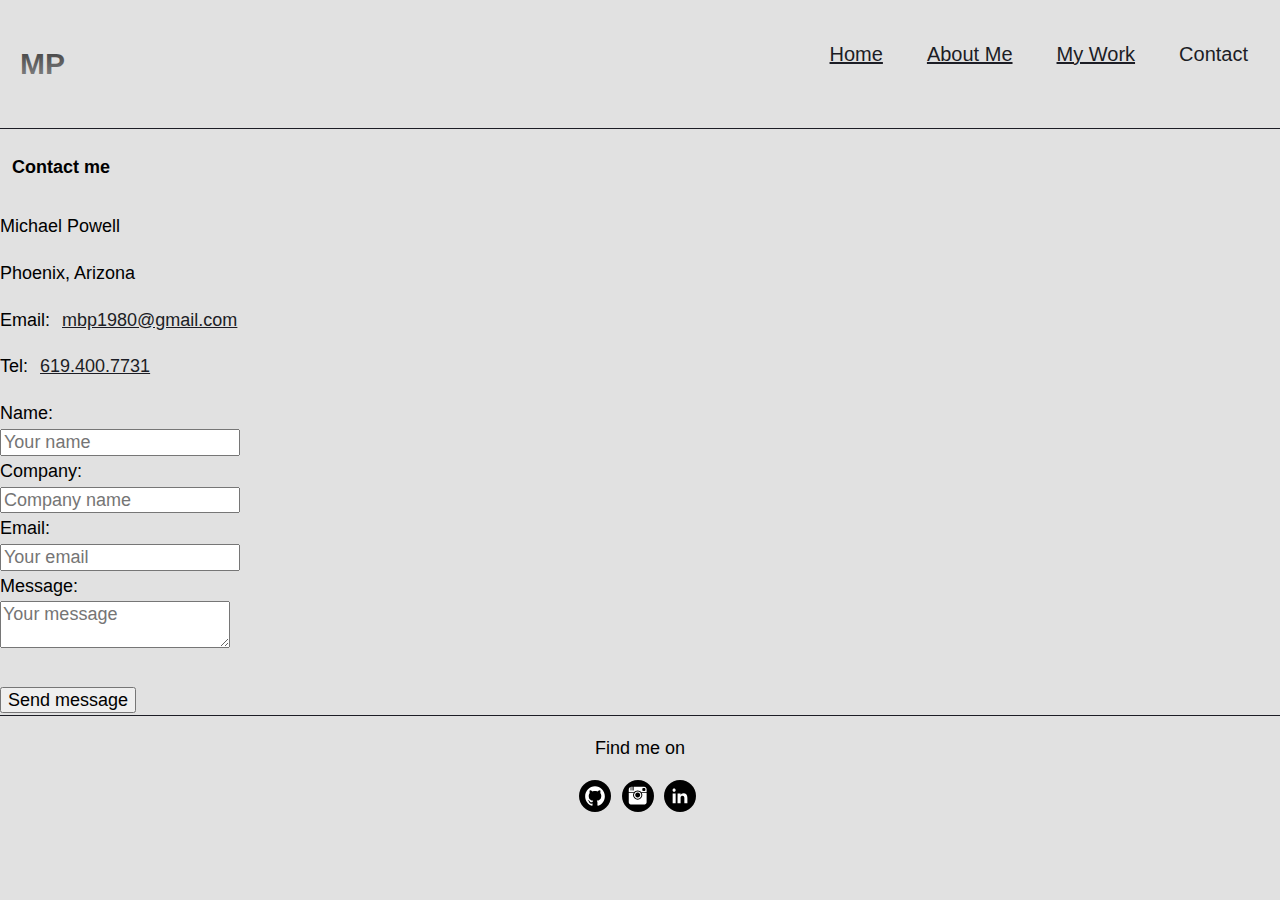
<file: contact.html>
<!DOCTYPE html>
<html>
	<head>
		<meta charset="utf-8">
		<meta name="viewport" content="width=device-width, initial-scale=1">
		<title>Michael Powell Portfolio Website</title>
		<link rel="shortcut icon" href="img/favicon-32x32.png">
      	<link rel="stylesheet" type="text/css" href="css/normalize.min.css">
		<link rel="stylesheet" type="text/css" href="css/style.production.css">
	</head>
	<body>
      	<header class="page-header">
				<h1 class="page-header__logo">MP</h1>
				<nav class="main-navigation page-header__item">
					<ul role="menubar" class="navigation-list">
								<li role="presentation">
									<a href="index.html" role="menuitem" class="navigation-list__item">Home</a>
								</li>
								<li role="presentation">
									<a href="about.html" role="menuitem"	class="navigation-list__item">About Me</a>
								</li>
								<li role="presentation">
									<a href="work.html" role="menuitem"
									class="navigation-list__item">My Work</a>
								</li>
								<li role="presentation">
									<a href="contact.html" role="menuitem" class="navigation-list__item navigation-list__item--active">Contact</a>
								</li>
							</ul>
				</nav>
		</header>
			<section>
				<h1 class="contact-links" id="contact">Contact me</h1>
				<div>
					<p>Michael Powell</p>
					<p>Phoenix, Arizona</p>
					<p>Email:<a class="contact-links"
					href="mailto:mbp1980@gmail.com">mbp1980@gmail.com</a></p>
					<p>Tel:<a class="contact-links"
					href="tel:+6194007731">619.400.7731</a></p>
				</div>
		<div>
			 	<form action="#" method="post" id="contact-form">
            		<div class="row">
              			<div class="col span-1-of-3">
                			<label class="standard-label" for="contact-name">Name:</label>
              			</div>
              	</div>
              	<div class="col span-2-of-3">
                  	<input type="text" name="name" id="contact-name" placeholder="Your name" required>
                </div>

            	<div class="row">
                	<div class="col span-1-of-3">
                  		<label class="standard-label" for="contact-company">Company:</label>
                	</div>
                	<div class="col span-2-of-3">
                    	<input type="text" name="company" id="contact-company" placeholder="Company name" required>
                	</div>
              	</div>

            	<div class="row">
              		<div class="col span-1-of-3">
                		<label class="standard-label" for="contact-email">Email:</label>
              		</div>
              		<div class="col span-2-of-3">
                		<input type="email" name="email" id="contact-email" placeholder="Your email" required>
              		</div>
            	</div>

            	<div class="row">
              		<div class="col span-1-of-3">
                		<label class="standard-label" for="contact-message">Message: </label>
              		</div>
            		<div class="col span-2-of-3">
                		<textarea id="contact-message" placeholder="Your message" required maxlength="300"></textarea>
            		</div>
          		</div>

      			<div class="row">
        			<div class="col span-1-of-3">
          				<label>&nbsp;</label>
        			</div>
        			<div class="col span-2-of-3">
          				<input type="submit" value="Send message">
        			</div>
      			</div>
  			</form>
  		</div>

		</section>
	    <footer class="page-footer">
			<p>Find me on</p>
			<div>
				<img src="img/Githubicon.svg" class="page-footer__item" alt="github">
				<img src="img/instagramicon.svg" class="page-footer__item" alt="instagram">
				<img src="img/linkedinicon.svg" class="page-footer__item" alt="linkedin">
			</div>
		</footer>
		<script src="js/tota11y.min.js"></script>
	</body>
</html>
</file>
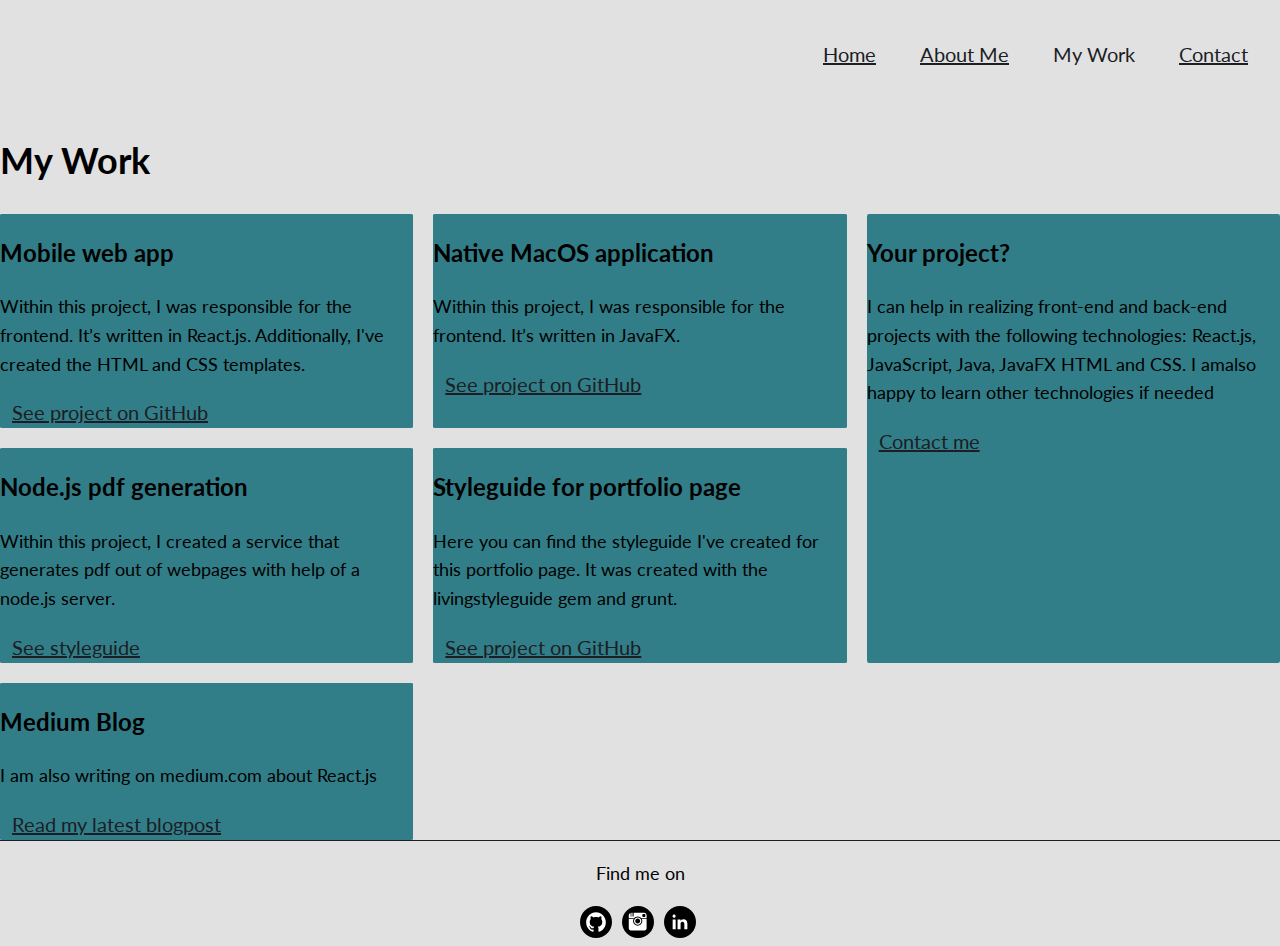
<file: work.html>
<!DOCTYPE html>
<html>

	<head>
		<meta charset="utf-8">
		<meta name="viewport" content="width=device-width, initial-scale=1">
		<title>Michael Powell Portfolio Website</title>
				<link rel="shortcut icon" href="img/favicon-32x32.png">
					<link href="https://fonts.googleapis.com/css2?family=Lato:wght@400;700&display=swap"
					rel="stylesheet">
						<link href="https://fonts.googleapis.com/css?family=Lato:400,700"
						rel="stylesheet">
		  		<link rel="stylesheet" type="text/css" href="css/style.production.css">
			<link rel="stylesheet" type="text/css" href="css/normalize.min.css">
		</head>

		<body>
			<header class="work-page-header">
					<nav class="main-navigation page-header__item">
					<ul role="menubar" class="navigation-list">
						<li role="presentation">
						<a href="index.html" role="menuitem" class="navigation-list__item">Home</a>
						</li>
						<li role="presentation">
							<a href="about.html" role="menuitem"	class="navigation-list__item">About Me</a>
						</li>
						<li role="presentation">
							<a href="work.html" role="menuitem"
							class="navigation-list__item navigation-list__item--active">My Work</a>
						</li>
						<li role="presentation">
							<a href="contact.html" role="menuitem"
							class="navigation-list__item">Contact</a>
						</li>
					</ul>
			</nav>
		</header>
	<!-- Main content -->
<section>
 					<h1>My Work</h1>
        <div class="grid">
            <div class="grid__item">
                <h2>Mobile web app</h2>
                <p>
                    Within this project, I was responsible for the frontend. It’s written in React.js. Additionally, I've created the HTML and CSS templates.
                </p>
                <a href="#">See project on GitHub</a>
            </div>
            <div class="grid__item">
                <h2>Native MacOS application</h2>
                <p>
                    Within this project, I was responsible for the frontend. It’s written in JavaFX.
                </p>
                <a href="#">See project on GitHub</a>
            </div>
            <div class="grid__item">
                <h2>Node.js pdf generation</h2>
                <p>
                    Within this project, I created a service that generates pdf out of webpages with help of a node.js server.
                </p>
                <a href="#">See styleguide</a>
            </div>
            <div class="grid__item">
                <h2>Styleguide for portfolio page</h2>
                <p>
                    Here you can find the styleguide I've created for this portfolio page. It was created with the livingstyleguide gem and grunt.
                </p>
                <a href="#">See project on GitHub</a>
            </div>
            <div class="grid__item">
                <h2>Medium Blog</h2>
                <p>
                  I am also writing on medium.com about React.js
                </p>
                <a href="#">Read my latest blogpost</a>
            </div>
            <div class="grid__item">
                <h2>Your project?</h2>
                <p>
                    I can help in realizing front-end and back-end projects with the following technologies: React.js, JavaScript, Java, JavaFX HTML and CSS. I amalso happy to learn other technologies if needed
                </p>
                <a href="#">Contact me</a>
            </div>
        </div>
     </section>
<!-- Footer with links to social media profiles -->
        <footer class="page-footer">
	           <p>Find me on</p>
	      <div>
					 <img src="img/Githubicon.svg" class="page-footer__item" alt="github">
 					<img src="img/instagramicon.svg" class="page-footer__item" alt="instagram">
 					<img src="img/linkedinicon.svg" class="page-footer__item" alt="linkedin">
        </div>
	   </footer>

	</body>
</html>
</file>
<file: css/style.production.css>
/*
* Prefixed by https://autoprefixer.github.io
* PostCSS: v7.0.29,
* Autoprefixer: v9.7.6
* Browsers: last 4 version
*/

body {
    background-color: #E1E1E1;
    font-family: 'Lato', sans-serif;
    font-weight: 400;
    font-size: 18px;
    line-height: 1.6;
}
@import url("sanitize.css");
* {
  -webkit-box-sizing: border-box;
          box-sizing: border-box;
}

.page-header {
  display: -webkit-box;
  display: -ms-flexbox;
  display: flex;
  width: 100%;
  padding: 20px;
  margin: auto;
  border-bottom: 1px solid #1C1D25;
}

.page-header__item {
  -webkit-box-flex: 0;
      -ms-flex: 0 1
   200px;
          flex: 0 1
   200px;
  max-height: 100px;
  width: auto;
  border-radius: 2%;
}

.page-header__item:last-child {
  -webkit-box-flex: 1;
      -ms-flex-positive: 1;
          flex-grow: 1;
  text-align: right;
}

.page-header::after {
  display: block;
  position: absolute;
  background-image: -webkit-gradient(linear, left top, left bottom, color-stop(0, rgba(255, 255, 255, 0)), to(#E1E1E1));
  background-image: -o-linear-gradient(top, rgba(255, 255, 255, 0)
  0, #E1E1E1 100%);
  background-image: linear-gradient(to bottom, rgba(255, 255, 255, 0)
  0, #E1E1E1 100%);
  margin-top: 0px;
  height: 100px;
  width: 200px;
  content: '';
}

.page-body {
  margin: 0 10px;
  min-height: 75%;
}
.page-body__item {
  text-align: center;
}

.about-page-body {
  margin: 0 10px;
  min-height: 75%;
}
.about-page-body__item {
  text-align: center;
}

.about-page-header {
  display: -webkit-box;
  display: -ms-flexbox;
  display: flex;
  width: 100%;
  padding: 20px;
}

.about-page-header__item {
  -webkit-box-flex: 0;
      -ms-flex: 0 1
   200px;
          flex: 0 1
   200px;
  max-height: 100px;
  width: auto;
  border-radius: 2%;
  margin-top: 10px;
  margin-left: 10px;
}

.about-page-header__item:last-child {
  -webkit-box-flex: 1;
      -ms-flex-positive: 1;
          flex-grow: 1;
  text-align: right;
}

.about-page-header {
  display: -webkit-box;
  display: -ms-flexbox;
  display: flex;
  width: 100%;
  padding: 20px;
}

.about-page-header__item {
  -webkit-box-flex: 0;
      -ms-flex: 0 1
   200px;
          flex: 0 1
   200px;
  max-height: 175px;
  width: auto;
  border-radius: 2%;
  margin-top: 10px;
  margin-left: 10px;
}

.contact-page-header {
  display: -webkit-box;
  display: -ms-flexbox;
  display: flex;
  width: 100%;
  padding: 20px;
}

.contact-page-header__item {
  -webkit-box-flex: 0;
      -ms-flex: 0 1
   200px;
          flex: 0 1
   200px;
  max-height: 100px;
  width: auto;
  border-radius: 2%;
  margin-top: 10px;
  margin-left: 10px;
}

.contact-page-header__item:last-child {
  -webkit-box-flex: 1;
      -ms-flex-positive: 1;
          flex-grow: 1;
  text-align: right;
}

.contact-page-header {
  display: -webkit-box;
  display: -ms-flexbox;
  display: flex;
  width: 100%;
  padding: 20px;
}

.contact-page-header__item {
  -webkit-box-flex: 0;
      -ms-flex: 0 1
   200px;
          flex: 0 1
   200px;
  max-height: 100px;
  width: auto;
  border-radius: 2%;
}

.work-page-header {
  display: -webkit-box;
  display: -ms-flexbox;
  display: flex;
  width: 100%;
  padding: 20px;
}

.work-page-header__item {
  -webkit-box-flex: 0;
      -ms-flex: 0 1
   200px;
          flex: 0 1
   200px;
  max-height: 100px;
  width: auto;
  border-radius: 2%;
  margin-top: 10px;
  margin-left: 10px;
}

.work-page-header__item:last-child {
  -webkit-box-flex: 1;
      -ms-flex-positive: 1;
          flex-grow: 1;
  text-align: right;
}

.work-page-header {
  display: -webkit-box;
  display: -ms-flexbox;
  display: flex;
  width: 100%;
  padding: 20px;
}

.work-page-header__item {
  -webkit-box-flex: 0;
      -ms-flex: 0 1
   200px;
          flex: 0 1
   200px;
  max-height: 175px;
  width: auto;
  border-radius: 2%;
  margin-top: 10px;
  margin-left: 10px;
}

.navigation-list {
  list-style-type: none;
}

.navigation-list li {
  display: inline-block;
  margin-left: 15px;
}

.navigation-list__item--active {
  text-decoration: none;
  color: #1C1D25;
  -webkit-text-size-adjust: 24px;
     -moz-text-size-adjust: 24px;
      -ms-text-size-adjust: 24px;
          text-size-adjust: 0;
}

.nav-list__item--active:visited {
  text-decoration: none;
  color: #1C1D25;
  -webkit-text-size-adjust: 24px;
     -moz-text-size-adjust: 24px;
      -ms-text-size-adjust: 24px;
          text-size-adjust: 0;
}

.profile {
  height: 700px;
  display: -webkit-box;
  display: -ms-flexbox;
  display: flex;
  -webkit-box-pack: center;
      -ms-flex-pack: center;
          justify-content: center;
  -webkit-box-align: center;
      -ms-flex-align: center;
          align-items: center;
}
.profile__portrait {
  float: left;
  width: 175px;
  margin-right: 40px;
  border-radius: 50%;
}



.paragraph__code {
  background-color: #1F2030;
  color: #D6E100;
  padding: 3px;
  border-radius: 5%;
}


h1 {
  font-size: 30px;
  font-weight: 700;
}

h2 {
  font-size: 24px;
  font-weight: 700;
}

h3 {
  font-size: 18px;
  font-weight: 700;
}

a {
  color: #1C1D25;
  padding: 12px;
  font-size: 20px;
}


a:hover, a:focus {
  /*No underlining when hovering over a link */
  text-decoration: none;
}

a:visited {
  /*visited link -->*/
  color: #1C1D25;
}

a:active {
  /*selected link -->*/
  color: #489c79;
}

.contact-links {
  list-style-type: none;
  font-size: 18px;
  padding: 12px;
}
button {
  /* overwrites browser defaults and resets the border */
  border: none;
  /* takes the font from the outer container */
  font-family: inherit;
  /* styles the background color, font color, and text decoration (underline, etc.) of the button */
  background-color: #25314A;
  color: white;
  text-decoration: none;
  /*adds spacing to the button (this will be discussed more in-depth later) */
  padding: 10px;
  border-radius: 3px;
  /* gives the button a bottom border with a width of 2px, a type of solid, and a color in RGBA format */
  border-bottom: 2px solid rgba(0, 0, 0, 0.3);
}

button:hover {
  /* lets the mouse appear as a hand when hovering over the button */
  cursor: pointer;
  /* reduces the opacity of the button to 80% */
  opacity: 0.8;
}

button:focus {
  /* lets the mouse appear as a hand when hovering over the button */
  cursor: pointer;
  /* reduces the opacity of the button to 80% */
  opacity: 0.8;
}

.page-footer {
    clear: both;
    display: flex;
    -webkit-box-orient: vertical;
    -webkit-box-direction: normal;
        -ms-flex-direction: column;
            flex-direction: column;
    text-align: center;
    border-top: 1px solid #1C1D25;
}

.page-footer__item {
  float: none;
  width: 32px;
  margin-right: 5px;
}

.grid__item {
  display: inline-block;
  width: 33%;
}

@supports (display:grid) {
.grid {
  display: -ms-grid;
  display: grid;
  -ms-grid-columns: 1fr 20px 1fr 20px 1fr;
  grid-template-columns: 1fr 1fr 1fr;
  grid-gap: 20px;
  margin: 0;
}

.grid__item {
  background-color: #317E88;
  border-radius: .5%;
  width: auto;
  min-height: auto;
  margin: 0;
  }

.grid__item:last-child {
      -ms-grid-column: 3;
          grid-column-start: 3;
      -ms-grid-column-span: 0;
      grid-column-end: 3;
      -ms-grid-row: 1;
          grid-row-start: 1;
      -ms-grid-row-span: 2;
      grid-row-end: 3;
    }
}

@media all and (max-width: 500px) {
  .grid {
    -ms-grid-columns: 1fr;
    grid-template-columns: 1fr;
  }
}
@media all and (min-width: 500px) and (max-width: 750px){
  .grid {
    -ms-grid-columns: 1fr 20px 1fr;
    grid-template-columns: 1fr 1fr;
  }
}
@media all and (max-width: 750px) {
  .grid {
    grid-gap: 10px;
  }
  .grid__item:last-child {
    grid-column: auto / auto;
    grid-row: auto / auto;
  }
  h1 {
    font-size: 22px;
  }
}

.button, button {
  /* overwrites browser defaults and resets the border */
  border: none;
  display: inline-block;
  /* takes the font from the outer container */
  font-family: inherit;
  /* styles the button */
  background-color: #357b70;
  color: white;
  text-decoration: none;
  padding: 10px;
  border-radius: 3px;
  /* width of the border, type, color */
  border-bottom: 2px solid rgba(0, 0, 0, 0.3);
  -webkit-transition: 0.2s opacity;
  -o-transition: 0.2s opacity;
  transition: 0.2s opacity;
}

button:hover,
button:focus,
.button:hover,
.button:focus {
  /* lets the mouse appear as a hand when hovering over the button */
  cursor: pointer;
  /* reduces the opacity of the button to 80% */
  opacity: 0.8;
}

@-webkit-keyframes color-change {
  0% {
    fill: #edc655;
  }
  50% {
    fill: #fcffad;
  }
  100% {
    fill: #f76414;
  }
}

@keyframes color-change {
  0% {
    fill: #edc655;
  }
  50% {
    fill: #fcffad;
  }
  100% {
    fill: #f76414;
  }
}

.sun {
  -webkit-animation-duration: 4s;
          animation-duration: 4s;
  -webkit-animation-name: color-change;
          animation-name: color-change;
  -webkit-animation-iteration-count: infinite;
          animation-iteration-count: infinite;
  -webkit-animation-direction: alternate;
          animation-direction: alternate;
  -webkit-animation-timing-function: linear;
          animation-timing-function: linear;
}

@-webkit-keyframes cloud-move {
  from {
    -webkit-transform: translate(0, 50px);
            transform: translate(0, 50px);
  }
  to {
    -webkit-transform: translate(200px, 50px);
            transform: translate(200px, 50px);
  }
}

@keyframes cloud-move {
  from {
    -webkit-transform: translate(0, 50px);
            transform: translate(0, 50px);
  }
  to {
    -webkit-transform: translate(200px, 50px);
            transform: translate(200px, 50px);
  }
}

.cloud-front {
  -webkit-animation-duration: 30s;
          animation-duration: 30s;
  -webkit-animation-name: cloud-move;
          animation-name: cloud-move;
  -webkit-animation-iteration-count: infinite;
          animation-iteration-count: infinite;
  -webkit-animation-direction: alternate;
          animation-direction: alternate;
  -webkit-animation-timing-function: linear;
          animation-timing-function: linear;
}

@-webkit-keyframes cloud-move-reverse {
  from {
    -webkit-transform: translate(446px, 48px);
            transform: translate(446px, 48px);
  }
  to {
    -webkit-transform: translate(100px, 48px);
            transform: translate(100px, 48px);
  }
}

@keyframes cloud-move-reverse {
  from {
    -webkit-transform: translate(446px, 48px);
            transform: translate(446px, 48px);
  }
  to {
    -webkit-transform: translate(100px, 48px);
            transform: translate(100px, 48px);
  }
}
.cloud-back {
  -webkit-animation: 34s cloud-move-reverse infinite alternate linear;
          animation: 34s cloud-move-reverse infinite alternate linear;
}
</file>
